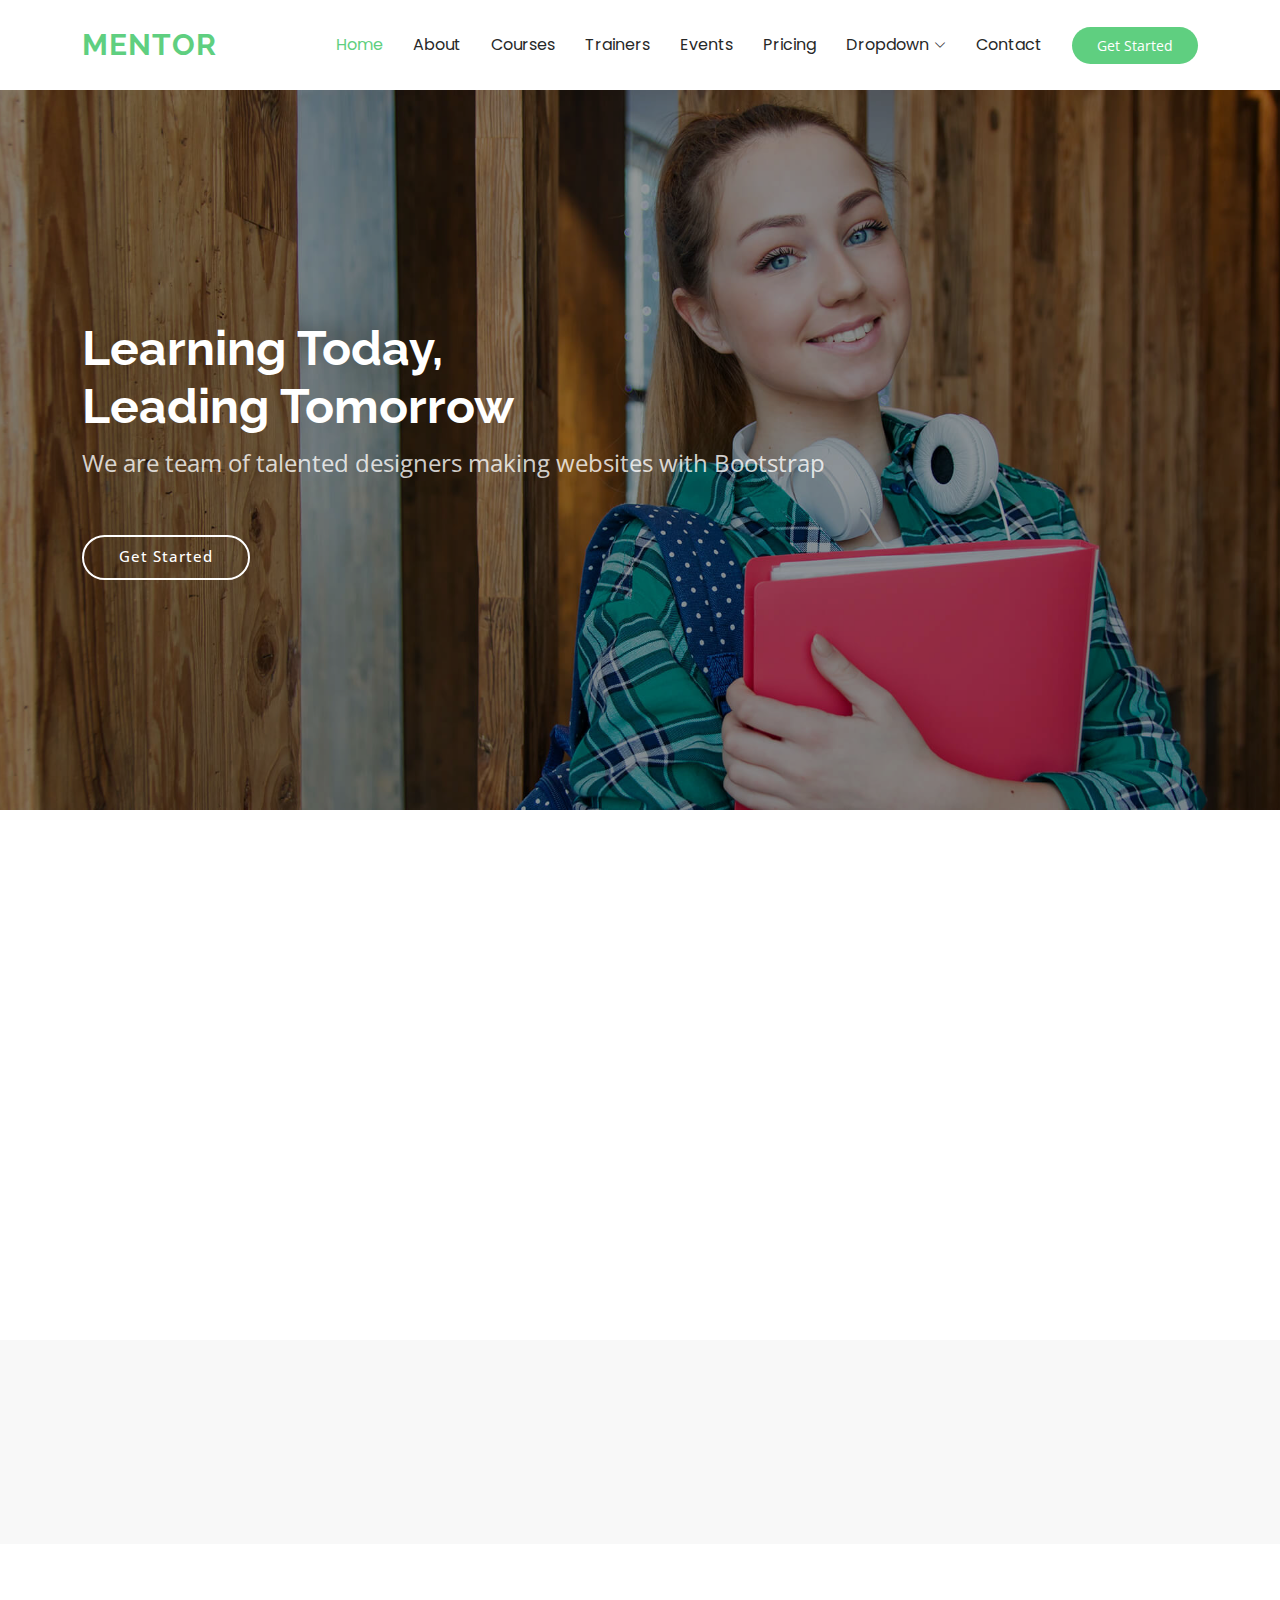
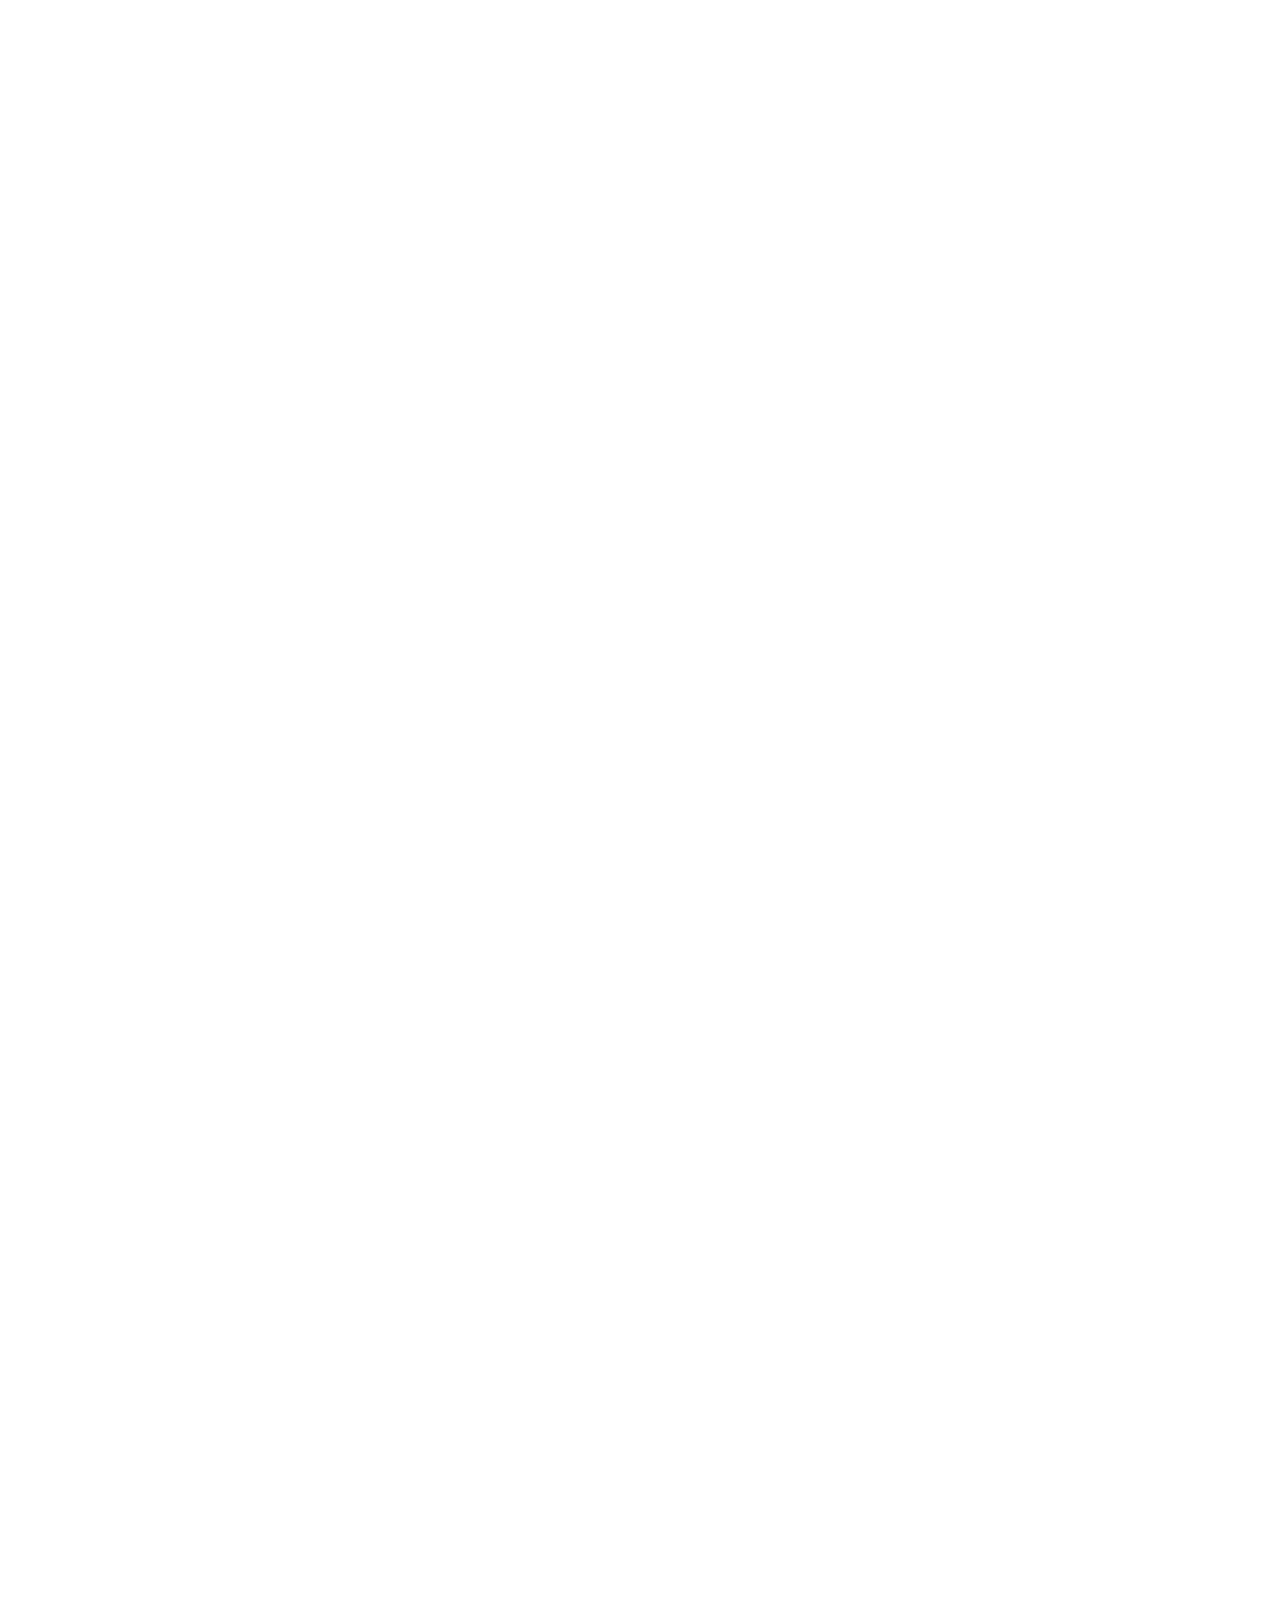
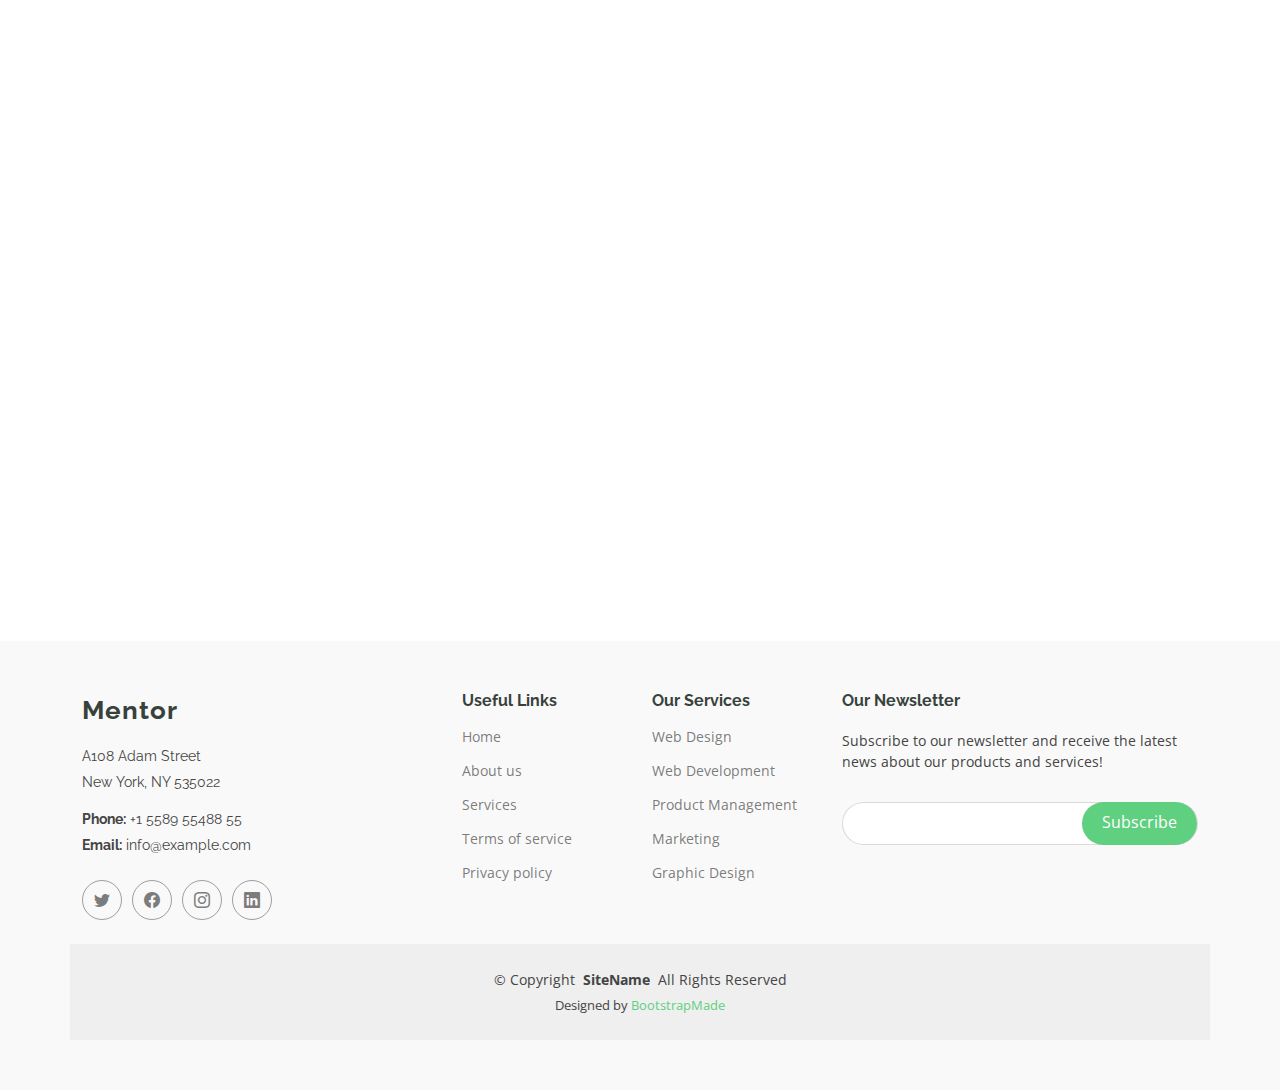
<file: index.html>
<!DOCTYPE html>
<html lang="en">

<head>
  <meta charset="utf-8">
  <meta content="width=device-width, initial-scale=1.0" name="viewport">
  <title>Index - Mentor Bootstrap Template</title>
  <meta content="" name="description">
  <meta content="" name="keywords">

  <!-- Favicons -->
  <link href="assets/img/favicon.png" rel="icon">
  <link href="assets/img/apple-touch-icon.png" rel="apple-touch-icon">

  <!-- Fonts -->
  <link href="https://fonts.googleapis.com" rel="preconnect">
  <link href="https://fonts.gstatic.com" rel="preconnect" crossorigin>
  <link href="https://fonts.googleapis.com/css2?family=Open+Sans:ital,wght@0,300;0,400;0,500;0,600;0,700;0,800;1,300;1,400;1,500;1,600;1,700;1,800&family=Poppins:ital,wght@0,100;0,200;0,300;0,400;0,500;0,600;0,700;0,800;0,900;1,100;1,200;1,300;1,400;1,500;1,600;1,700;1,800;1,900&family=Raleway:ital,wght@0,100;0,200;0,300;0,400;0,500;0,600;0,700;0,800;0,900;1,100;1,200;1,300;1,400;1,500;1,600;1,700;1,800;1,900&display=swap" rel="stylesheet">

  <!-- Vendor CSS Files -->
  <link href="assets/vendor/bootstrap/css/bootstrap.min.css" rel="stylesheet">
  <link href="assets/vendor/bootstrap-icons/bootstrap-icons.css" rel="stylesheet">
  <link href="assets/vendor/aos/aos.css" rel="stylesheet">
  <link href="assets/vendor/glightbox/css/glightbox.min.css" rel="stylesheet">
  <link href="assets/vendor/swiper/swiper-bundle.min.css" rel="stylesheet">

  <!-- Main CSS File -->
  <link href="assets/css/main.css" rel="stylesheet">

  <!-- =======================================================
  * Template Name: Mentor
  * Template URL: https://bootstrapmade.com/mentor-free-education-bootstrap-theme/
  * Updated: Apr 25 2024 with Bootstrap v5.3.3
  * Author: BootstrapMade.com
  * License: https://bootstrapmade.com/license/
  ======================================================== -->
</head>

<body class="index-page">

  <header id="header" class="header d-flex align-items-center sticky-top">
    <div class="container-fluid container-xl position-relative d-flex align-items-center">

      <a href="index.html" class="logo d-flex align-items-center me-auto">
        <!-- Uncomment the line below if you also wish to use an image logo -->
        <!-- <img src="assets/img/logo.png" alt=""> -->
        <h1 class="">Mentor</h1>
      </a>

      <nav id="navmenu" class="navmenu">
        <ul>
          <li><a href="index.html" class="active">Home</a></li>
          <li><a href="about.html">About</a></li>
          <li><a href="courses.html">Courses</a></li>
          <li><a href="trainers.html">Trainers</a></li>
          <li><a href="events.html">Events</a></li>
          <li><a href="pricing.html">Pricing</a></li>
          <li class="dropdown"><a href="#"><span>Dropdown</span> <i class="bi bi-chevron-down toggle-dropdown"></i></a>
            <ul>
              <li><a href="#">Dropdown 1</a></li>
              <li class="dropdown"><a href="#"><span>Deep Dropdown</span> <i class="bi bi-chevron-down toggle-dropdown"></i></a>
                <ul>
                  <li><a href="#">Deep Dropdown 1</a></li>
                  <li><a href="#">Deep Dropdown 2</a></li>
                  <li><a href="#">Deep Dropdown 3</a></li>
                  <li><a href="#">Deep Dropdown 4</a></li>
                  <li><a href="#">Deep Dropdown 5</a></li>
                </ul>
              </li>
              <li><a href="#">Dropdown 2</a></li>
              <li><a href="#">Dropdown 3</a></li>
              <li><a href="#">Dropdown 4</a></li>
            </ul>
          </li>
          <li><a href="contact.html">Contact</a></li>
        </ul>
        <i class="mobile-nav-toggle d-xl-none bi bi-list"></i>
      </nav>

      <a class="btn-getstarted" href="courses.html">Get Started</a>

    </div>
  </header>

  <main class="main">

    <!-- Hero Section -->
    <section id="hero" class="hero section">

      <img src="assets/img/hero-bg.jpg" alt="" data-aos="fade-in">

      <div class="container">
        <h2 data-aos="fade-up" data-aos-delay="100" class="">Learning Today,<br>Leading Tomorrow</h2>
        <p data-aos="fade-up" data-aos-delay="200">We are team of talented designers making websites with Bootstrap</p>
        <div class="d-flex mt-4" data-aos="fade-up" data-aos-delay="300">
          <a href="courses.html" class="btn-get-started">Get Started</a>
        </div>
      </div>

    </section><!-- /Hero Section -->

    <!-- About Section -->
    <section id="about" class="about section">

      <div class="container">

        <div class="row gy-4">

          <div class="col-lg-6 order-1 order-lg-2" data-aos="fade-up" data-aos-delay="100">
            <img src="assets/img/about.jpg" class="img-fluid" alt="">
          </div>

          <div class="col-lg-6 order-2 order-lg-1 content" data-aos="fade-up" data-aos-delay="200">
            <h3>Voluptatem dignissimos provident quasi corporis</h3>
            <p class="fst-italic">
              Lorem ipsum dolor sit amet, consectetur adipiscing elit, sed do eiusmod tempor incididunt ut labore et dolore
              magna aliqua.
            </p>
            <ul>
              <li><i class="bi bi-check-circle"></i> <span>Ullamco laboris nisi ut aliquip ex ea commodo consequat.</span></li>
              <li><i class="bi bi-check-circle"></i> <span>Duis aute irure dolor in reprehenderit in voluptate velit.</span></li>
              <li><i class="bi bi-check-circle"></i> <span>Ullamco laboris nisi ut aliquip ex ea commodo consequat. Duis aute irure dolor in reprehenderit in voluptate trideta storacalaperda mastiro dolore eu fugiat nulla pariatur.</span></li>
            </ul>
            <a href="#" class="read-more"><span>Read More</span><i class="bi bi-arrow-right"></i></a>
          </div>

        </div>

      </div>

    </section><!-- /About Section -->

    <!-- Counts Section -->
    <section id="counts" class="section counts">

      <div class="container" data-aos="fade-up" data-aos-delay="100">

        <div class="row gy-4">

          <div class="col-lg-3 col-md-6">
            <div class="stats-item text-center w-100 h-100">
              <span data-purecounter-start="0" data-purecounter-end="1232" data-purecounter-duration="1" class="purecounter"></span>
              <p class="">Students</p>
            </div>
          </div><!-- End Stats Item -->

          <div class="col-lg-3 col-md-6">
            <div class="stats-item text-center w-100 h-100">
              <span data-purecounter-start="0" data-purecounter-end="64" data-purecounter-duration="1" class="purecounter"></span>
              <p class="">Courses</p>
            </div>
          </div><!-- End Stats Item -->

          <div class="col-lg-3 col-md-6">
            <div class="stats-item text-center w-100 h-100">
              <span data-purecounter-start="0" data-purecounter-end="42" data-purecounter-duration="1" class="purecounter"></span>
              <p class="">Events</p>
            </div>
          </div><!-- End Stats Item -->

          <div class="col-lg-3 col-md-6">
            <div class="stats-item text-center w-100 h-100">
              <span data-purecounter-start="0" data-purecounter-end="24" data-purecounter-duration="1" class="purecounter"></span>
              <p class="">Trainers</p>
            </div>
          </div><!-- End Stats Item -->

        </div>

      </div>

    </section><!-- /Counts Section -->

    <!-- Why Us Section -->
    <section id="why-us" class="section why-us">

      <div class="container">

        <div class="row gy-4">

          <div class="col-lg-4" data-aos="fade-up" data-aos-delay="100">
            <div class="why-box">
              <h3>Why Choose Our Products?</h3>
              <p>
                Lorem ipsum dolor sit amet, consectetur adipiscing elit, sed do eiusmod tempor incididunt ut labore et dolore magna aliqua. Duis aute irure dolor in reprehenderit
                Asperiores dolores sed et. Tenetur quia eos. Autem tempore quibusdam vel necessitatibus optio ad corporis.
              </p>
              <div class="text-center">
                <a href="#" class="more-btn"><span>Learn More</span> <i class="bi bi-chevron-right"></i></a>
              </div>
            </div>
          </div><!-- End Why Box -->

          <div class="col-lg-8 d-flex align-items-stretch">
            <div class="row gy-4" data-aos="fade-up" data-aos-delay="200">

              <div class="col-xl-4">
                <div class="icon-box d-flex flex-column justify-content-center align-items-center">
                  <i class="bi bi-clipboard-data"></i>
                  <h4>Corporis voluptates officia eiusmod</h4>
                  <p>Consequuntur sunt aut quasi enim aliquam quae harum pariatur laboris nisi ut aliquip</p>
                </div>
              </div><!-- End Icon Box -->

              <div class="col-xl-4" data-aos="fade-up" data-aos-delay="300">
                <div class="icon-box d-flex flex-column justify-content-center align-items-center">
                  <i class="bi bi-gem"></i>
                  <h4>Ullamco laboris ladore pan</h4>
                  <p>Excepteur sint occaecat cupidatat non proident, sunt in culpa qui officia deserunt</p>
                </div>
              </div><!-- End Icon Box -->

              <div class="col-xl-4" data-aos="fade-up" data-aos-delay="400">
                <div class="icon-box d-flex flex-column justify-content-center align-items-center">
                  <i class="bi bi-inboxes"></i>
                  <h4>Labore consequatur incidid dolore</h4>
                  <p>Aut suscipit aut cum nemo deleniti aut omnis. Doloribus ut maiores omnis facere</p>
                </div>
              </div><!-- End Icon Box -->

            </div>
          </div>

        </div>

      </div>

    </section><!-- /Why Us Section -->

    <!-- Features Section -->
    <section id="features" class="features section">

      <div class="container">

        <div class="row gy-4">

          <div class="col-lg-3 col-md-4" data-aos="fade-up" data-aos-delay="100">
            <div class="features-item">
              <i class="bi bi-eye" style="color: #ffbb2c;"></i>
              <h3><a href="" class="stretched-link">Lorem Ipsum</a></h3>
            </div>
          </div><!-- End Feature Item -->

          <div class="col-lg-3 col-md-4" data-aos="fade-up" data-aos-delay="200">
            <div class="features-item">
              <i class="bi bi-infinity" style="color: #5578ff;"></i>
              <h3><a href="" class="stretched-link">Dolor Sitema</a></h3>
            </div>
          </div><!-- End Feature Item -->

          <div class="col-lg-3 col-md-4" data-aos="fade-up" data-aos-delay="300">
            <div class="features-item">
              <i class="bi bi-mortarboard" style="color: #e80368;"></i>
              <h3><a href="" class="stretched-link">Sed perspiciatis</a></h3>
            </div>
          </div><!-- End Feature Item -->

          <div class="col-lg-3 col-md-4" data-aos="fade-up" data-aos-delay="400">
            <div class="features-item">
              <i class="bi bi-nut" style="color: #e361ff;"></i>
              <h3><a href="" class="stretched-link">Magni Dolores</a></h3>
            </div>
          </div><!-- End Feature Item -->

          <div class="col-lg-3 col-md-4" data-aos="fade-up" data-aos-delay="500">
            <div class="features-item">
              <i class="bi bi-shuffle" style="color: #47aeff;"></i>
              <h3><a href="" class="stretched-link">Nemo Enim</a></h3>
            </div>
          </div><!-- End Feature Item -->

          <div class="col-lg-3 col-md-4" data-aos="fade-up" data-aos-delay="600">
            <div class="features-item">
              <i class="bi bi-star" style="color: #ffa76e;"></i>
              <h3><a href="" class="stretched-link">Eiusmod Tempor</a></h3>
            </div>
          </div><!-- End Feature Item -->

          <div class="col-lg-3 col-md-4" data-aos="fade-up" data-aos-delay="700">
            <div class="features-item">
              <i class="bi bi-x-diamond" style="color: #11dbcf;"></i>
              <h3><a href="" class="stretched-link">Midela Teren</a></h3>
            </div>
          </div><!-- End Feature Item -->

          <div class="col-lg-3 col-md-4" data-aos="fade-up" data-aos-delay="800">
            <div class="features-item">
              <i class="bi bi-camera-video" style="color: #4233ff;"></i>
              <h3><a href="" class="stretched-link">Pira Neve</a></h3>
            </div>
          </div><!-- End Feature Item -->

          <div class="col-lg-3 col-md-4" data-aos="fade-up" data-aos-delay="900">
            <div class="features-item">
              <i class="bi bi-command" style="color: #b2904f;"></i>
              <h3><a href="" class="stretched-link">Dirada Pack</a></h3>
            </div>
          </div><!-- End Feature Item -->

          <div class="col-lg-3 col-md-4" data-aos="fade-up" data-aos-delay="1000">
            <div class="features-item">
              <i class="bi bi-dribbble" style="color: #b20969;"></i>
              <h3><a href="" class="stretched-link">Moton Ideal</a></h3>
            </div>
          </div><!-- End Feature Item -->

          <div class="col-lg-3 col-md-4" data-aos="fade-up" data-aos-delay="1100">
            <div class="features-item">
              <i class="bi bi-activity" style="color: #ff5828;"></i>
              <h3><a href="" class="stretched-link">Verdo Park</a></h3>
            </div>
          </div><!-- End Feature Item -->

          <div class="col-lg-3 col-md-4" data-aos="fade-up" data-aos-delay="1200">
            <div class="features-item">
              <i class="bi bi-brightness-high" style="color: #29cc61;"></i>
              <h3><a href="" class="stretched-link">Flavor Nivelanda</a></h3>
            </div>
          </div><!-- End Feature Item -->

        </div>

      </div>

    </section><!-- /Features Section -->

    <!-- Courses Section -->
    <section id="courses" class="courses section">

      <!-- Section Title -->
      <div class="container section-title" data-aos="fade-up">
        <h2>Courses</h2>
        <p class="">Popular Courses</p>
      </div><!-- End Section Title -->

      <div class="container">

        <div class="row">

          <div class="col-lg-4 col-md-6 d-flex align-items-stretch" data-aos="zoom-in" data-aos-delay="100">
            <div class="course-item">
              <img src="assets/img/course-1.jpg" class="img-fluid" alt="...">
              <div class="course-content">
                <div class="d-flex justify-content-between align-items-center mb-3">
                  <p class="category">Web Development</p>
                  <p class="price">$169</p>
                </div>

                <h3><a href="course-details.html">Website Design</a></h3>
                <p class="description">Et architecto provident deleniti facere repellat nobis iste. Id facere quia quae dolores dolorem tempore.</p>
                <div class="trainer d-flex justify-content-between align-items-center">
                  <div class="trainer-profile d-flex align-items-center">
                    <img src="assets/img/trainers/trainer-1-2.jpg" class="img-fluid" alt="">
                    <a href="" class="trainer-link">Antonio</a>
                  </div>
                  <div class="trainer-rank d-flex align-items-center">
                    <i class="bi bi-person user-icon"></i>&nbsp;50
                    &nbsp;&nbsp;
                    <i class="bi bi-heart heart-icon"></i>&nbsp;65
                  </div>
                </div>
              </div>
            </div>
          </div> <!-- End Course Item-->

          <div class="col-lg-4 col-md-6 d-flex align-items-stretch mt-4 mt-md-0" data-aos="zoom-in" data-aos-delay="200">
            <div class="course-item">
              <img src="assets/img/course-2.jpg" class="img-fluid" alt="...">
              <div class="course-content">
                <div class="d-flex justify-content-between align-items-center mb-3">
                  <p class="category">Marketing</p>
                  <p class="price">$250</p>
                </div>

                <h3><a href="course-details.html">Search Engine Optimization</a></h3>
                <p class="description">Et architecto provident deleniti facere repellat nobis iste. Id facere quia quae dolores dolorem tempore.</p>
                <div class="trainer d-flex justify-content-between align-items-center">
                  <div class="trainer-profile d-flex align-items-center">
                    <img src="assets/img/trainers/trainer-2-2.jpg" class="img-fluid" alt="">
                    <a href="" class="trainer-link">Lana</a>
                  </div>
                  <div class="trainer-rank d-flex align-items-center">
                    <i class="bi bi-person user-icon"></i>&nbsp;35
                    &nbsp;&nbsp;
                    <i class="bi bi-heart heart-icon"></i>&nbsp;42
                  </div>
                </div>
              </div>
            </div>
          </div> <!-- End Course Item-->

          <div class="col-lg-4 col-md-6 d-flex align-items-stretch mt-4 mt-lg-0" data-aos="zoom-in" data-aos-delay="300">
            <div class="course-item">
              <img src="assets/img/course-3.jpg" class="img-fluid" alt="...">
              <div class="course-content">
                <div class="d-flex justify-content-between align-items-center mb-3">
                  <p class="category">Content</p>
                  <p class="price">$180</p>
                </div>

                <h3><a href="course-details.html">Copywriting</a></h3>
                <p class="description">Et architecto provident deleniti facere repellat nobis iste. Id facere quia quae dolores dolorem tempore.</p>
                <div class="trainer d-flex justify-content-between align-items-center">
                  <div class="trainer-profile d-flex align-items-center">
                    <img src="assets/img/trainers/trainer-3-2.jpg" class="img-fluid" alt="">
                    <a href="" class="trainer-link">Brandon</a>
                  </div>
                  <div class="trainer-rank d-flex align-items-center">
                    <i class="bi bi-person user-icon"></i>&nbsp;20
                    &nbsp;&nbsp;
                    <i class="bi bi-heart heart-icon"></i>&nbsp;85
                  </div>
                </div>
              </div>
            </div>
          </div> <!-- End Course Item-->

        </div>

      </div>

    </section><!-- /Courses Section -->

    <!-- Trainers Index Section -->
    <section id="trainers-index" class="section trainers-index">

      <div class="container">

        <div class="row">

          <div class="col-lg-4 col-md-6 d-flex" data-aos="fade-up" data-aos-delay="100">
            <div class="member">
              <img src="assets/img/trainers/trainer-1.jpg" class="img-fluid" alt="">
              <div class="member-content">
                <h4>Walter White</h4>
                <span>Web Development</span>
                <p>
                  Magni qui quod omnis unde et eos fuga et exercitationem. Odio veritatis perspiciatis quaerat qui aut aut aut
                </p>
                <div class="social">
                  <a href=""><i class="bi bi-twitter"></i></a>
                  <a href=""><i class="bi bi-facebook"></i></a>
                  <a href=""><i class="bi bi-instagram"></i></a>
                  <a href=""><i class="bi bi-linkedin"></i></a>
                </div>
              </div>
            </div>
          </div><!-- End Team Member -->

          <div class="col-lg-4 col-md-6 d-flex" data-aos="fade-up" data-aos-delay="200">
            <div class="member">
              <img src="assets/img/trainers/trainer-2.jpg" class="img-fluid" alt="">
              <div class="member-content">
                <h4>Sarah Jhinson</h4>
                <span>Marketing</span>
                <p>
                  Repellat fugiat adipisci nemo illum nesciunt voluptas repellendus. In architecto rerum rerum temporibus
                </p>
                <div class="social">
                  <a href=""><i class="bi bi-twitter"></i></a>
                  <a href=""><i class="bi bi-facebook"></i></a>
                  <a href=""><i class="bi bi-instagram"></i></a>
                  <a href=""><i class="bi bi-linkedin"></i></a>
                </div>
              </div>
            </div>
          </div><!-- End Team Member -->

          <div class="col-lg-4 col-md-6 d-flex" data-aos="fade-up" data-aos-delay="300">
            <div class="member">
              <img src="assets/img/trainers/trainer-3.jpg" class="img-fluid" alt="">
              <div class="member-content">
                <h4>William Anderson</h4>
                <span>Content</span>
                <p>
                  Voluptas necessitatibus occaecati quia. Earum totam consequuntur qui porro et laborum toro des clara
                </p>
                <div class="social">
                  <a href=""><i class="bi bi-twitter"></i></a>
                  <a href=""><i class="bi bi-facebook"></i></a>
                  <a href=""><i class="bi bi-instagram"></i></a>
                  <a href=""><i class="bi bi-linkedin"></i></a>
                </div>
              </div>
            </div>
          </div><!-- End Team Member -->

        </div>

      </div>

    </section><!-- /Trainers Index Section -->

  </main>

  <footer id="footer" class="footer position-relative">

    <div class="container footer-top">
      <div class="row gy-4">
        <div class="col-lg-4 col-md-6 footer-about">
          <a href="index.html" class="logo d-flex align-items-center">
            <span class="">Mentor</span>
          </a>
          <div class="footer-contact pt-3">
            <p>A108 Adam Street</p>
            <p>New York, NY 535022</p>
            <p class="mt-3"><strong>Phone:</strong> <span>+1 5589 55488 55</span></p>
            <p><strong>Email:</strong> <span>info@example.com</span></p>
          </div>
          <div class="social-links d-flex mt-4">
            <a href=""><i class="bi bi-twitter"></i></a>
            <a href=""><i class="bi bi-facebook"></i></a>
            <a href=""><i class="bi bi-instagram"></i></a>
            <a href=""><i class="bi bi-linkedin"></i></a>
          </div>
        </div>

        <div class="col-lg-2 col-md-3 footer-links">
          <h4>Useful Links</h4>
          <ul>
            <li><a href="#">Home</a></li>
            <li><a href="#">About us</a></li>
            <li><a href="#">Services</a></li>
            <li><a href="#">Terms of service</a></li>
            <li><a href="#">Privacy policy</a></li>
          </ul>
        </div>

        <div class="col-lg-2 col-md-3 footer-links">
          <h4>Our Services</h4>
          <ul>
            <li><a href="#">Web Design</a></li>
            <li><a href="#">Web Development</a></li>
            <li><a href="#">Product Management</a></li>
            <li><a href="#">Marketing</a></li>
            <li><a href="#">Graphic Design</a></li>
          </ul>
        </div>

        <div class="col-lg-4 col-md-12 footer-newsletter">
          <h4>Our Newsletter</h4>
          <p>Subscribe to our newsletter and receive the latest news about our products and services!</p>
          <form action="forms/newsletter.php" method="post" class="php-email-form">
            <div class="newsletter-form"><input type="email" name="email"><input type="submit" value="Subscribe"></div>
            <div class="loading">Loading</div>
            <div class="error-message"></div>
            <div class="sent-message">Your subscription request has been sent. Thank you!</div>
          </form>
        </div>

      </div>
    </div>

    <div class="container copyright text-center mt-4">
      <p>© <span>Copyright</span> <strong class="px-1">SiteName</strong> <span>All Rights Reserved</span></p>
      <div class="credits">
        <!-- All the links in the footer should remain intact. -->
        <!-- You can delete the links only if you've purchased the pro version. -->
        <!-- Licensing information: https://bootstrapmade.com/license/ -->
        <!-- Purchase the pro version with working PHP/AJAX contact form: [buy-url] -->
        Designed by <a href="https://bootstrapmade.com/">BootstrapMade</a>
      </div>
    </div>

  </footer>

  <!-- Scroll Top -->
  <a href="#" id="scroll-top" class="scroll-top d-flex align-items-center justify-content-center"><i class="bi bi-arrow-up-short"></i></a>

  <!-- Preloader -->
  <div id="preloader"></div>

  <!-- Vendor JS Files -->
  <script src="assets/vendor/bootstrap/js/bootstrap.bundle.min.js"></script>
  <script src="assets/vendor/php-email-form/validate.js"></script>
  <script src="assets/vendor/aos/aos.js"></script>
  <script src="assets/vendor/glightbox/js/glightbox.min.js"></script>
  <script src="assets/vendor/purecounter/purecounter_vanilla.js"></script>
  <script src="assets/vendor/swiper/swiper-bundle.min.js"></script>

  <!-- Main JS File -->
  <script src="assets/js/main.js"></script>

</body>

</html>
</file>
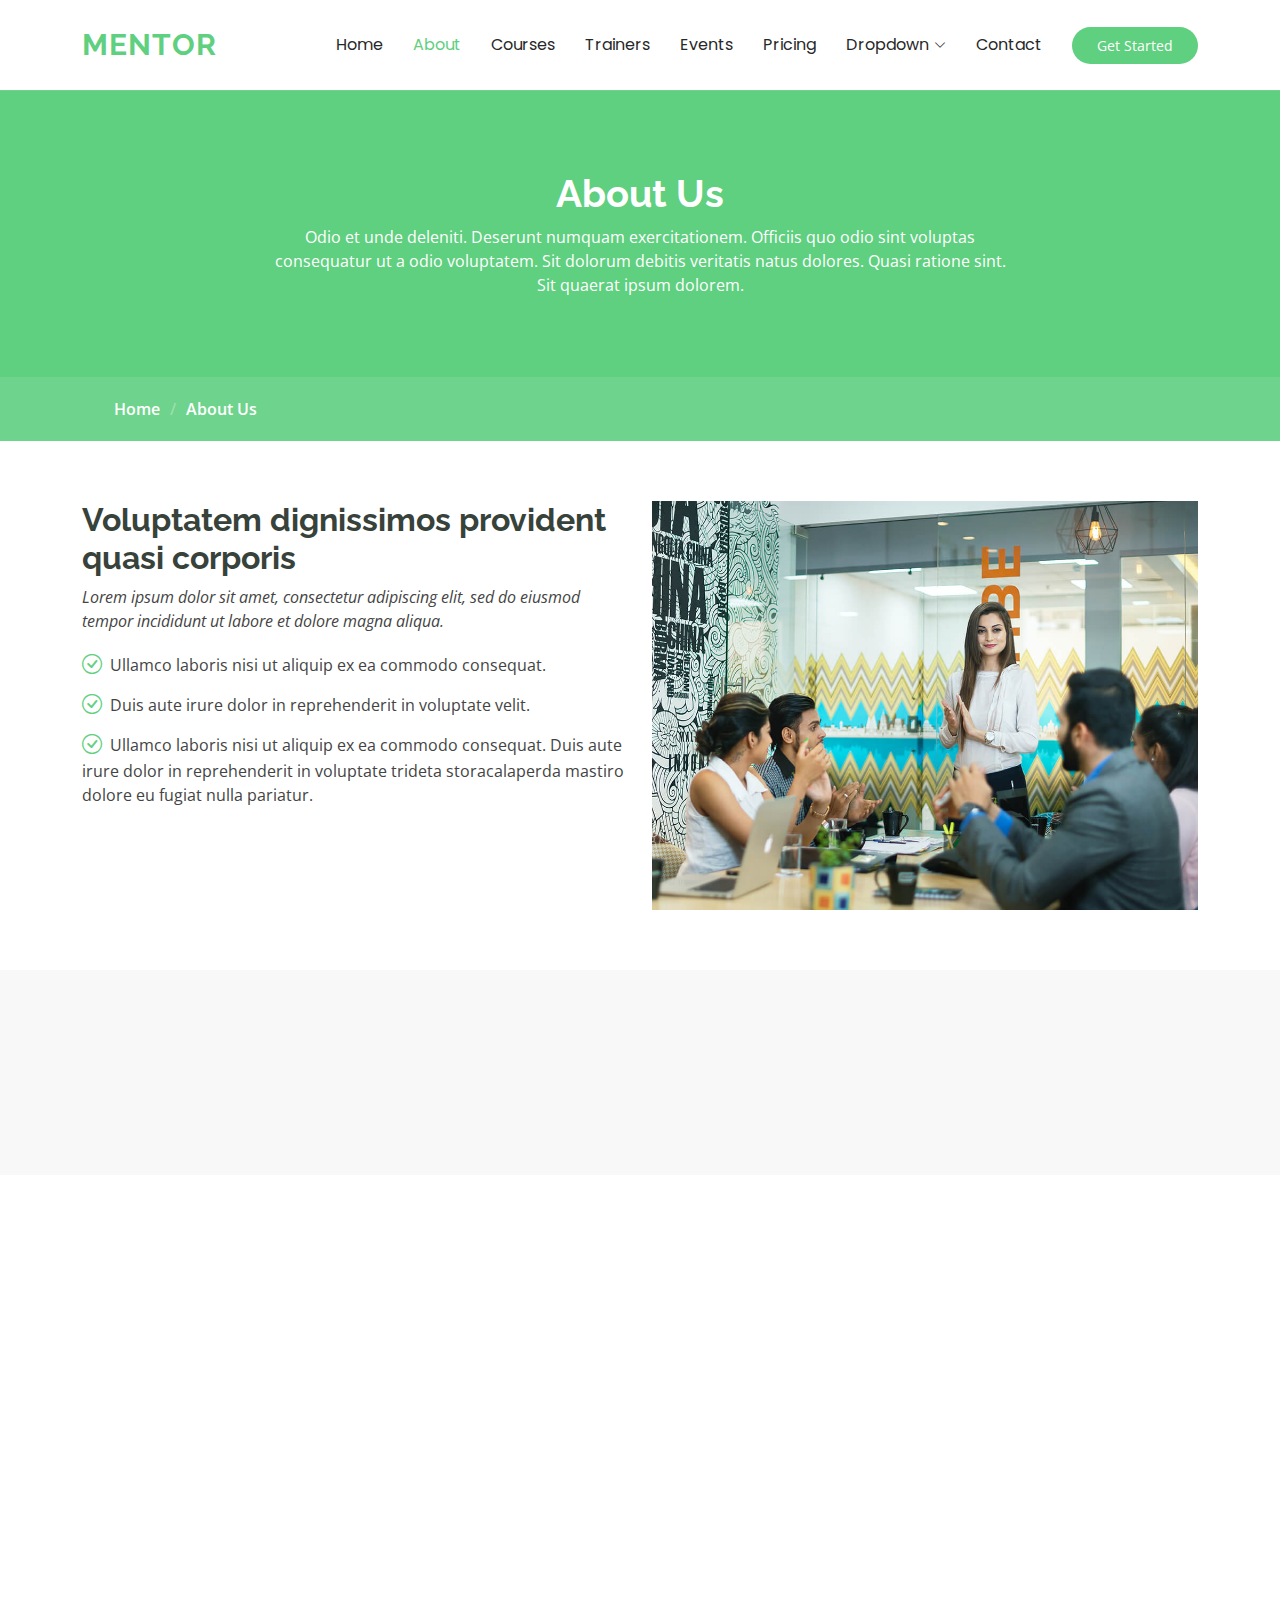
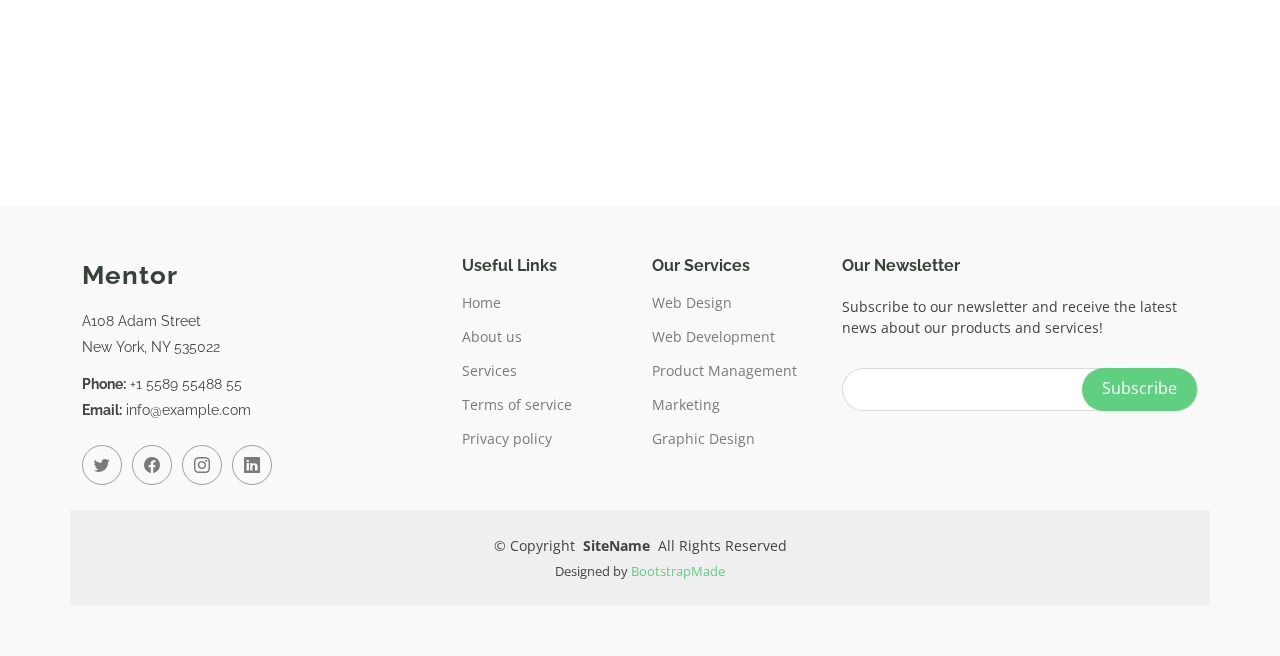
<file: about.html>
<!DOCTYPE html>
<html lang="en">

<head>
  <meta charset="utf-8">
  <meta content="width=device-width, initial-scale=1.0" name="viewport">
  <title>About - Mentor Bootstrap Template</title>
  <meta content="" name="description">
  <meta content="" name="keywords">

  <!-- Favicons -->
  <link href="assets/img/favicon.png" rel="icon">
  <link href="assets/img/apple-touch-icon.png" rel="apple-touch-icon">

  <!-- Fonts -->
  <link href="https://fonts.googleapis.com" rel="preconnect">
  <link href="https://fonts.gstatic.com" rel="preconnect" crossorigin>
  <link href="https://fonts.googleapis.com/css2?family=Open+Sans:ital,wght@0,300;0,400;0,500;0,600;0,700;0,800;1,300;1,400;1,500;1,600;1,700;1,800&family=Poppins:ital,wght@0,100;0,200;0,300;0,400;0,500;0,600;0,700;0,800;0,900;1,100;1,200;1,300;1,400;1,500;1,600;1,700;1,800;1,900&family=Raleway:ital,wght@0,100;0,200;0,300;0,400;0,500;0,600;0,700;0,800;0,900;1,100;1,200;1,300;1,400;1,500;1,600;1,700;1,800;1,900&display=swap" rel="stylesheet">

  <!-- Vendor CSS Files -->
  <link href="assets/vendor/bootstrap/css/bootstrap.min.css" rel="stylesheet">
  <link href="assets/vendor/bootstrap-icons/bootstrap-icons.css" rel="stylesheet">
  <link href="assets/vendor/aos/aos.css" rel="stylesheet">
  <link href="assets/vendor/glightbox/css/glightbox.min.css" rel="stylesheet">
  <link href="assets/vendor/swiper/swiper-bundle.min.css" rel="stylesheet">

  <!-- Main CSS File -->
  <link href="assets/css/main.css" rel="stylesheet">

  <!-- =======================================================
  * Template Name: Mentor
  * Template URL: https://bootstrapmade.com/mentor-free-education-bootstrap-theme/
  * Updated: Apr 25 2024 with Bootstrap v5.3.3
  * Author: BootstrapMade.com
  * License: https://bootstrapmade.com/license/
  ======================================================== -->
</head>

<body class="about-page">

  <header id="header" class="header d-flex align-items-center sticky-top">
    <div class="container-fluid container-xl position-relative d-flex align-items-center">

      <a href="index.html" class="logo d-flex align-items-center me-auto">
        <!-- Uncomment the line below if you also wish to use an image logo -->
        <!-- <img src="assets/img/logo.png" alt=""> -->
        <h1 class="">Mentor</h1>
      </a>

      <nav id="navmenu" class="navmenu">
        <ul>
          <li><a href="index.html" class="">Home</a></li>
          <li><a href="about.html" class="active">About</a></li>
          <li><a href="courses.html">Courses</a></li>
          <li><a href="trainers.html">Trainers</a></li>
          <li><a href="events.html">Events</a></li>
          <li><a href="pricing.html">Pricing</a></li>
          <li class="dropdown"><a href="#"><span>Dropdown</span> <i class="bi bi-chevron-down toggle-dropdown"></i></a>
            <ul>
              <li><a href="#">Dropdown 1</a></li>
              <li class="dropdown"><a href="#"><span>Deep Dropdown</span> <i class="bi bi-chevron-down toggle-dropdown"></i></a>
                <ul>
                  <li><a href="#">Deep Dropdown 1</a></li>
                  <li><a href="#">Deep Dropdown 2</a></li>
                  <li><a href="#">Deep Dropdown 3</a></li>
                  <li><a href="#">Deep Dropdown 4</a></li>
                  <li><a href="#">Deep Dropdown 5</a></li>
                </ul>
              </li>
              <li><a href="#">Dropdown 2</a></li>
              <li><a href="#">Dropdown 3</a></li>
              <li><a href="#">Dropdown 4</a></li>
            </ul>
          </li>
          <li><a href="contact.html">Contact</a></li>
        </ul>
        <i class="mobile-nav-toggle d-xl-none bi bi-list"></i>
      </nav>

      <a class="btn-getstarted" href="courses.html">Get Started</a>

    </div>
  </header>

  <main class="main">

    <!-- Page Title -->
    <div class="page-title" data-aos="fade">
      <div class="heading">
        <div class="container">
          <div class="row d-flex justify-content-center text-center">
            <div class="col-lg-8">
              <h1 class="">About Us<br></h1>
              <p class="mb-0">Odio et unde deleniti. Deserunt numquam exercitationem. Officiis quo odio sint voluptas consequatur ut a odio voluptatem. Sit dolorum debitis veritatis natus dolores. Quasi ratione sint. Sit quaerat ipsum dolorem.</p>
            </div>
          </div>
        </div>
      </div>
      <nav class="breadcrumbs">
        <div class="container">
          <ol>
            <li><a href="index.html">Home</a></li>
            <li class="current">About Us<br></li>
          </ol>
        </div>
      </nav>
    </div><!-- End Page Title -->

    <!-- About Us Section -->
    <section id="about-us" class="section about-us">

      <div class="container">

        <div class="row gy-4">

          <div class="col-lg-6 order-1 order-lg-2" data-aos="fade-up" data-aos-delay="100">
            <img src="assets/img/about-2.jpg" class="img-fluid" alt="">
          </div>

          <div class="col-lg-6 order-2 order-lg-1 content" data-aos="fade-up" data-aos-delay="200">
            <h3>Voluptatem dignissimos provident quasi corporis</h3>
            <p class="fst-italic">
              Lorem ipsum dolor sit amet, consectetur adipiscing elit, sed do eiusmod tempor incididunt ut labore et dolore
              magna aliqua.
            </p>
            <ul>
              <li><i class="bi bi-check-circle"></i> <span>Ullamco laboris nisi ut aliquip ex ea commodo consequat.</span></li>
              <li><i class="bi bi-check-circle"></i> <span>Duis aute irure dolor in reprehenderit in voluptate velit.</span></li>
              <li><i class="bi bi-check-circle"></i> <span>Ullamco laboris nisi ut aliquip ex ea commodo consequat. Duis aute irure dolor in reprehenderit in voluptate trideta storacalaperda mastiro dolore eu fugiat nulla pariatur.</span></li>
            </ul>
          </div>

        </div>

      </div>

    </section><!-- /About Us Section -->

    <!-- Counts Section -->
    <section id="counts" class="section counts">

      <div class="container" data-aos="fade-up" data-aos-delay="100">

        <div class="row gy-4">

          <div class="col-lg-3 col-md-6">
            <div class="stats-item text-center w-100 h-100">
              <span data-purecounter-start="0" data-purecounter-end="1232" data-purecounter-duration="1" class="purecounter"></span>
              <p class="">Students</p>
            </div>
          </div><!-- End Stats Item -->

          <div class="col-lg-3 col-md-6">
            <div class="stats-item text-center w-100 h-100">
              <span data-purecounter-start="0" data-purecounter-end="64" data-purecounter-duration="1" class="purecounter"></span>
              <p class="">Courses</p>
            </div>
          </div><!-- End Stats Item -->

          <div class="col-lg-3 col-md-6">
            <div class="stats-item text-center w-100 h-100">
              <span data-purecounter-start="0" data-purecounter-end="42" data-purecounter-duration="1" class="purecounter"></span>
              <p class="">Events</p>
            </div>
          </div><!-- End Stats Item -->

          <div class="col-lg-3 col-md-6">
            <div class="stats-item text-center w-100 h-100">
              <span data-purecounter-start="0" data-purecounter-end="24" data-purecounter-duration="1" class="purecounter"></span>
              <p class="">Trainers</p>
            </div>
          </div><!-- End Stats Item -->

        </div>

      </div>

    </section><!-- /Counts Section -->

    <!-- Testimonials Section -->
    <section id="testimonials" class="testimonials section">

      <!-- Section Title -->
      <div class="container section-title" data-aos="fade-up">
        <h2>Testimonials</h2>
        <p class="">What are they saying</p>
      </div><!-- End Section Title -->

      <div class="container" data-aos="fade-up" data-aos-delay="100">

        <div class="swiper">
          <script type="application/json" class="swiper-config">
            {
              "loop": true,
              "speed": 600,
              "autoplay": {
                "delay": 5000
              },
              "slidesPerView": "auto",
              "pagination": {
                "el": ".swiper-pagination",
                "type": "bullets",
                "clickable": true
              },
              "breakpoints": {
                "320": {
                  "slidesPerView": 1,
                  "spaceBetween": 40
                },
                "1200": {
                  "slidesPerView": 2,
                  "spaceBetween": 20
                }
              }
            }
          </script>
          <div class="swiper-wrapper">

            <div class="swiper-slide">
              <div class="testimonial-wrap">
                <div class="testimonial-item">
                  <img src="assets/img/testimonials/testimonials-1.jpg" class="testimonial-img" alt="">
                  <h3>Saul Goodman</h3>
                  <h4>Ceo &amp; Founder</h4>
                  <div class="stars">
                    <i class="bi bi-star-fill"></i><i class="bi bi-star-fill"></i><i class="bi bi-star-fill"></i><i class="bi bi-star-fill"></i><i class="bi bi-star-fill"></i>
                  </div>
                  <p>
                    <i class="bi bi-quote quote-icon-left"></i>
                    <span>Proin iaculis purus consequat sem cure digni ssim donec porttitora entum suscipit rhoncus. Accusantium quam, ultricies eget id, aliquam eget nibh et. Maecen aliquam, risus at semper.</span>
                    <i class="bi bi-quote quote-icon-right"></i>
                  </p>
                </div>
              </div>
            </div><!-- End testimonial item -->

            <div class="swiper-slide">
              <div class="testimonial-wrap">
                <div class="testimonial-item">
                  <img src="assets/img/testimonials/testimonials-2.jpg" class="testimonial-img" alt="">
                  <h3>Sara Wilsson</h3>
                  <h4>Designer</h4>
                  <div class="stars">
                    <i class="bi bi-star-fill"></i><i class="bi bi-star-fill"></i><i class="bi bi-star-fill"></i><i class="bi bi-star-fill"></i><i class="bi bi-star-fill"></i>
                  </div>
                  <p>
                    <i class="bi bi-quote quote-icon-left"></i>
                    <span>Export tempor illum tamen malis malis eram quae irure esse labore quem cillum quid cillum eram malis quorum velit fore eram velit sunt aliqua noster fugiat irure amet legam anim culpa.</span>
                    <i class="bi bi-quote quote-icon-right"></i>
                  </p>
                </div>
              </div>
            </div><!-- End testimonial item -->

            <div class="swiper-slide">
              <div class="testimonial-wrap">
                <div class="testimonial-item">
                  <img src="assets/img/testimonials/testimonials-3.jpg" class="testimonial-img" alt="">
                  <h3>Jena Karlis</h3>
                  <h4>Store Owner</h4>
                  <div class="stars">
                    <i class="bi bi-star-fill"></i><i class="bi bi-star-fill"></i><i class="bi bi-star-fill"></i><i class="bi bi-star-fill"></i><i class="bi bi-star-fill"></i>
                  </div>
                  <p>
                    <i class="bi bi-quote quote-icon-left"></i>
                    <span>Enim nisi quem export duis labore cillum quae magna enim sint quorum nulla quem veniam duis minim tempor labore quem eram duis noster aute amet eram fore quis sint minim.</span>
                    <i class="bi bi-quote quote-icon-right"></i>
                  </p>
                </div>
              </div>
            </div><!-- End testimonial item -->

            <div class="swiper-slide">
              <div class="testimonial-wrap">
                <div class="testimonial-item">
                  <img src="assets/img/testimonials/testimonials-4.jpg" class="testimonial-img" alt="">
                  <h3>Matt Brandon</h3>
                  <h4>Freelancer</h4>
                  <div class="stars">
                    <i class="bi bi-star-fill"></i><i class="bi bi-star-fill"></i><i class="bi bi-star-fill"></i><i class="bi bi-star-fill"></i><i class="bi bi-star-fill"></i>
                  </div>
                  <p>
                    <i class="bi bi-quote quote-icon-left"></i>
                    <span>Fugiat enim eram quae cillum dolore dolor amet nulla culpa multos export minim fugiat minim velit minim dolor enim duis veniam ipsum anim magna sunt elit fore quem dolore labore illum veniam.</span>
                    <i class="bi bi-quote quote-icon-right"></i>
                  </p>
                </div>
              </div>
            </div><!-- End testimonial item -->

            <div class="swiper-slide">
              <div class="testimonial-wrap">
                <div class="testimonial-item">
                  <img src="assets/img/testimonials/testimonials-5.jpg" class="testimonial-img" alt="">
                  <h3>John Larson</h3>
                  <h4>Entrepreneur</h4>
                  <div class="stars">
                    <i class="bi bi-star-fill"></i><i class="bi bi-star-fill"></i><i class="bi bi-star-fill"></i><i class="bi bi-star-fill"></i><i class="bi bi-star-fill"></i>
                  </div>
                  <p>
                    <i class="bi bi-quote quote-icon-left"></i>
                    <span>Quis quorum aliqua sint quem legam fore sunt eram irure aliqua veniam tempor noster veniam enim culpa labore duis sunt culpa nulla illum cillum fugiat legam esse veniam culpa fore nisi cillum quid.</span>
                    <i class="bi bi-quote quote-icon-right"></i>
                  </p>
                </div>
              </div>
            </div><!-- End testimonial item -->

          </div>
          <div class="swiper-pagination"></div>
        </div>

      </div>

    </section><!-- /Testimonials Section -->

  </main>

  <footer id="footer" class="footer position-relative">

    <div class="container footer-top">
      <div class="row gy-4">
        <div class="col-lg-4 col-md-6 footer-about">
          <a href="index.html" class="logo d-flex align-items-center">
            <span class="">Mentor</span>
          </a>
          <div class="footer-contact pt-3">
            <p>A108 Adam Street</p>
            <p>New York, NY 535022</p>
            <p class="mt-3"><strong>Phone:</strong> <span>+1 5589 55488 55</span></p>
            <p><strong>Email:</strong> <span>info@example.com</span></p>
          </div>
          <div class="social-links d-flex mt-4">
            <a href=""><i class="bi bi-twitter"></i></a>
            <a href=""><i class="bi bi-facebook"></i></a>
            <a href=""><i class="bi bi-instagram"></i></a>
            <a href=""><i class="bi bi-linkedin"></i></a>
          </div>
        </div>

        <div class="col-lg-2 col-md-3 footer-links">
          <h4>Useful Links</h4>
          <ul>
            <li><a href="#">Home</a></li>
            <li><a href="#">About us</a></li>
            <li><a href="#">Services</a></li>
            <li><a href="#">Terms of service</a></li>
            <li><a href="#">Privacy policy</a></li>
          </ul>
        </div>

        <div class="col-lg-2 col-md-3 footer-links">
          <h4>Our Services</h4>
          <ul>
            <li><a href="#">Web Design</a></li>
            <li><a href="#">Web Development</a></li>
            <li><a href="#">Product Management</a></li>
            <li><a href="#">Marketing</a></li>
            <li><a href="#">Graphic Design</a></li>
          </ul>
        </div>

        <div class="col-lg-4 col-md-12 footer-newsletter">
          <h4>Our Newsletter</h4>
          <p>Subscribe to our newsletter and receive the latest news about our products and services!</p>
          <form action="forms/newsletter.php" method="post" class="php-email-form">
            <div class="newsletter-form"><input type="email" name="email"><input type="submit" value="Subscribe"></div>
            <div class="loading">Loading</div>
            <div class="error-message"></div>
            <div class="sent-message">Your subscription request has been sent. Thank you!</div>
          </form>
        </div>

      </div>
    </div>

    <div class="container copyright text-center mt-4">
      <p>© <span>Copyright</span> <strong class="px-1">SiteName</strong> <span>All Rights Reserved</span></p>
      <div class="credits">
        <!-- All the links in the footer should remain intact. -->
        <!-- You can delete the links only if you've purchased the pro version. -->
        <!-- Licensing information: https://bootstrapmade.com/license/ -->
        <!-- Purchase the pro version with working PHP/AJAX contact form: [buy-url] -->
        Designed by <a href="https://bootstrapmade.com/">BootstrapMade</a>
      </div>
    </div>

  </footer>

  <!-- Scroll Top -->
  <a href="#" id="scroll-top" class="scroll-top d-flex align-items-center justify-content-center"><i class="bi bi-arrow-up-short"></i></a>

  <!-- Preloader -->
  <div id="preloader"></div>

  <!-- Vendor JS Files -->
  <script src="assets/vendor/bootstrap/js/bootstrap.bundle.min.js"></script>
  <script src="assets/vendor/php-email-form/validate.js"></script>
  <script src="assets/vendor/aos/aos.js"></script>
  <script src="assets/vendor/glightbox/js/glightbox.min.js"></script>
  <script src="assets/vendor/purecounter/purecounter_vanilla.js"></script>
  <script src="assets/vendor/swiper/swiper-bundle.min.js"></script>

  <!-- Main JS File -->
  <script src="assets/js/main.js"></script>

</body>

</html>
</file>
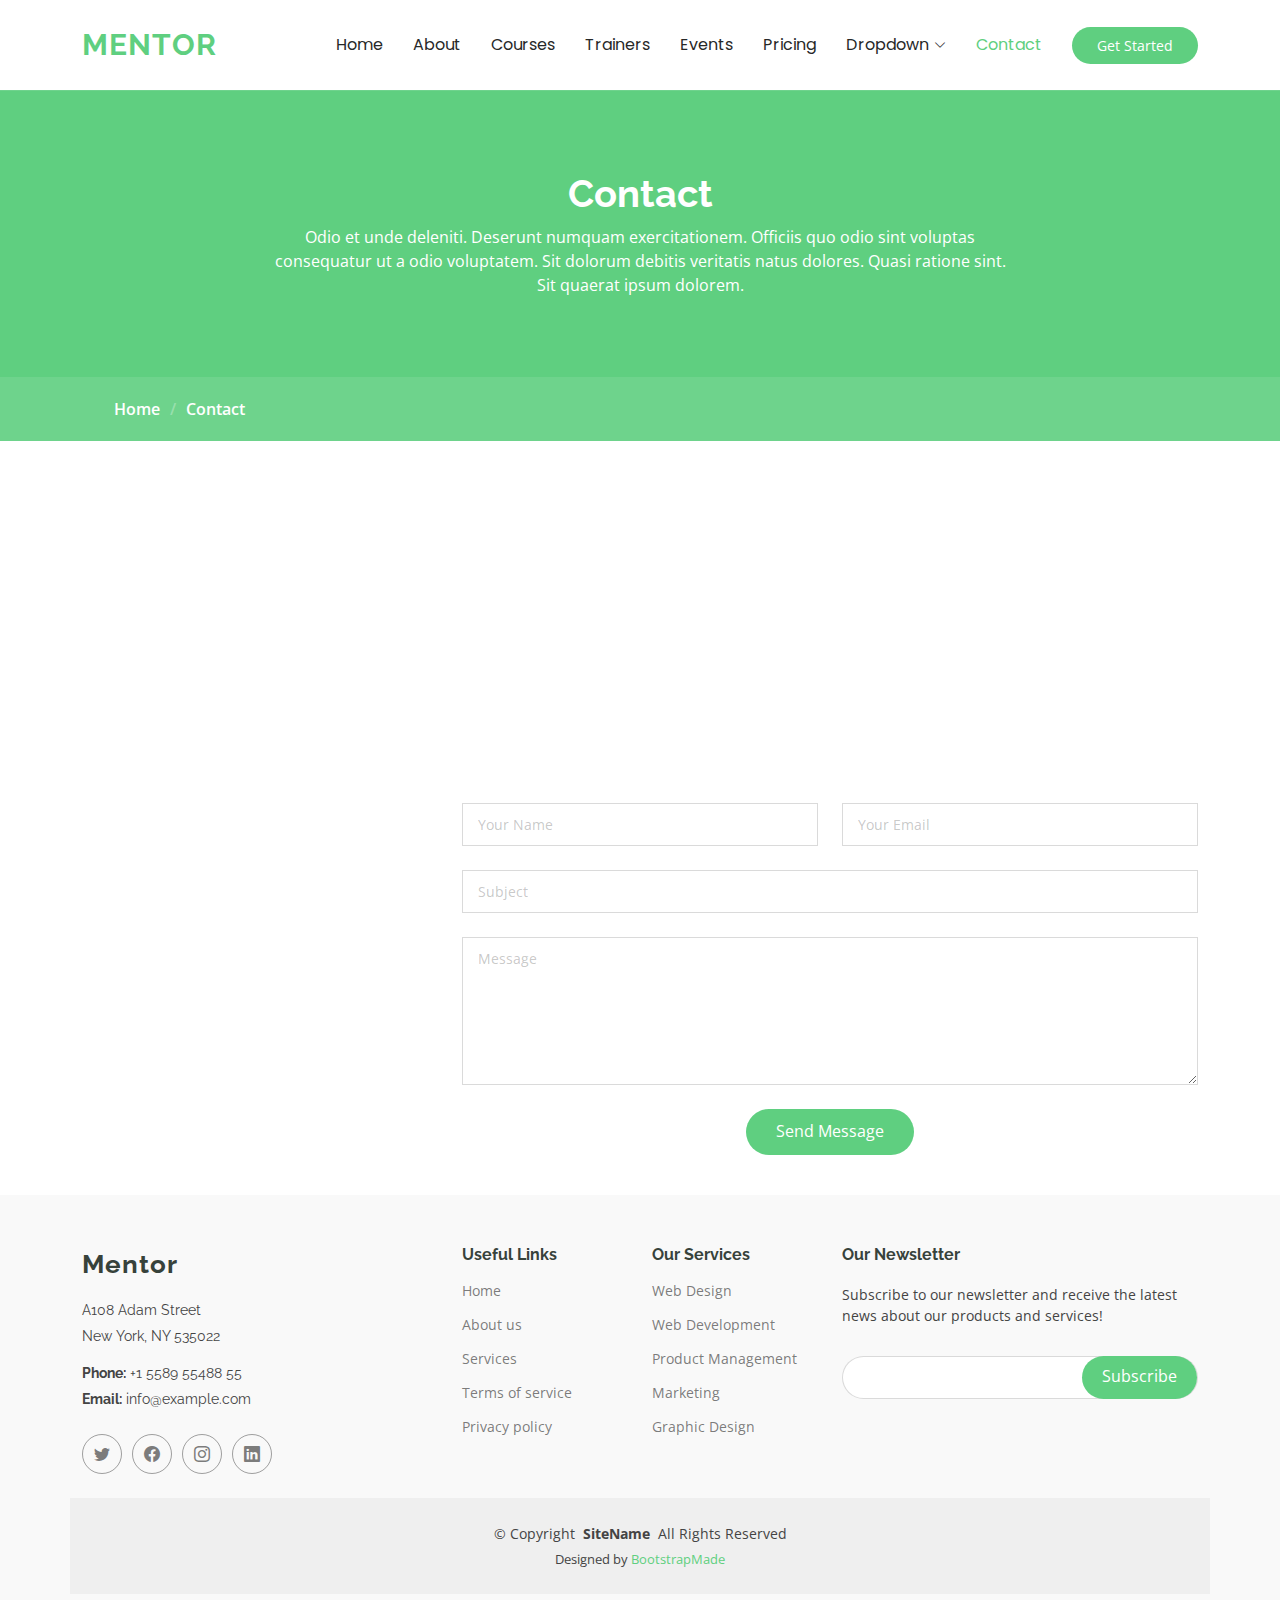
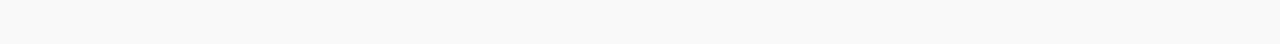
<file: contact.html>
<!DOCTYPE html>
<html lang="en">

<head>
  <meta charset="utf-8">
  <meta content="width=device-width, initial-scale=1.0" name="viewport">
  <title>Contact - Mentor Bootstrap Template</title>
  <meta content="" name="description">
  <meta content="" name="keywords">

  <!-- Favicons -->
  <link href="assets/img/favicon.png" rel="icon">
  <link href="assets/img/apple-touch-icon.png" rel="apple-touch-icon">

  <!-- Fonts -->
  <link href="https://fonts.googleapis.com" rel="preconnect">
  <link href="https://fonts.gstatic.com" rel="preconnect" crossorigin>
  <link href="https://fonts.googleapis.com/css2?family=Open+Sans:ital,wght@0,300;0,400;0,500;0,600;0,700;0,800;1,300;1,400;1,500;1,600;1,700;1,800&family=Poppins:ital,wght@0,100;0,200;0,300;0,400;0,500;0,600;0,700;0,800;0,900;1,100;1,200;1,300;1,400;1,500;1,600;1,700;1,800;1,900&family=Raleway:ital,wght@0,100;0,200;0,300;0,400;0,500;0,600;0,700;0,800;0,900;1,100;1,200;1,300;1,400;1,500;1,600;1,700;1,800;1,900&display=swap" rel="stylesheet">

  <!-- Vendor CSS Files -->
  <link href="assets/vendor/bootstrap/css/bootstrap.min.css" rel="stylesheet">
  <link href="assets/vendor/bootstrap-icons/bootstrap-icons.css" rel="stylesheet">
  <link href="assets/vendor/aos/aos.css" rel="stylesheet">
  <link href="assets/vendor/glightbox/css/glightbox.min.css" rel="stylesheet">
  <link href="assets/vendor/swiper/swiper-bundle.min.css" rel="stylesheet">

  <!-- Main CSS File -->
  <link href="assets/css/main.css" rel="stylesheet">

  <!-- =======================================================
  * Template Name: Mentor
  * Template URL: https://bootstrapmade.com/mentor-free-education-bootstrap-theme/
  * Updated: Apr 25 2024 with Bootstrap v5.3.3
  * Author: BootstrapMade.com
  * License: https://bootstrapmade.com/license/
  ======================================================== -->
</head>

<body class="contact-page">

  <header id="header" class="header d-flex align-items-center sticky-top">
    <div class="container-fluid container-xl position-relative d-flex align-items-center">

      <a href="index.html" class="logo d-flex align-items-center me-auto">
        <!-- Uncomment the line below if you also wish to use an image logo -->
        <!-- <img src="assets/img/logo.png" alt=""> -->
        <h1 class="">Mentor</h1>
      </a>

      <nav id="navmenu" class="navmenu">
        <ul>
          <li><a href="index.html" class="">Home</a></li>
          <li><a href="about.html">About</a></li>
          <li><a href="courses.html">Courses</a></li>
          <li><a href="trainers.html">Trainers</a></li>
          <li><a href="events.html">Events</a></li>
          <li><a href="pricing.html">Pricing</a></li>
          <li class="dropdown"><a href="#"><span>Dropdown</span> <i class="bi bi-chevron-down toggle-dropdown"></i></a>
            <ul>
              <li><a href="#">Dropdown 1</a></li>
              <li class="dropdown"><a href="#"><span>Deep Dropdown</span> <i class="bi bi-chevron-down toggle-dropdown"></i></a>
                <ul>
                  <li><a href="#">Deep Dropdown 1</a></li>
                  <li><a href="#">Deep Dropdown 2</a></li>
                  <li><a href="#">Deep Dropdown 3</a></li>
                  <li><a href="#">Deep Dropdown 4</a></li>
                  <li><a href="#">Deep Dropdown 5</a></li>
                </ul>
              </li>
              <li><a href="#">Dropdown 2</a></li>
              <li><a href="#">Dropdown 3</a></li>
              <li><a href="#">Dropdown 4</a></li>
            </ul>
          </li>
          <li><a href="contact.html" class="active">Contact</a></li>
        </ul>
        <i class="mobile-nav-toggle d-xl-none bi bi-list"></i>
      </nav>

      <a class="btn-getstarted" href="courses.html">Get Started</a>

    </div>
  </header>

  <main class="main">

    <!-- Page Title -->
    <div class="page-title" data-aos="fade">
      <div class="heading">
        <div class="container">
          <div class="row d-flex justify-content-center text-center">
            <div class="col-lg-8">
              <h1>Contact</h1>
              <p class="mb-0">Odio et unde deleniti. Deserunt numquam exercitationem. Officiis quo odio sint voluptas consequatur ut a odio voluptatem. Sit dolorum debitis veritatis natus dolores. Quasi ratione sint. Sit quaerat ipsum dolorem.</p>
            </div>
          </div>
        </div>
      </div>
      <nav class="breadcrumbs">
        <div class="container">
          <ol>
            <li><a href="index.html">Home</a></li>
            <li class="current">Contact</li>
          </ol>
        </div>
      </nav>
    </div><!-- End Page Title -->

    <!-- Contact Section -->
    <section id="contact" class="contact section">

      <div class="mb-5" data-aos="fade-up" data-aos-delay="200">
        <iframe style="border:0; width: 100%; height: 300px;" src="https://www.google.com/maps/embed?pb=!1m14!1m8!1m3!1d48389.78314118045!2d-74.006138!3d40.710059!3m2!1i1024!2i768!4f13.1!3m3!1m2!1s0x89c25a22a3bda30d%3A0xb89d1fe6bc499443!2sDowntown%20Conference%20Center!5e0!3m2!1sen!2sus!4v1676961268712!5m2!1sen!2sus" frameborder="0" allowfullscreen="" loading="lazy" referrerpolicy="no-referrer-when-downgrade"></iframe>
      </div><!-- End Google Maps -->

      <div class="container" data-aos="fade-up" data-aos-delay="100">

        <div class="row gy-4">

          <div class="col-lg-4">
            <div class="info-item d-flex" data-aos="fade-up" data-aos-delay="300">
              <i class="bi bi-geo-alt flex-shrink-0"></i>
              <div>
                <h3>Address</h3>
                <p>A108 Adam Street, New York, NY 535022</p>
              </div>
            </div><!-- End Info Item -->

            <div class="info-item d-flex" data-aos="fade-up" data-aos-delay="400">
              <i class="bi bi-telephone flex-shrink-0"></i>
              <div>
                <h3>Call Us</h3>
                <p>+1 5589 55488 55</p>
              </div>
            </div><!-- End Info Item -->

            <div class="info-item d-flex" data-aos="fade-up" data-aos-delay="500">
              <i class="bi bi-envelope flex-shrink-0"></i>
              <div>
                <h3>Email Us</h3>
                <p>info@example.com</p>
              </div>
            </div><!-- End Info Item -->

          </div>

          <div class="col-lg-8">
            <form action="forms/contact.php" method="post" class="php-email-form" data-aos="fade-up" data-aos-delay="200">
              <div class="row gy-4">

                <div class="col-md-6">
                  <input type="text" name="name" class="form-control" placeholder="Your Name" required="">
                </div>

                <div class="col-md-6 ">
                  <input type="email" class="form-control" name="email" placeholder="Your Email" required="">
                </div>

                <div class="col-md-12">
                  <input type="text" class="form-control" name="subject" placeholder="Subject" required="">
                </div>

                <div class="col-md-12">
                  <textarea class="form-control" name="message" rows="6" placeholder="Message" required=""></textarea>
                </div>

                <div class="col-md-12 text-center">
                  <div class="loading">Loading</div>
                  <div class="error-message"></div>
                  <div class="sent-message">Your message has been sent. Thank you!</div>

                  <button type="submit">Send Message</button>
                </div>

              </div>
            </form>
          </div><!-- End Contact Form -->

        </div>

      </div>

    </section><!-- /Contact Section -->

  </main>

  <footer id="footer" class="footer position-relative">

    <div class="container footer-top">
      <div class="row gy-4">
        <div class="col-lg-4 col-md-6 footer-about">
          <a href="index.html" class="logo d-flex align-items-center">
            <span class="">Mentor</span>
          </a>
          <div class="footer-contact pt-3">
            <p>A108 Adam Street</p>
            <p>New York, NY 535022</p>
            <p class="mt-3"><strong>Phone:</strong> <span>+1 5589 55488 55</span></p>
            <p><strong>Email:</strong> <span>info@example.com</span></p>
          </div>
          <div class="social-links d-flex mt-4">
            <a href=""><i class="bi bi-twitter"></i></a>
            <a href=""><i class="bi bi-facebook"></i></a>
            <a href=""><i class="bi bi-instagram"></i></a>
            <a href=""><i class="bi bi-linkedin"></i></a>
          </div>
        </div>

        <div class="col-lg-2 col-md-3 footer-links">
          <h4>Useful Links</h4>
          <ul>
            <li><a href="#">Home</a></li>
            <li><a href="#">About us</a></li>
            <li><a href="#">Services</a></li>
            <li><a href="#">Terms of service</a></li>
            <li><a href="#">Privacy policy</a></li>
          </ul>
        </div>

        <div class="col-lg-2 col-md-3 footer-links">
          <h4>Our Services</h4>
          <ul>
            <li><a href="#">Web Design</a></li>
            <li><a href="#">Web Development</a></li>
            <li><a href="#">Product Management</a></li>
            <li><a href="#">Marketing</a></li>
            <li><a href="#">Graphic Design</a></li>
          </ul>
        </div>

        <div class="col-lg-4 col-md-12 footer-newsletter">
          <h4>Our Newsletter</h4>
          <p>Subscribe to our newsletter and receive the latest news about our products and services!</p>
          <form action="forms/newsletter.php" method="post" class="php-email-form">
            <div class="newsletter-form"><input type="email" name="email"><input type="submit" value="Subscribe"></div>
            <div class="loading">Loading</div>
            <div class="error-message"></div>
            <div class="sent-message">Your subscription request has been sent. Thank you!</div>
          </form>
        </div>

      </div>
    </div>

    <div class="container copyright text-center mt-4">
      <p>© <span>Copyright</span> <strong class="px-1">SiteName</strong> <span>All Rights Reserved</span></p>
      <div class="credits">
        <!-- All the links in the footer should remain intact. -->
        <!-- You can delete the links only if you've purchased the pro version. -->
        <!-- Licensing information: https://bootstrapmade.com/license/ -->
        <!-- Purchase the pro version with working PHP/AJAX contact form: [buy-url] -->
        Designed by <a href="https://bootstrapmade.com/">BootstrapMade</a>
      </div>
    </div>

  </footer>

  <!-- Scroll Top -->
  <a href="#" id="scroll-top" class="scroll-top d-flex align-items-center justify-content-center"><i class="bi bi-arrow-up-short"></i></a>

  <!-- Preloader -->
  <div id="preloader"></div>

  <!-- Vendor JS Files -->
  <script src="assets/vendor/bootstrap/js/bootstrap.bundle.min.js"></script>
  <script src="assets/vendor/php-email-form/validate.js"></script>
  <script src="assets/vendor/aos/aos.js"></script>
  <script src="assets/vendor/glightbox/js/glightbox.min.js"></script>
  <script src="assets/vendor/purecounter/purecounter_vanilla.js"></script>
  <script src="assets/vendor/swiper/swiper-bundle.min.js"></script>

  <!-- Main JS File -->
  <script src="assets/js/main.js"></script>

</body>

</html>
</file>
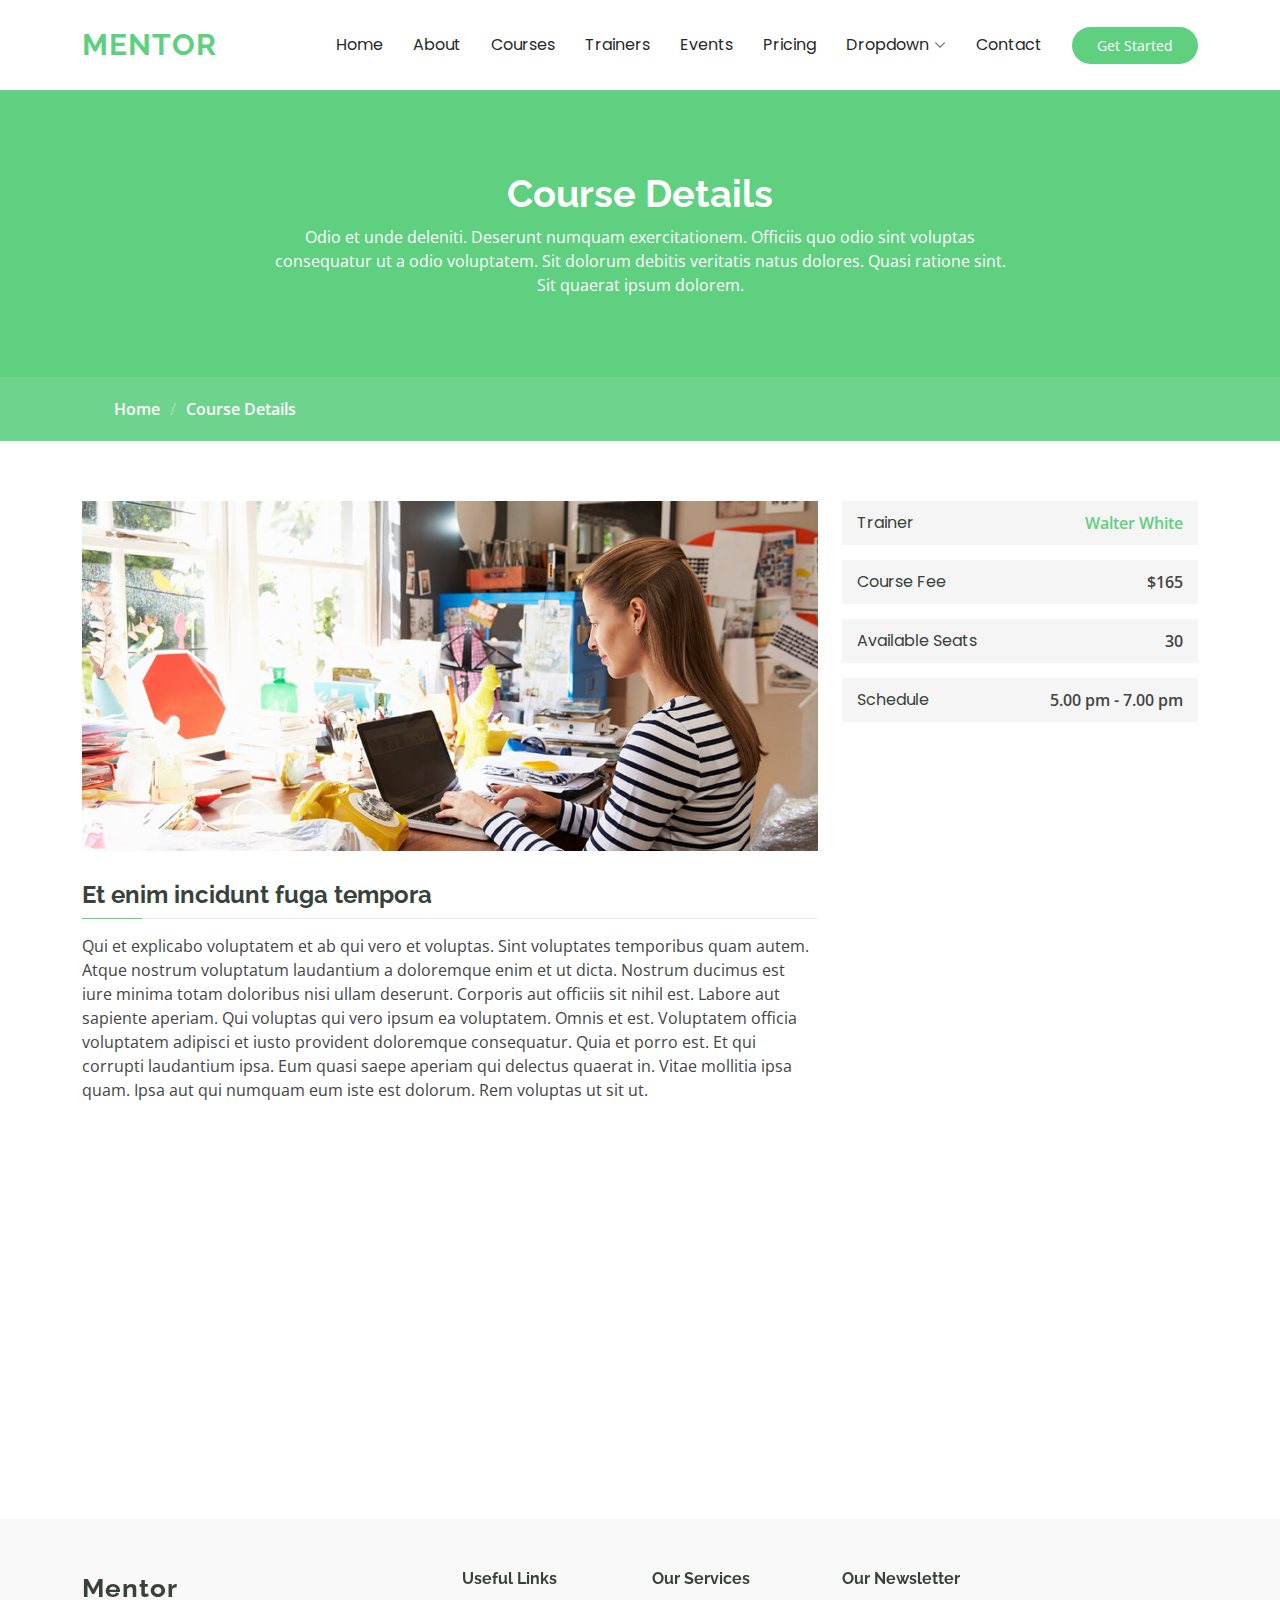
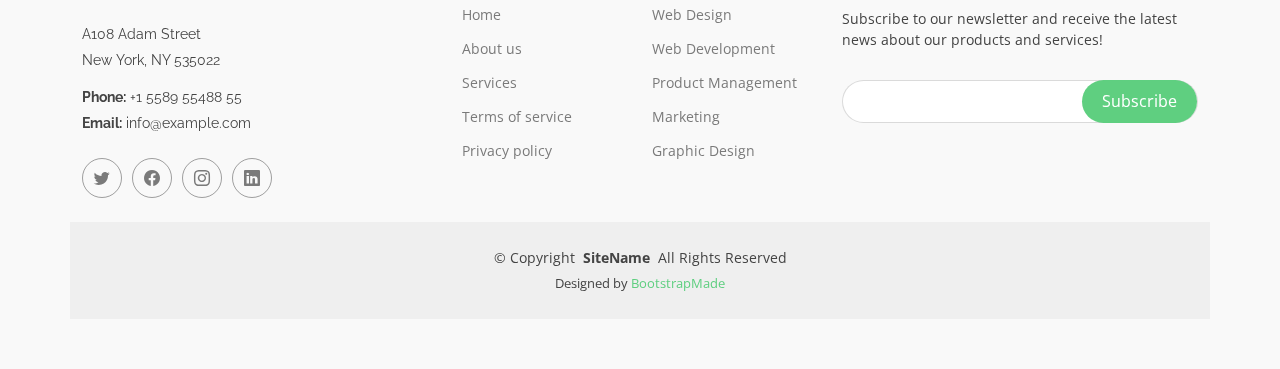
<file: course-details.html>
<!DOCTYPE html>
<html lang="en">

<head>
  <meta charset="utf-8">
  <meta content="width=device-width, initial-scale=1.0" name="viewport">
  <title>Course Details - Mentor Bootstrap Template</title>
  <meta content="" name="description">
  <meta content="" name="keywords">

  <!-- Favicons -->
  <link href="assets/img/favicon.png" rel="icon">
  <link href="assets/img/apple-touch-icon.png" rel="apple-touch-icon">

  <!-- Fonts -->
  <link href="https://fonts.googleapis.com" rel="preconnect">
  <link href="https://fonts.gstatic.com" rel="preconnect" crossorigin>
  <link href="https://fonts.googleapis.com/css2?family=Open+Sans:ital,wght@0,300;0,400;0,500;0,600;0,700;0,800;1,300;1,400;1,500;1,600;1,700;1,800&family=Poppins:ital,wght@0,100;0,200;0,300;0,400;0,500;0,600;0,700;0,800;0,900;1,100;1,200;1,300;1,400;1,500;1,600;1,700;1,800;1,900&family=Raleway:ital,wght@0,100;0,200;0,300;0,400;0,500;0,600;0,700;0,800;0,900;1,100;1,200;1,300;1,400;1,500;1,600;1,700;1,800;1,900&display=swap" rel="stylesheet">

  <!-- Vendor CSS Files -->
  <link href="assets/vendor/bootstrap/css/bootstrap.min.css" rel="stylesheet">
  <link href="assets/vendor/bootstrap-icons/bootstrap-icons.css" rel="stylesheet">
  <link href="assets/vendor/aos/aos.css" rel="stylesheet">
  <link href="assets/vendor/glightbox/css/glightbox.min.css" rel="stylesheet">
  <link href="assets/vendor/swiper/swiper-bundle.min.css" rel="stylesheet">

  <!-- Main CSS File -->
  <link href="assets/css/main.css" rel="stylesheet">

  <!-- =======================================================
  * Template Name: Mentor
  * Template URL: https://bootstrapmade.com/mentor-free-education-bootstrap-theme/
  * Updated: Apr 25 2024 with Bootstrap v5.3.3
  * Author: BootstrapMade.com
  * License: https://bootstrapmade.com/license/
  ======================================================== -->
</head>

<body class="course-details-page">

  <header id="header" class="header d-flex align-items-center sticky-top">
    <div class="container-fluid container-xl position-relative d-flex align-items-center">

      <a href="index.html" class="logo d-flex align-items-center me-auto">
        <!-- Uncomment the line below if you also wish to use an image logo -->
        <!-- <img src="assets/img/logo.png" alt=""> -->
        <h1 class="">Mentor</h1>
      </a>

      <nav id="navmenu" class="navmenu">
        <ul>
          <li><a href="index.html" class="">Home</a></li>
          <li><a href="about.html">About</a></li>
          <li><a href="courses.html">Courses</a></li>
          <li><a href="trainers.html">Trainers</a></li>
          <li><a href="events.html">Events</a></li>
          <li><a href="pricing.html">Pricing</a></li>
          <li class="dropdown"><a href="#"><span>Dropdown</span> <i class="bi bi-chevron-down toggle-dropdown"></i></a>
            <ul>
              <li><a href="#">Dropdown 1</a></li>
              <li class="dropdown"><a href="#"><span>Deep Dropdown</span> <i class="bi bi-chevron-down toggle-dropdown"></i></a>
                <ul>
                  <li><a href="#">Deep Dropdown 1</a></li>
                  <li><a href="#">Deep Dropdown 2</a></li>
                  <li><a href="#">Deep Dropdown 3</a></li>
                  <li><a href="#">Deep Dropdown 4</a></li>
                  <li><a href="#">Deep Dropdown 5</a></li>
                </ul>
              </li>
              <li><a href="#">Dropdown 2</a></li>
              <li><a href="#">Dropdown 3</a></li>
              <li><a href="#">Dropdown 4</a></li>
            </ul>
          </li>
          <li><a href="contact.html">Contact</a></li>
        </ul>
        <i class="mobile-nav-toggle d-xl-none bi bi-list"></i>
      </nav>

      <a class="btn-getstarted" href="courses.html">Get Started</a>

    </div>
  </header>

  <main class="main">

    <!-- Page Title -->
    <div class="page-title" data-aos="fade">
      <div class="heading">
        <div class="container">
          <div class="row d-flex justify-content-center text-center">
            <div class="col-lg-8">
              <h1>Course Details</h1>
              <p class="mb-0">Odio et unde deleniti. Deserunt numquam exercitationem. Officiis quo odio sint voluptas consequatur ut a odio voluptatem. Sit dolorum debitis veritatis natus dolores. Quasi ratione sint. Sit quaerat ipsum dolorem.</p>
            </div>
          </div>
        </div>
      </div>
      <nav class="breadcrumbs">
        <div class="container">
          <ol>
            <li><a href="index.html">Home</a></li>
            <li class="current">Course Details</li>
          </ol>
        </div>
      </nav>
    </div><!-- End Page Title -->

    <!-- Courses Course Details Section -->
    <section id="courses-course-details" class="courses-course-details section">

      <div class="container" data-aos="fade-up">

        <div class="row">
          <div class="col-lg-8">
            <img src="assets/img/course-details.jpg" class="img-fluid" alt="">
            <h3>Et enim incidunt fuga tempora</h3>
            <p>
              Qui et explicabo voluptatem et ab qui vero et voluptas. Sint voluptates temporibus quam autem. Atque nostrum voluptatum laudantium a doloremque enim et ut dicta. Nostrum ducimus est iure minima totam doloribus nisi ullam deserunt. Corporis aut officiis sit nihil est. Labore aut sapiente aperiam.
              Qui voluptas qui vero ipsum ea voluptatem. Omnis et est. Voluptatem officia voluptatem adipisci et iusto provident doloremque consequatur. Quia et porro est. Et qui corrupti laudantium ipsa.
              Eum quasi saepe aperiam qui delectus quaerat in. Vitae mollitia ipsa quam. Ipsa aut qui numquam eum iste est dolorum. Rem voluptas ut sit ut.
            </p>
          </div>
          <div class="col-lg-4">

            <div class="course-info d-flex justify-content-between align-items-center">
              <h5>Trainer</h5>
              <p><a href="#">Walter White</a></p>
            </div>

            <div class="course-info d-flex justify-content-between align-items-center">
              <h5>Course Fee</h5>
              <p>$165</p>
            </div>

            <div class="course-info d-flex justify-content-between align-items-center">
              <h5>Available Seats</h5>
              <p>30</p>
            </div>

            <div class="course-info d-flex justify-content-between align-items-center">
              <h5>Schedule</h5>
              <p>5.00 pm - 7.00 pm</p>
            </div>

          </div>
        </div>

      </div>

    </section><!-- /Courses Course Details Section -->

    <!-- Tabs Section -->
    <section id="tabs" class="tabs section">

      <div class="container" data-aos="fade-up" data-aos-delay="100">

        <div class="row">
          <div class="col-lg-3">
            <ul class="nav nav-tabs flex-column">
              <li class="nav-item">
                <a class="nav-link active show" data-bs-toggle="tab" href="#tab-1">Modi sit est</a>
              </li>
              <li class="nav-item">
                <a class="nav-link" data-bs-toggle="tab" href="#tab-2">Unde praesentium sed</a>
              </li>
              <li class="nav-item">
                <a class="nav-link" data-bs-toggle="tab" href="#tab-3">Pariatur explicabo vel</a>
              </li>
              <li class="nav-item">
                <a class="nav-link" data-bs-toggle="tab" href="#tab-4">Nostrum qui quasi</a>
              </li>
              <li class="nav-item">
                <a class="nav-link" data-bs-toggle="tab" href="#tab-5">Iusto ut expedita aut</a>
              </li>
            </ul>
          </div>
          <div class="col-lg-9 mt-4 mt-lg-0">
            <div class="tab-content">
              <div class="tab-pane active show" id="tab-1">
                <div class="row">
                  <div class="col-lg-8 details order-2 order-lg-1">
                    <h3>Architecto ut aperiam autem id</h3>
                    <p class="fst-italic">Qui laudantium consequatur laborum sit qui ad sapiente dila parde sonata raqer a videna mareta paulona marka</p>
                    <p>Et nobis maiores eius. Voluptatibus ut enim blanditiis atque harum sint. Laborum eos ipsum ipsa odit magni. Incidunt hic ut molestiae aut qui. Est repellat minima eveniet eius et quis magni nihil. Consequatur dolorem quaerat quos qui similique accusamus nostrum rem vero</p>
                  </div>
                  <div class="col-lg-4 text-center order-1 order-lg-2">
                    <img src="assets/img/tabs/tab-1.png" alt="" class="img-fluid">
                  </div>
                </div>
              </div>
              <div class="tab-pane" id="tab-2">
                <div class="row">
                  <div class="col-lg-8 details order-2 order-lg-1">
                    <h3>Et blanditiis nemo veritatis excepturi</h3>
                    <p class="fst-italic">Qui laudantium consequatur laborum sit qui ad sapiente dila parde sonata raqer a videna mareta paulona marka</p>
                    <p>Ea ipsum voluptatem consequatur quis est. Illum error ullam omnis quia et reiciendis sunt sunt est. Non aliquid repellendus itaque accusamus eius et velit ipsa voluptates. Optio nesciunt eaque beatae accusamus lerode pakto madirna desera vafle de nideran pal</p>
                  </div>
                  <div class="col-lg-4 text-center order-1 order-lg-2">
                    <img src="assets/img/tabs/tab-2.png" alt="" class="img-fluid">
                  </div>
                </div>
              </div>
              <div class="tab-pane" id="tab-3">
                <div class="row">
                  <div class="col-lg-8 details order-2 order-lg-1">
                    <h3>Impedit facilis occaecati odio neque aperiam sit</h3>
                    <p class="fst-italic">Eos voluptatibus quo. Odio similique illum id quidem non enim fuga. Qui natus non sunt dicta dolor et. In asperiores velit quaerat perferendis aut</p>
                    <p>Iure officiis odit rerum. Harum sequi eum illum corrupti culpa veritatis quisquam. Neque necessitatibus illo rerum eum ut. Commodi ipsam minima molestiae sed laboriosam a iste odio. Earum odit nesciunt fugiat sit ullam. Soluta et harum voluptatem optio quae</p>
                  </div>
                  <div class="col-lg-4 text-center order-1 order-lg-2">
                    <img src="assets/img/tabs/tab-3.png" alt="" class="img-fluid">
                  </div>
                </div>
              </div>
              <div class="tab-pane" id="tab-4">
                <div class="row">
                  <div class="col-lg-8 details order-2 order-lg-1">
                    <h3>Fuga dolores inventore laboriosam ut est accusamus laboriosam dolore</h3>
                    <p class="fst-italic">Totam aperiam accusamus. Repellat consequuntur iure voluptas iure porro quis delectus</p>
                    <p>Eaque consequuntur consequuntur libero expedita in voluptas. Nostrum ipsam necessitatibus aliquam fugiat debitis quis velit. Eum ex maxime error in consequatur corporis atque. Eligendi asperiores sed qui veritatis aperiam quia a laborum inventore</p>
                  </div>
                  <div class="col-lg-4 text-center order-1 order-lg-2">
                    <img src="assets/img/tabs/tab-4.png" alt="" class="img-fluid">
                  </div>
                </div>
              </div>
              <div class="tab-pane" id="tab-5">
                <div class="row">
                  <div class="col-lg-8 details order-2 order-lg-1">
                    <h3>Est eveniet ipsam sindera pad rone matrelat sando reda</h3>
                    <p class="fst-italic">Omnis blanditiis saepe eos autem qui sunt debitis porro quia.</p>
                    <p>Exercitationem nostrum omnis. Ut reiciendis repudiandae minus. Omnis recusandae ut non quam ut quod eius qui. Ipsum quia odit vero atque qui quibusdam amet. Occaecati sed est sint aut vitae molestiae voluptate vel</p>
                  </div>
                  <div class="col-lg-4 text-center order-1 order-lg-2">
                    <img src="assets/img/tabs/tab-5.png" alt="" class="img-fluid">
                  </div>
                </div>
              </div>
            </div>
          </div>
        </div>

      </div>

    </section><!-- /Tabs Section -->

  </main>

  <footer id="footer" class="footer position-relative">

    <div class="container footer-top">
      <div class="row gy-4">
        <div class="col-lg-4 col-md-6 footer-about">
          <a href="index.html" class="logo d-flex align-items-center">
            <span class="">Mentor</span>
          </a>
          <div class="footer-contact pt-3">
            <p>A108 Adam Street</p>
            <p>New York, NY 535022</p>
            <p class="mt-3"><strong>Phone:</strong> <span>+1 5589 55488 55</span></p>
            <p><strong>Email:</strong> <span>info@example.com</span></p>
          </div>
          <div class="social-links d-flex mt-4">
            <a href=""><i class="bi bi-twitter"></i></a>
            <a href=""><i class="bi bi-facebook"></i></a>
            <a href=""><i class="bi bi-instagram"></i></a>
            <a href=""><i class="bi bi-linkedin"></i></a>
          </div>
        </div>

        <div class="col-lg-2 col-md-3 footer-links">
          <h4>Useful Links</h4>
          <ul>
            <li><a href="#">Home</a></li>
            <li><a href="#">About us</a></li>
            <li><a href="#">Services</a></li>
            <li><a href="#">Terms of service</a></li>
            <li><a href="#">Privacy policy</a></li>
          </ul>
        </div>

        <div class="col-lg-2 col-md-3 footer-links">
          <h4>Our Services</h4>
          <ul>
            <li><a href="#">Web Design</a></li>
            <li><a href="#">Web Development</a></li>
            <li><a href="#">Product Management</a></li>
            <li><a href="#">Marketing</a></li>
            <li><a href="#">Graphic Design</a></li>
          </ul>
        </div>

        <div class="col-lg-4 col-md-12 footer-newsletter">
          <h4>Our Newsletter</h4>
          <p>Subscribe to our newsletter and receive the latest news about our products and services!</p>
          <form action="forms/newsletter.php" method="post" class="php-email-form">
            <div class="newsletter-form"><input type="email" name="email"><input type="submit" value="Subscribe"></div>
            <div class="loading">Loading</div>
            <div class="error-message"></div>
            <div class="sent-message">Your subscription request has been sent. Thank you!</div>
          </form>
        </div>

      </div>
    </div>

    <div class="container copyright text-center mt-4">
      <p>© <span>Copyright</span> <strong class="px-1">SiteName</strong> <span>All Rights Reserved</span></p>
      <div class="credits">
        <!-- All the links in the footer should remain intact. -->
        <!-- You can delete the links only if you've purchased the pro version. -->
        <!-- Licensing information: https://bootstrapmade.com/license/ -->
        <!-- Purchase the pro version with working PHP/AJAX contact form: [buy-url] -->
        Designed by <a href="https://bootstrapmade.com/">BootstrapMade</a>
      </div>
    </div>

  </footer>

  <!-- Scroll Top -->
  <a href="#" id="scroll-top" class="scroll-top d-flex align-items-center justify-content-center"><i class="bi bi-arrow-up-short"></i></a>

  <!-- Preloader -->
  <div id="preloader"></div>

  <!-- Vendor JS Files -->
  <script src="assets/vendor/bootstrap/js/bootstrap.bundle.min.js"></script>
  <script src="assets/vendor/php-email-form/validate.js"></script>
  <script src="assets/vendor/aos/aos.js"></script>
  <script src="assets/vendor/glightbox/js/glightbox.min.js"></script>
  <script src="assets/vendor/purecounter/purecounter_vanilla.js"></script>
  <script src="assets/vendor/swiper/swiper-bundle.min.js"></script>

  <!-- Main JS File -->
  <script src="assets/js/main.js"></script>

</body>

</html>
</file>
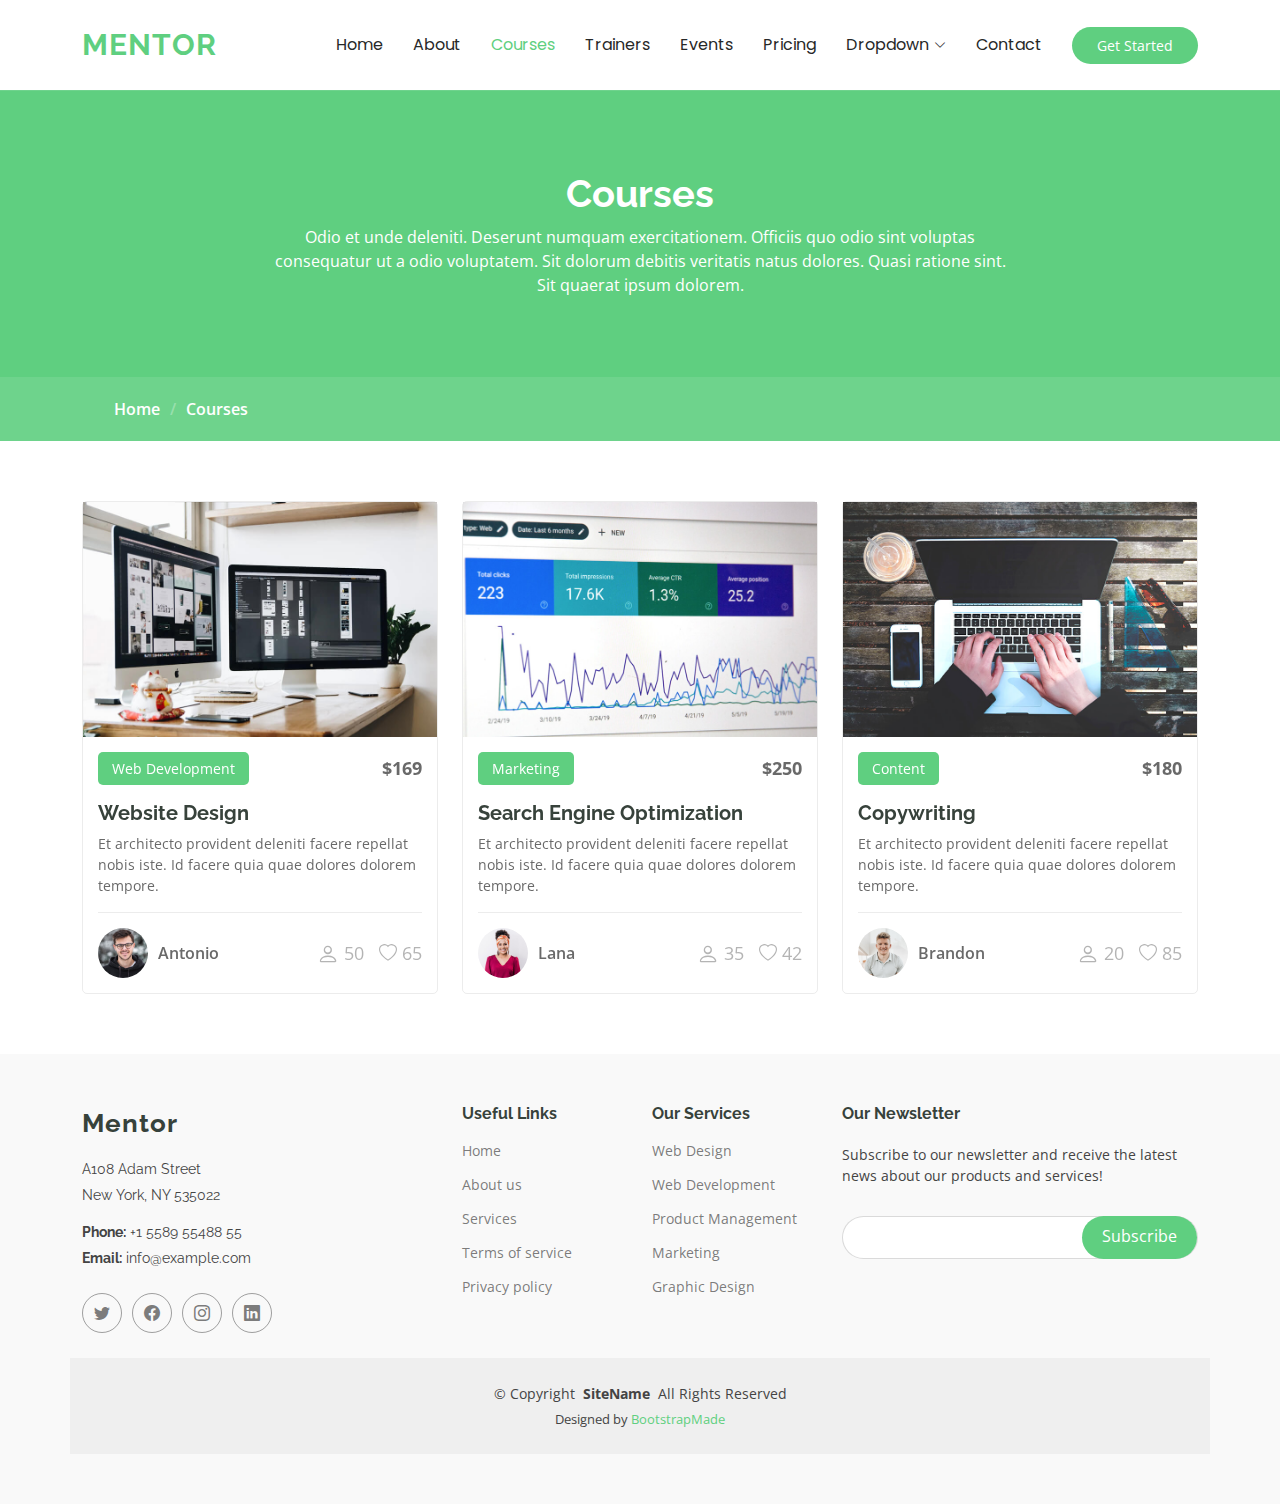
<file: courses.html>
<!DOCTYPE html>
<html lang="en">

<head>
  <meta charset="utf-8">
  <meta content="width=device-width, initial-scale=1.0" name="viewport">
  <title>Courses - Mentor Bootstrap Template</title>
  <meta content="" name="description">
  <meta content="" name="keywords">

  <!-- Favicons -->
  <link href="assets/img/favicon.png" rel="icon">
  <link href="assets/img/apple-touch-icon.png" rel="apple-touch-icon">

  <!-- Fonts -->
  <link href="https://fonts.googleapis.com" rel="preconnect">
  <link href="https://fonts.gstatic.com" rel="preconnect" crossorigin>
  <link href="https://fonts.googleapis.com/css2?family=Open+Sans:ital,wght@0,300;0,400;0,500;0,600;0,700;0,800;1,300;1,400;1,500;1,600;1,700;1,800&family=Poppins:ital,wght@0,100;0,200;0,300;0,400;0,500;0,600;0,700;0,800;0,900;1,100;1,200;1,300;1,400;1,500;1,600;1,700;1,800;1,900&family=Raleway:ital,wght@0,100;0,200;0,300;0,400;0,500;0,600;0,700;0,800;0,900;1,100;1,200;1,300;1,400;1,500;1,600;1,700;1,800;1,900&display=swap" rel="stylesheet">

  <!-- Vendor CSS Files -->
  <link href="assets/vendor/bootstrap/css/bootstrap.min.css" rel="stylesheet">
  <link href="assets/vendor/bootstrap-icons/bootstrap-icons.css" rel="stylesheet">
  <link href="assets/vendor/aos/aos.css" rel="stylesheet">
  <link href="assets/vendor/glightbox/css/glightbox.min.css" rel="stylesheet">
  <link href="assets/vendor/swiper/swiper-bundle.min.css" rel="stylesheet">

  <!-- Main CSS File -->
  <link href="assets/css/main.css" rel="stylesheet">

  <!-- =======================================================
  * Template Name: Mentor
  * Template URL: https://bootstrapmade.com/mentor-free-education-bootstrap-theme/
  * Updated: Apr 25 2024 with Bootstrap v5.3.3
  * Author: BootstrapMade.com
  * License: https://bootstrapmade.com/license/
  ======================================================== -->
</head>

<body class="courses-page">

  <header id="header" class="header d-flex align-items-center sticky-top">
    <div class="container-fluid container-xl position-relative d-flex align-items-center">

      <a href="index.html" class="logo d-flex align-items-center me-auto">
        <!-- Uncomment the line below if you also wish to use an image logo -->
        <!-- <img src="assets/img/logo.png" alt=""> -->
        <h1 class="">Mentor</h1>
      </a>

      <nav id="navmenu" class="navmenu">
        <ul>
          <li><a href="index.html" class="">Home</a></li>
          <li><a href="about.html">About</a></li>
          <li><a href="courses.html" class="active">Courses</a></li>
          <li><a href="trainers.html">Trainers</a></li>
          <li><a href="events.html">Events</a></li>
          <li><a href="pricing.html">Pricing</a></li>
          <li class="dropdown"><a href="#"><span>Dropdown</span> <i class="bi bi-chevron-down toggle-dropdown"></i></a>
            <ul>
              <li><a href="#">Dropdown 1</a></li>
              <li class="dropdown"><a href="#"><span>Deep Dropdown</span> <i class="bi bi-chevron-down toggle-dropdown"></i></a>
                <ul>
                  <li><a href="#">Deep Dropdown 1</a></li>
                  <li><a href="#">Deep Dropdown 2</a></li>
                  <li><a href="#">Deep Dropdown 3</a></li>
                  <li><a href="#">Deep Dropdown 4</a></li>
                  <li><a href="#">Deep Dropdown 5</a></li>
                </ul>
              </li>
              <li><a href="#">Dropdown 2</a></li>
              <li><a href="#">Dropdown 3</a></li>
              <li><a href="#">Dropdown 4</a></li>
            </ul>
          </li>
          <li><a href="contact.html">Contact</a></li>
        </ul>
        <i class="mobile-nav-toggle d-xl-none bi bi-list"></i>
      </nav>

      <a class="btn-getstarted" href="courses.html">Get Started</a>

    </div>
  </header>

  <main class="main">

    <!-- Page Title -->
    <div class="page-title" data-aos="fade">
      <div class="heading">
        <div class="container">
          <div class="row d-flex justify-content-center text-center">
            <div class="col-lg-8">
              <h1>Courses</h1>
              <p class="mb-0">Odio et unde deleniti. Deserunt numquam exercitationem. Officiis quo odio sint voluptas consequatur ut a odio voluptatem. Sit dolorum debitis veritatis natus dolores. Quasi ratione sint. Sit quaerat ipsum dolorem.</p>
            </div>
          </div>
        </div>
      </div>
      <nav class="breadcrumbs">
        <div class="container">
          <ol>
            <li><a href="index.html">Home</a></li>
            <li class="current">Courses</li>
          </ol>
        </div>
      </nav>
    </div><!-- End Page Title -->

    <!-- Courses Section -->
    <section id="courses" class="courses section">

      <div class="container">

        <div class="row">

          <div class="col-lg-4 col-md-6 d-flex align-items-stretch" data-aos="zoom-in" data-aos-delay="100">
            <div class="course-item">
              <img src="assets/img/course-1.jpg" class="img-fluid" alt="...">
              <div class="course-content">
                <div class="d-flex justify-content-between align-items-center mb-3">
                  <p class="category">Web Development</p>
                  <p class="price">$169</p>
                </div>

                <h3><a href="course-details.html">Website Design</a></h3>
                <p class="description">Et architecto provident deleniti facere repellat nobis iste. Id facere quia quae dolores dolorem tempore.</p>
                <div class="trainer d-flex justify-content-between align-items-center">
                  <div class="trainer-profile d-flex align-items-center">
                    <img src="assets/img/trainers/trainer-1-2.jpg" class="img-fluid" alt="">
                    <a href="" class="trainer-link">Antonio</a>
                  </div>
                  <div class="trainer-rank d-flex align-items-center">
                    <i class="bi bi-person user-icon"></i>&nbsp;50
                    &nbsp;&nbsp;
                    <i class="bi bi-heart heart-icon"></i>&nbsp;65
                  </div>
                </div>
              </div>
            </div>
          </div> <!-- End Course Item-->

          <div class="col-lg-4 col-md-6 d-flex align-items-stretch mt-4 mt-md-0" data-aos="zoom-in" data-aos-delay="200">
            <div class="course-item">
              <img src="assets/img/course-2.jpg" class="img-fluid" alt="...">
              <div class="course-content">
                <div class="d-flex justify-content-between align-items-center mb-3">
                  <p class="category">Marketing</p>
                  <p class="price">$250</p>
                </div>

                <h3><a href="course-details.html">Search Engine Optimization</a></h3>
                <p class="description">Et architecto provident deleniti facere repellat nobis iste. Id facere quia quae dolores dolorem tempore.</p>
                <div class="trainer d-flex justify-content-between align-items-center">
                  <div class="trainer-profile d-flex align-items-center">
                    <img src="assets/img/trainers/trainer-2-2.jpg" class="img-fluid" alt="">
                    <a href="" class="trainer-link">Lana</a>
                  </div>
                  <div class="trainer-rank d-flex align-items-center">
                    <i class="bi bi-person user-icon"></i>&nbsp;35
                    &nbsp;&nbsp;
                    <i class="bi bi-heart heart-icon"></i>&nbsp;42
                  </div>
                </div>
              </div>
            </div>
          </div> <!-- End Course Item-->

          <div class="col-lg-4 col-md-6 d-flex align-items-stretch mt-4 mt-lg-0" data-aos="zoom-in" data-aos-delay="300">
            <div class="course-item">
              <img src="assets/img/course-3.jpg" class="img-fluid" alt="...">
              <div class="course-content">
                <div class="d-flex justify-content-between align-items-center mb-3">
                  <p class="category">Content</p>
                  <p class="price">$180</p>
                </div>

                <h3><a href="course-details.html">Copywriting</a></h3>
                <p class="description">Et architecto provident deleniti facere repellat nobis iste. Id facere quia quae dolores dolorem tempore.</p>
                <div class="trainer d-flex justify-content-between align-items-center">
                  <div class="trainer-profile d-flex align-items-center">
                    <img src="assets/img/trainers/trainer-3-2.jpg" class="img-fluid" alt="">
                    <a href="" class="trainer-link">Brandon</a>
                  </div>
                  <div class="trainer-rank d-flex align-items-center">
                    <i class="bi bi-person user-icon"></i>&nbsp;20
                    &nbsp;&nbsp;
                    <i class="bi bi-heart heart-icon"></i>&nbsp;85
                  </div>
                </div>
              </div>
            </div>
          </div> <!-- End Course Item-->

        </div>

      </div>

    </section><!-- /Courses Section -->

  </main>

  <footer id="footer" class="footer position-relative">

    <div class="container footer-top">
      <div class="row gy-4">
        <div class="col-lg-4 col-md-6 footer-about">
          <a href="index.html" class="logo d-flex align-items-center">
            <span class="">Mentor</span>
          </a>
          <div class="footer-contact pt-3">
            <p>A108 Adam Street</p>
            <p>New York, NY 535022</p>
            <p class="mt-3"><strong>Phone:</strong> <span>+1 5589 55488 55</span></p>
            <p><strong>Email:</strong> <span>info@example.com</span></p>
          </div>
          <div class="social-links d-flex mt-4">
            <a href=""><i class="bi bi-twitter"></i></a>
            <a href=""><i class="bi bi-facebook"></i></a>
            <a href=""><i class="bi bi-instagram"></i></a>
            <a href=""><i class="bi bi-linkedin"></i></a>
          </div>
        </div>

        <div class="col-lg-2 col-md-3 footer-links">
          <h4>Useful Links</h4>
          <ul>
            <li><a href="#">Home</a></li>
            <li><a href="#">About us</a></li>
            <li><a href="#">Services</a></li>
            <li><a href="#">Terms of service</a></li>
            <li><a href="#">Privacy policy</a></li>
          </ul>
        </div>

        <div class="col-lg-2 col-md-3 footer-links">
          <h4>Our Services</h4>
          <ul>
            <li><a href="#">Web Design</a></li>
            <li><a href="#">Web Development</a></li>
            <li><a href="#">Product Management</a></li>
            <li><a href="#">Marketing</a></li>
            <li><a href="#">Graphic Design</a></li>
          </ul>
        </div>

        <div class="col-lg-4 col-md-12 footer-newsletter">
          <h4>Our Newsletter</h4>
          <p>Subscribe to our newsletter and receive the latest news about our products and services!</p>
          <form action="forms/newsletter.php" method="post" class="php-email-form">
            <div class="newsletter-form"><input type="email" name="email"><input type="submit" value="Subscribe"></div>
            <div class="loading">Loading</div>
            <div class="error-message"></div>
            <div class="sent-message">Your subscription request has been sent. Thank you!</div>
          </form>
        </div>

      </div>
    </div>

    <div class="container copyright text-center mt-4">
      <p>© <span>Copyright</span> <strong class="px-1">SiteName</strong> <span>All Rights Reserved</span></p>
      <div class="credits">
        <!-- All the links in the footer should remain intact. -->
        <!-- You can delete the links only if you've purchased the pro version. -->
        <!-- Licensing information: https://bootstrapmade.com/license/ -->
        <!-- Purchase the pro version with working PHP/AJAX contact form: [buy-url] -->
        Designed by <a href="https://bootstrapmade.com/">BootstrapMade</a>
      </div>
    </div>

  </footer>

  <!-- Scroll Top -->
  <a href="#" id="scroll-top" class="scroll-top d-flex align-items-center justify-content-center"><i class="bi bi-arrow-up-short"></i></a>

  <!-- Preloader -->
  <div id="preloader"></div>

  <!-- Vendor JS Files -->
  <script src="assets/vendor/bootstrap/js/bootstrap.bundle.min.js"></script>
  <script src="assets/vendor/php-email-form/validate.js"></script>
  <script src="assets/vendor/aos/aos.js"></script>
  <script src="assets/vendor/glightbox/js/glightbox.min.js"></script>
  <script src="assets/vendor/purecounter/purecounter_vanilla.js"></script>
  <script src="assets/vendor/swiper/swiper-bundle.min.js"></script>

  <!-- Main JS File -->
  <script src="assets/js/main.js"></script>

</body>

</html>
</file>
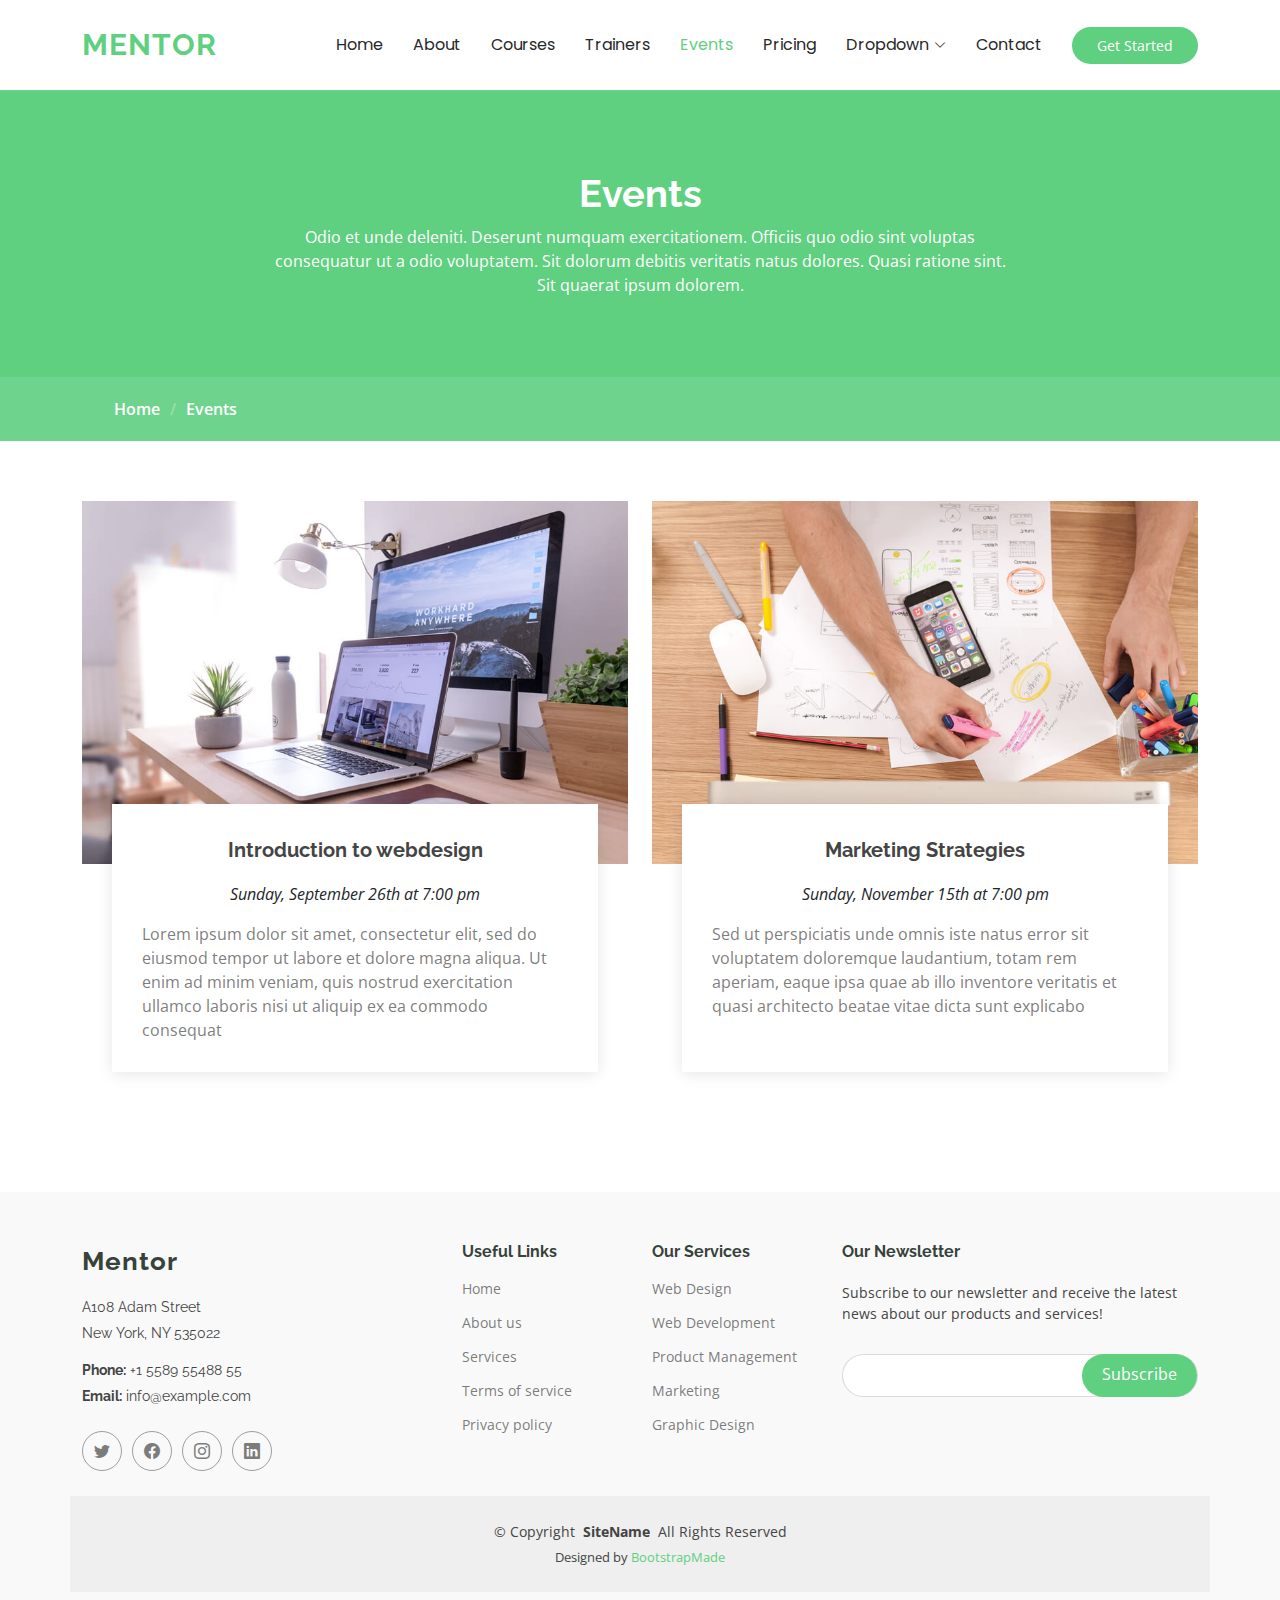
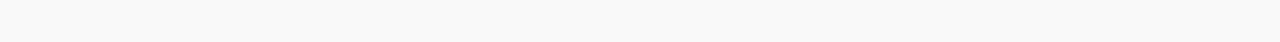
<file: events.html>
<!DOCTYPE html>
<html lang="en">

<head>
  <meta charset="utf-8">
  <meta content="width=device-width, initial-scale=1.0" name="viewport">
  <title>Events - Mentor Bootstrap Template</title>
  <meta content="" name="description">
  <meta content="" name="keywords">

  <!-- Favicons -->
  <link href="assets/img/favicon.png" rel="icon">
  <link href="assets/img/apple-touch-icon.png" rel="apple-touch-icon">

  <!-- Fonts -->
  <link href="https://fonts.googleapis.com" rel="preconnect">
  <link href="https://fonts.gstatic.com" rel="preconnect" crossorigin>
  <link href="https://fonts.googleapis.com/css2?family=Open+Sans:ital,wght@0,300;0,400;0,500;0,600;0,700;0,800;1,300;1,400;1,500;1,600;1,700;1,800&family=Poppins:ital,wght@0,100;0,200;0,300;0,400;0,500;0,600;0,700;0,800;0,900;1,100;1,200;1,300;1,400;1,500;1,600;1,700;1,800;1,900&family=Raleway:ital,wght@0,100;0,200;0,300;0,400;0,500;0,600;0,700;0,800;0,900;1,100;1,200;1,300;1,400;1,500;1,600;1,700;1,800;1,900&display=swap" rel="stylesheet">

  <!-- Vendor CSS Files -->
  <link href="assets/vendor/bootstrap/css/bootstrap.min.css" rel="stylesheet">
  <link href="assets/vendor/bootstrap-icons/bootstrap-icons.css" rel="stylesheet">
  <link href="assets/vendor/aos/aos.css" rel="stylesheet">
  <link href="assets/vendor/glightbox/css/glightbox.min.css" rel="stylesheet">
  <link href="assets/vendor/swiper/swiper-bundle.min.css" rel="stylesheet">

  <!-- Main CSS File -->
  <link href="assets/css/main.css" rel="stylesheet">

  <!-- =======================================================
  * Template Name: Mentor
  * Template URL: https://bootstrapmade.com/mentor-free-education-bootstrap-theme/
  * Updated: Apr 25 2024 with Bootstrap v5.3.3
  * Author: BootstrapMade.com
  * License: https://bootstrapmade.com/license/
  ======================================================== -->
</head>

<body class="events-page">

  <header id="header" class="header d-flex align-items-center sticky-top">
    <div class="container-fluid container-xl position-relative d-flex align-items-center">

      <a href="index.html" class="logo d-flex align-items-center me-auto">
        <!-- Uncomment the line below if you also wish to use an image logo -->
        <!-- <img src="assets/img/logo.png" alt=""> -->
        <h1 class="">Mentor</h1>
      </a>

      <nav id="navmenu" class="navmenu">
        <ul>
          <li><a href="index.html" class="">Home</a></li>
          <li><a href="about.html">About</a></li>
          <li><a href="courses.html">Courses</a></li>
          <li><a href="trainers.html">Trainers</a></li>
          <li><a href="events.html" class="active">Events</a></li>
          <li><a href="pricing.html">Pricing</a></li>
          <li class="dropdown"><a href="#"><span>Dropdown</span> <i class="bi bi-chevron-down toggle-dropdown"></i></a>
            <ul>
              <li><a href="#">Dropdown 1</a></li>
              <li class="dropdown"><a href="#"><span>Deep Dropdown</span> <i class="bi bi-chevron-down toggle-dropdown"></i></a>
                <ul>
                  <li><a href="#">Deep Dropdown 1</a></li>
                  <li><a href="#">Deep Dropdown 2</a></li>
                  <li><a href="#">Deep Dropdown 3</a></li>
                  <li><a href="#">Deep Dropdown 4</a></li>
                  <li><a href="#">Deep Dropdown 5</a></li>
                </ul>
              </li>
              <li><a href="#">Dropdown 2</a></li>
              <li><a href="#">Dropdown 3</a></li>
              <li><a href="#">Dropdown 4</a></li>
            </ul>
          </li>
          <li><a href="contact.html">Contact</a></li>
        </ul>
        <i class="mobile-nav-toggle d-xl-none bi bi-list"></i>
      </nav>

      <a class="btn-getstarted" href="courses.html">Get Started</a>

    </div>
  </header>

  <main class="main">

    <!-- Page Title -->
    <div class="page-title" data-aos="fade">
      <div class="heading">
        <div class="container">
          <div class="row d-flex justify-content-center text-center">
            <div class="col-lg-8">
              <h1>Events</h1>
              <p class="mb-0">Odio et unde deleniti. Deserunt numquam exercitationem. Officiis quo odio sint voluptas consequatur ut a odio voluptatem. Sit dolorum debitis veritatis natus dolores. Quasi ratione sint. Sit quaerat ipsum dolorem.</p>
            </div>
          </div>
        </div>
      </div>
      <nav class="breadcrumbs">
        <div class="container">
          <ol>
            <li><a href="index.html">Home</a></li>
            <li class="current">Events</li>
          </ol>
        </div>
      </nav>
    </div><!-- End Page Title -->

    <!-- Events Section -->
    <section id="events" class="events section">

      <div class="container" data-aos="fade-up">

        <div class="row">
          <div class="col-md-6 d-flex align-items-stretch">
            <div class="card">
              <div class="card-img">
                <img src="assets/img/events-item-1.jpg" alt="...">
              </div>
              <div class="card-body">
                <h5 class="card-title"><a href="">Introduction to webdesign</a></h5>
                <p class="fst-italic text-center">Sunday, September 26th at 7:00 pm</p>
                <p class="card-text">Lorem ipsum dolor sit amet, consectetur elit, sed do eiusmod tempor ut labore et dolore magna aliqua. Ut enim ad minim veniam, quis nostrud exercitation ullamco laboris nisi ut aliquip ex ea commodo consequat</p>
              </div>
            </div>
          </div>
          <div class="col-md-6 d-flex align-items-stretch">
            <div class="card">
              <div class="card-img">
                <img src="assets/img/events-item-2.jpg" alt="...">
              </div>
              <div class="card-body">
                <h5 class="card-title"><a href="">Marketing Strategies</a></h5>
                <p class="fst-italic text-center">Sunday, November 15th at 7:00 pm</p>
                <p class="card-text">Sed ut perspiciatis unde omnis iste natus error sit voluptatem doloremque laudantium, totam rem aperiam, eaque ipsa quae ab illo inventore veritatis et quasi architecto beatae vitae dicta sunt explicabo</p>
              </div>
            </div>

          </div>
        </div>

      </div>

    </section><!-- /Events Section -->

  </main>

  <footer id="footer" class="footer position-relative">

    <div class="container footer-top">
      <div class="row gy-4">
        <div class="col-lg-4 col-md-6 footer-about">
          <a href="index.html" class="logo d-flex align-items-center">
            <span class="">Mentor</span>
          </a>
          <div class="footer-contact pt-3">
            <p>A108 Adam Street</p>
            <p>New York, NY 535022</p>
            <p class="mt-3"><strong>Phone:</strong> <span>+1 5589 55488 55</span></p>
            <p><strong>Email:</strong> <span>info@example.com</span></p>
          </div>
          <div class="social-links d-flex mt-4">
            <a href=""><i class="bi bi-twitter"></i></a>
            <a href=""><i class="bi bi-facebook"></i></a>
            <a href=""><i class="bi bi-instagram"></i></a>
            <a href=""><i class="bi bi-linkedin"></i></a>
          </div>
        </div>

        <div class="col-lg-2 col-md-3 footer-links">
          <h4>Useful Links</h4>
          <ul>
            <li><a href="#">Home</a></li>
            <li><a href="#">About us</a></li>
            <li><a href="#">Services</a></li>
            <li><a href="#">Terms of service</a></li>
            <li><a href="#">Privacy policy</a></li>
          </ul>
        </div>

        <div class="col-lg-2 col-md-3 footer-links">
          <h4>Our Services</h4>
          <ul>
            <li><a href="#">Web Design</a></li>
            <li><a href="#">Web Development</a></li>
            <li><a href="#">Product Management</a></li>
            <li><a href="#">Marketing</a></li>
            <li><a href="#">Graphic Design</a></li>
          </ul>
        </div>

        <div class="col-lg-4 col-md-12 footer-newsletter">
          <h4>Our Newsletter</h4>
          <p>Subscribe to our newsletter and receive the latest news about our products and services!</p>
          <form action="forms/newsletter.php" method="post" class="php-email-form">
            <div class="newsletter-form"><input type="email" name="email"><input type="submit" value="Subscribe"></div>
            <div class="loading">Loading</div>
            <div class="error-message"></div>
            <div class="sent-message">Your subscription request has been sent. Thank you!</div>
          </form>
        </div>

      </div>
    </div>

    <div class="container copyright text-center mt-4">
      <p>© <span>Copyright</span> <strong class="px-1">SiteName</strong> <span>All Rights Reserved</span></p>
      <div class="credits">
        <!-- All the links in the footer should remain intact. -->
        <!-- You can delete the links only if you've purchased the pro version. -->
        <!-- Licensing information: https://bootstrapmade.com/license/ -->
        <!-- Purchase the pro version with working PHP/AJAX contact form: [buy-url] -->
        Designed by <a href="https://bootstrapmade.com/">BootstrapMade</a>
      </div>
    </div>

  </footer>

  <!-- Scroll Top -->
  <a href="#" id="scroll-top" class="scroll-top d-flex align-items-center justify-content-center"><i class="bi bi-arrow-up-short"></i></a>

  <!-- Preloader -->
  <div id="preloader"></div>

  <!-- Vendor JS Files -->
  <script src="assets/vendor/bootstrap/js/bootstrap.bundle.min.js"></script>
  <script src="assets/vendor/php-email-form/validate.js"></script>
  <script src="assets/vendor/aos/aos.js"></script>
  <script src="assets/vendor/glightbox/js/glightbox.min.js"></script>
  <script src="assets/vendor/purecounter/purecounter_vanilla.js"></script>
  <script src="assets/vendor/swiper/swiper-bundle.min.js"></script>

  <!-- Main JS File -->
  <script src="assets/js/main.js"></script>

</body>

</html>
</file>
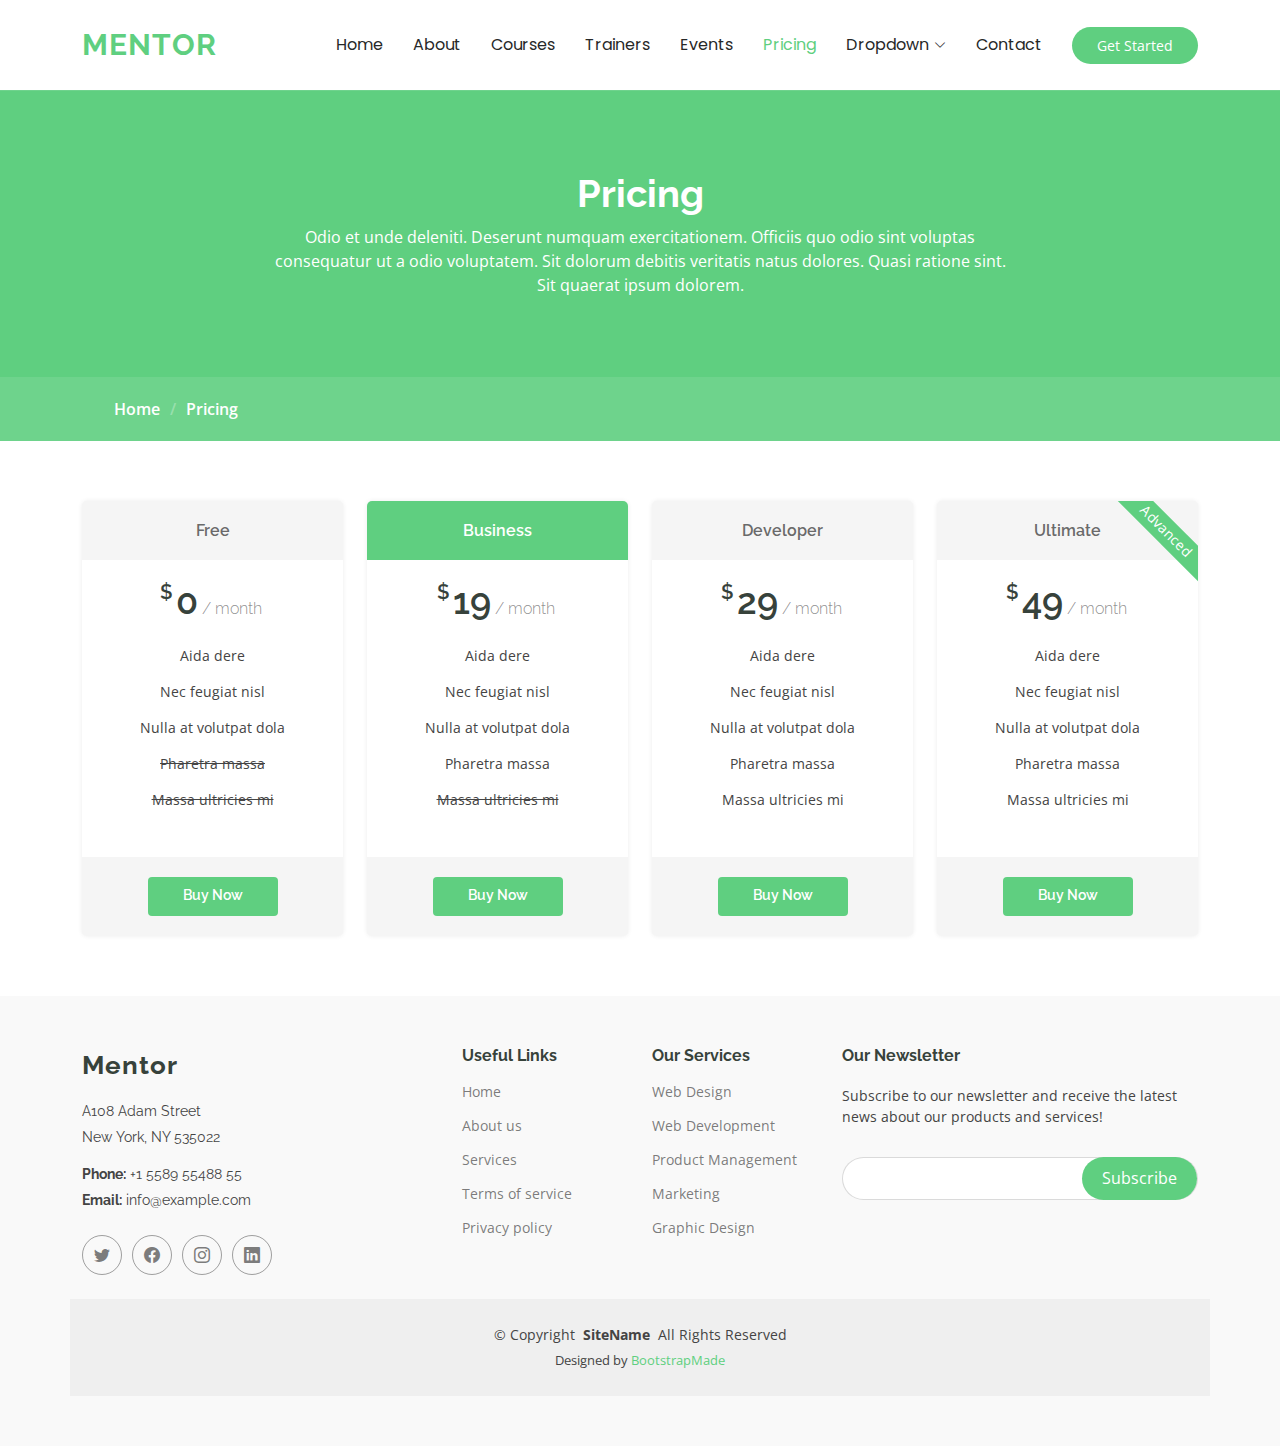
<file: pricing.html>
<!DOCTYPE html>
<html lang="en">

<head>
  <meta charset="utf-8">
  <meta content="width=device-width, initial-scale=1.0" name="viewport">
  <title>Pricing - Mentor Bootstrap Template</title>
  <meta content="" name="description">
  <meta content="" name="keywords">

  <!-- Favicons -->
  <link href="assets/img/favicon.png" rel="icon">
  <link href="assets/img/apple-touch-icon.png" rel="apple-touch-icon">

  <!-- Fonts -->
  <link href="https://fonts.googleapis.com" rel="preconnect">
  <link href="https://fonts.gstatic.com" rel="preconnect" crossorigin>
  <link href="https://fonts.googleapis.com/css2?family=Open+Sans:ital,wght@0,300;0,400;0,500;0,600;0,700;0,800;1,300;1,400;1,500;1,600;1,700;1,800&family=Poppins:ital,wght@0,100;0,200;0,300;0,400;0,500;0,600;0,700;0,800;0,900;1,100;1,200;1,300;1,400;1,500;1,600;1,700;1,800;1,900&family=Raleway:ital,wght@0,100;0,200;0,300;0,400;0,500;0,600;0,700;0,800;0,900;1,100;1,200;1,300;1,400;1,500;1,600;1,700;1,800;1,900&display=swap" rel="stylesheet">

  <!-- Vendor CSS Files -->
  <link href="assets/vendor/bootstrap/css/bootstrap.min.css" rel="stylesheet">
  <link href="assets/vendor/bootstrap-icons/bootstrap-icons.css" rel="stylesheet">
  <link href="assets/vendor/aos/aos.css" rel="stylesheet">
  <link href="assets/vendor/glightbox/css/glightbox.min.css" rel="stylesheet">
  <link href="assets/vendor/swiper/swiper-bundle.min.css" rel="stylesheet">

  <!-- Main CSS File -->
  <link href="assets/css/main.css" rel="stylesheet">

  <!-- =======================================================
  * Template Name: Mentor
  * Template URL: https://bootstrapmade.com/mentor-free-education-bootstrap-theme/
  * Updated: Apr 25 2024 with Bootstrap v5.3.3
  * Author: BootstrapMade.com
  * License: https://bootstrapmade.com/license/
  ======================================================== -->
</head>

<body class="pricing-page">

  <header id="header" class="header d-flex align-items-center sticky-top">
    <div class="container-fluid container-xl position-relative d-flex align-items-center">

      <a href="index.html" class="logo d-flex align-items-center me-auto">
        <!-- Uncomment the line below if you also wish to use an image logo -->
        <!-- <img src="assets/img/logo.png" alt=""> -->
        <h1 class="">Mentor</h1>
      </a>

      <nav id="navmenu" class="navmenu">
        <ul>
          <li><a href="index.html" class="">Home</a></li>
          <li><a href="about.html">About</a></li>
          <li><a href="courses.html">Courses</a></li>
          <li><a href="trainers.html">Trainers</a></li>
          <li><a href="events.html">Events</a></li>
          <li><a href="pricing.html" class="active">Pricing</a></li>
          <li class="dropdown"><a href="#"><span>Dropdown</span> <i class="bi bi-chevron-down toggle-dropdown"></i></a>
            <ul>
              <li><a href="#">Dropdown 1</a></li>
              <li class="dropdown"><a href="#"><span>Deep Dropdown</span> <i class="bi bi-chevron-down toggle-dropdown"></i></a>
                <ul>
                  <li><a href="#">Deep Dropdown 1</a></li>
                  <li><a href="#">Deep Dropdown 2</a></li>
                  <li><a href="#">Deep Dropdown 3</a></li>
                  <li><a href="#">Deep Dropdown 4</a></li>
                  <li><a href="#">Deep Dropdown 5</a></li>
                </ul>
              </li>
              <li><a href="#">Dropdown 2</a></li>
              <li><a href="#">Dropdown 3</a></li>
              <li><a href="#">Dropdown 4</a></li>
            </ul>
          </li>
          <li><a href="contact.html">Contact</a></li>
        </ul>
        <i class="mobile-nav-toggle d-xl-none bi bi-list"></i>
      </nav>

      <a class="btn-getstarted" href="courses.html">Get Started</a>

    </div>
  </header>

  <main class="main">

    <!-- Page Title -->
    <div class="page-title" data-aos="fade">
      <div class="heading">
        <div class="container">
          <div class="row d-flex justify-content-center text-center">
            <div class="col-lg-8">
              <h1>Pricing</h1>
              <p class="mb-0">Odio et unde deleniti. Deserunt numquam exercitationem. Officiis quo odio sint voluptas consequatur ut a odio voluptatem. Sit dolorum debitis veritatis natus dolores. Quasi ratione sint. Sit quaerat ipsum dolorem.</p>
            </div>
          </div>
        </div>
      </div>
      <nav class="breadcrumbs">
        <div class="container">
          <ol>
            <li><a href="index.html">Home</a></li>
            <li class="current">Pricing</li>
          </ol>
        </div>
      </nav>
    </div><!-- End Page Title -->

    <!-- Pricing Section -->
    <section id="pricing" class="pricing section">

      <div class="container">

        <div class="row gy-3">

          <div class="col-xl-3 col-lg-6" data-aos="fade-up" data-aos-delay="100">
            <div class="pricing-item">
              <h3>Free</h3>
              <h4><sup>$</sup>0<span> / month</span></h4>
              <ul>
                <li>Aida dere</li>
                <li>Nec feugiat nisl</li>
                <li>Nulla at volutpat dola</li>
                <li class="na">Pharetra massa</li>
                <li class="na">Massa ultricies mi</li>
              </ul>
              <div class="btn-wrap">
                <a href="#" class="btn-buy">Buy Now</a>
              </div>
            </div>
          </div><!-- End Pricing Item -->

          <div class="col-xl-3 col-lg-6" data-aos="fade-up" data-aos-delay="200">
            <div class="pricing-item featured">
              <h3>Business</h3>
              <h4><sup>$</sup>19<span> / month</span></h4>
              <ul>
                <li>Aida dere</li>
                <li>Nec feugiat nisl</li>
                <li>Nulla at volutpat dola</li>
                <li>Pharetra massa</li>
                <li class="na">Massa ultricies mi</li>
              </ul>
              <div class="btn-wrap">
                <a href="#" class="btn-buy">Buy Now</a>
              </div>
            </div>
          </div><!-- End Pricing Item -->

          <div class="col-xl-3 col-lg-6" data-aos="fade-up" data-aos-delay="400">
            <div class="pricing-item">
              <h3>Developer</h3>
              <h4><sup>$</sup>29<span> / month</span></h4>
              <ul>
                <li>Aida dere</li>
                <li>Nec feugiat nisl</li>
                <li>Nulla at volutpat dola</li>
                <li>Pharetra massa</li>
                <li>Massa ultricies mi</li>
              </ul>
              <div class="btn-wrap">
                <a href="#" class="btn-buy">Buy Now</a>
              </div>
            </div>
          </div><!-- End Pricing Item -->

          <div class="col-xl-3 col-lg-6" data-aos="fade-up" data-aos-delay="400">
            <div class="pricing-item">
              <span class="advanced">Advanced</span>
              <h3>Ultimate</h3>
              <h4><sup>$</sup>49<span> / month</span></h4>
              <ul>
                <li>Aida dere</li>
                <li>Nec feugiat nisl</li>
                <li>Nulla at volutpat dola</li>
                <li>Pharetra massa</li>
                <li>Massa ultricies mi</li>
              </ul>
              <div class="btn-wrap">
                <a href="#" class="btn-buy">Buy Now</a>
              </div>
            </div>
          </div><!-- End Pricing Item -->

        </div>

      </div>

    </section><!-- /Pricing Section -->

  </main>

  <footer id="footer" class="footer position-relative">

    <div class="container footer-top">
      <div class="row gy-4">
        <div class="col-lg-4 col-md-6 footer-about">
          <a href="index.html" class="logo d-flex align-items-center">
            <span class="">Mentor</span>
          </a>
          <div class="footer-contact pt-3">
            <p>A108 Adam Street</p>
            <p>New York, NY 535022</p>
            <p class="mt-3"><strong>Phone:</strong> <span>+1 5589 55488 55</span></p>
            <p><strong>Email:</strong> <span>info@example.com</span></p>
          </div>
          <div class="social-links d-flex mt-4">
            <a href=""><i class="bi bi-twitter"></i></a>
            <a href=""><i class="bi bi-facebook"></i></a>
            <a href=""><i class="bi bi-instagram"></i></a>
            <a href=""><i class="bi bi-linkedin"></i></a>
          </div>
        </div>

        <div class="col-lg-2 col-md-3 footer-links">
          <h4>Useful Links</h4>
          <ul>
            <li><a href="#">Home</a></li>
            <li><a href="#">About us</a></li>
            <li><a href="#">Services</a></li>
            <li><a href="#">Terms of service</a></li>
            <li><a href="#">Privacy policy</a></li>
          </ul>
        </div>

        <div class="col-lg-2 col-md-3 footer-links">
          <h4>Our Services</h4>
          <ul>
            <li><a href="#">Web Design</a></li>
            <li><a href="#">Web Development</a></li>
            <li><a href="#">Product Management</a></li>
            <li><a href="#">Marketing</a></li>
            <li><a href="#">Graphic Design</a></li>
          </ul>
        </div>

        <div class="col-lg-4 col-md-12 footer-newsletter">
          <h4>Our Newsletter</h4>
          <p>Subscribe to our newsletter and receive the latest news about our products and services!</p>
          <form action="forms/newsletter.php" method="post" class="php-email-form">
            <div class="newsletter-form"><input type="email" name="email"><input type="submit" value="Subscribe"></div>
            <div class="loading">Loading</div>
            <div class="error-message"></div>
            <div class="sent-message">Your subscription request has been sent. Thank you!</div>
          </form>
        </div>

      </div>
    </div>

    <div class="container copyright text-center mt-4">
      <p>© <span>Copyright</span> <strong class="px-1">SiteName</strong> <span>All Rights Reserved</span></p>
      <div class="credits">
        <!-- All the links in the footer should remain intact. -->
        <!-- You can delete the links only if you've purchased the pro version. -->
        <!-- Licensing information: https://bootstrapmade.com/license/ -->
        <!-- Purchase the pro version with working PHP/AJAX contact form: [buy-url] -->
        Designed by <a href="https://bootstrapmade.com/">BootstrapMade</a>
      </div>
    </div>

  </footer>

  <!-- Scroll Top -->
  <a href="#" id="scroll-top" class="scroll-top d-flex align-items-center justify-content-center"><i class="bi bi-arrow-up-short"></i></a>

  <!-- Preloader -->
  <div id="preloader"></div>

  <!-- Vendor JS Files -->
  <script src="assets/vendor/bootstrap/js/bootstrap.bundle.min.js"></script>
  <script src="assets/vendor/php-email-form/validate.js"></script>
  <script src="assets/vendor/aos/aos.js"></script>
  <script src="assets/vendor/glightbox/js/glightbox.min.js"></script>
  <script src="assets/vendor/purecounter/purecounter_vanilla.js"></script>
  <script src="assets/vendor/swiper/swiper-bundle.min.js"></script>

  <!-- Main JS File -->
  <script src="assets/js/main.js"></script>

</body>

</html>
</file>
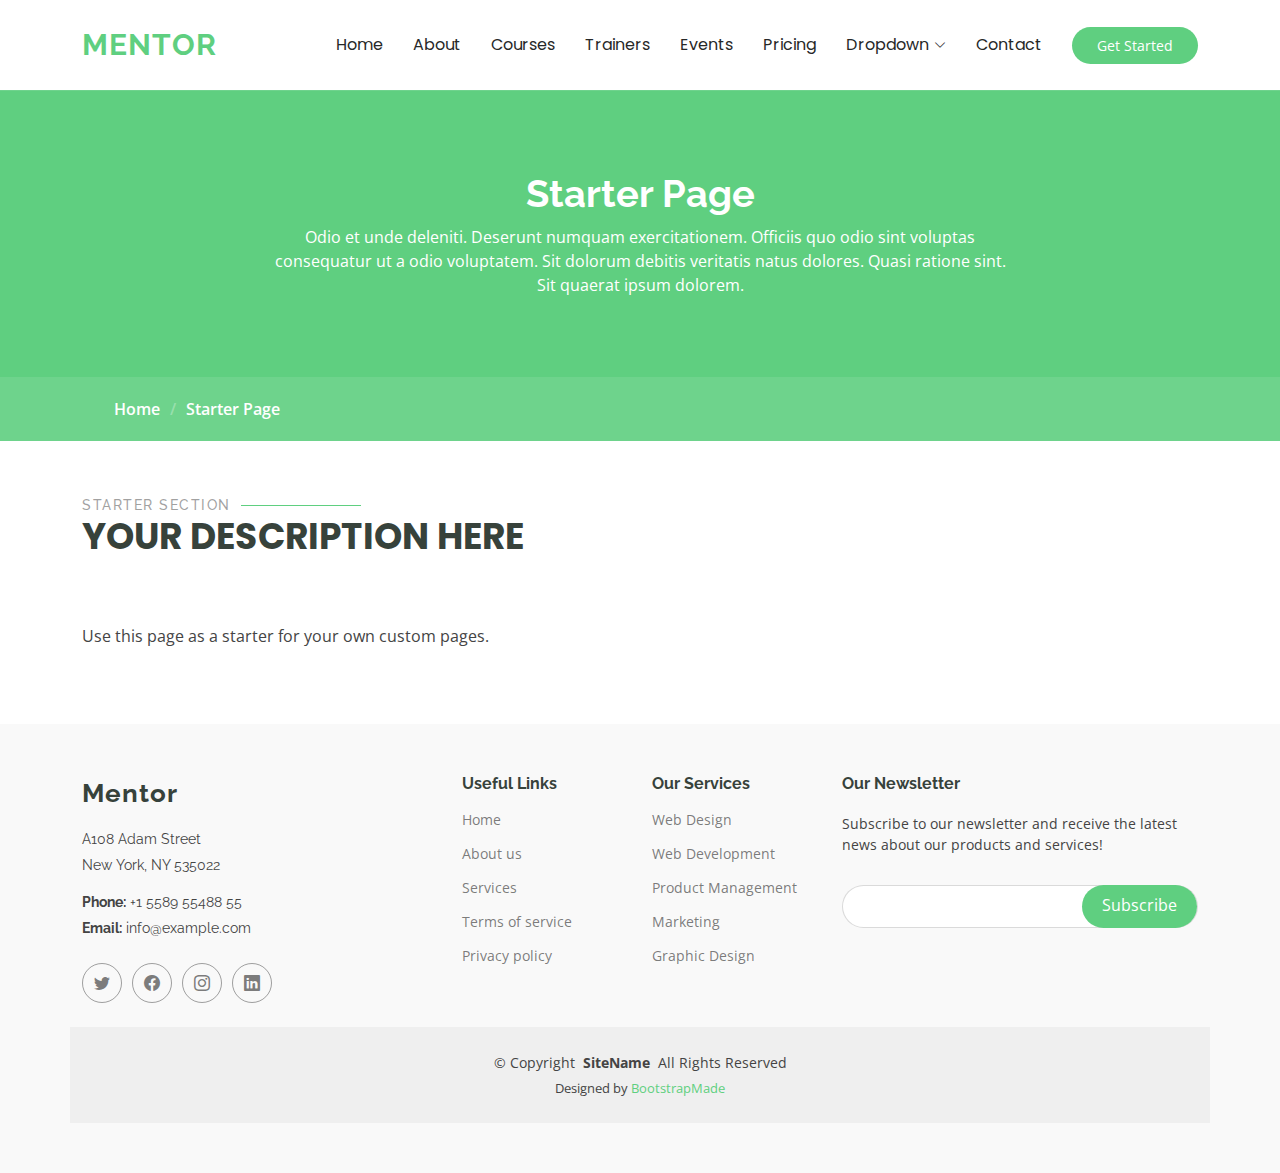
<file: starter-page.html>
<!DOCTYPE html>
<html lang="en">

<head>
  <meta charset="utf-8">
  <meta content="width=device-width, initial-scale=1.0" name="viewport">
  <title>Starter Page - Mentor Bootstrap Template</title>
  <meta content="" name="description">
  <meta content="" name="keywords">

  <!-- Favicons -->
  <link href="assets/img/favicon.png" rel="icon">
  <link href="assets/img/apple-touch-icon.png" rel="apple-touch-icon">

  <!-- Fonts -->
  <link href="https://fonts.googleapis.com" rel="preconnect">
  <link href="https://fonts.gstatic.com" rel="preconnect" crossorigin>
  <link href="https://fonts.googleapis.com/css2?family=Open+Sans:ital,wght@0,300;0,400;0,500;0,600;0,700;0,800;1,300;1,400;1,500;1,600;1,700;1,800&family=Poppins:ital,wght@0,100;0,200;0,300;0,400;0,500;0,600;0,700;0,800;0,900;1,100;1,200;1,300;1,400;1,500;1,600;1,700;1,800;1,900&family=Raleway:ital,wght@0,100;0,200;0,300;0,400;0,500;0,600;0,700;0,800;0,900;1,100;1,200;1,300;1,400;1,500;1,600;1,700;1,800;1,900&display=swap" rel="stylesheet">

  <!-- Vendor CSS Files -->
  <link href="assets/vendor/bootstrap/css/bootstrap.min.css" rel="stylesheet">
  <link href="assets/vendor/bootstrap-icons/bootstrap-icons.css" rel="stylesheet">
  <link href="assets/vendor/aos/aos.css" rel="stylesheet">
  <link href="assets/vendor/glightbox/css/glightbox.min.css" rel="stylesheet">
  <link href="assets/vendor/swiper/swiper-bundle.min.css" rel="stylesheet">

  <!-- Main CSS File -->
  <link href="assets/css/main.css" rel="stylesheet">

  <!-- =======================================================
  * Template Name: Mentor
  * Template URL: https://bootstrapmade.com/mentor-free-education-bootstrap-theme/
  * Updated: Apr 25 2024 with Bootstrap v5.3.3
  * Author: BootstrapMade.com
  * License: https://bootstrapmade.com/license/
  ======================================================== -->
</head>

<body class="starter-page-page">

  <header id="header" class="header d-flex align-items-center sticky-top">
    <div class="container-fluid container-xl position-relative d-flex align-items-center">

      <a href="index.html" class="logo d-flex align-items-center me-auto">
        <!-- Uncomment the line below if you also wish to use an image logo -->
        <!-- <img src="assets/img/logo.png" alt=""> -->
        <h1 class="">Mentor</h1>
      </a>

      <nav id="navmenu" class="navmenu">
        <ul>
          <li><a href="index.html" class="">Home</a></li>
          <li><a href="about.html">About</a></li>
          <li><a href="courses.html">Courses</a></li>
          <li><a href="trainers.html">Trainers</a></li>
          <li><a href="events.html">Events</a></li>
          <li><a href="pricing.html">Pricing</a></li>
          <li class="dropdown"><a href="#"><span>Dropdown</span> <i class="bi bi-chevron-down toggle-dropdown"></i></a>
            <ul>
              <li><a href="#">Dropdown 1</a></li>
              <li class="dropdown"><a href="#"><span>Deep Dropdown</span> <i class="bi bi-chevron-down toggle-dropdown"></i></a>
                <ul>
                  <li><a href="#">Deep Dropdown 1</a></li>
                  <li><a href="#">Deep Dropdown 2</a></li>
                  <li><a href="#">Deep Dropdown 3</a></li>
                  <li><a href="#">Deep Dropdown 4</a></li>
                  <li><a href="#">Deep Dropdown 5</a></li>
                </ul>
              </li>
              <li><a href="#">Dropdown 2</a></li>
              <li><a href="#">Dropdown 3</a></li>
              <li><a href="#">Dropdown 4</a></li>
            </ul>
          </li>
          <li><a href="contact.html">Contact</a></li>
        </ul>
        <i class="mobile-nav-toggle d-xl-none bi bi-list"></i>
      </nav>

      <a class="btn-getstarted" href="courses.html">Get Started</a>

    </div>
  </header>

  <main class="main">

    <!-- Page Title -->
    <div class="page-title" data-aos="fade">
      <div class="heading">
        <div class="container">
          <div class="row d-flex justify-content-center text-center">
            <div class="col-lg-8">
              <h1>Starter Page</h1>
              <p class="mb-0">Odio et unde deleniti. Deserunt numquam exercitationem. Officiis quo odio sint voluptas consequatur ut a odio voluptatem. Sit dolorum debitis veritatis natus dolores. Quasi ratione sint. Sit quaerat ipsum dolorem.</p>
            </div>
          </div>
        </div>
      </div>
      <nav class="breadcrumbs">
        <div class="container">
          <ol>
            <li><a href="index.html">Home</a></li>
            <li class="current">Starter Page</li>
          </ol>
        </div>
      </nav>
    </div><!-- End Page Title -->

    <!-- Starter Section Section -->
    <section id="starter-section" class="starter-section section">

      <!-- Section Title -->
      <div class="container section-title" data-aos="fade-up">
        <h2>Starter Section</h2>
        <p class="">Your Description Here<br></p>
      </div><!-- End Section Title -->

      <div class="container" data-aos="fade-up">
        <p>Use this page as a starter for your own custom pages.</p>
      </div>

    </section><!-- /Starter Section Section -->

  </main>

  <footer id="footer" class="footer position-relative">

    <div class="container footer-top">
      <div class="row gy-4">
        <div class="col-lg-4 col-md-6 footer-about">
          <a href="index.html" class="logo d-flex align-items-center">
            <span class="">Mentor</span>
          </a>
          <div class="footer-contact pt-3">
            <p>A108 Adam Street</p>
            <p>New York, NY 535022</p>
            <p class="mt-3"><strong>Phone:</strong> <span>+1 5589 55488 55</span></p>
            <p><strong>Email:</strong> <span>info@example.com</span></p>
          </div>
          <div class="social-links d-flex mt-4">
            <a href=""><i class="bi bi-twitter"></i></a>
            <a href=""><i class="bi bi-facebook"></i></a>
            <a href=""><i class="bi bi-instagram"></i></a>
            <a href=""><i class="bi bi-linkedin"></i></a>
          </div>
        </div>

        <div class="col-lg-2 col-md-3 footer-links">
          <h4>Useful Links</h4>
          <ul>
            <li><a href="#">Home</a></li>
            <li><a href="#">About us</a></li>
            <li><a href="#">Services</a></li>
            <li><a href="#">Terms of service</a></li>
            <li><a href="#">Privacy policy</a></li>
          </ul>
        </div>

        <div class="col-lg-2 col-md-3 footer-links">
          <h4>Our Services</h4>
          <ul>
            <li><a href="#">Web Design</a></li>
            <li><a href="#">Web Development</a></li>
            <li><a href="#">Product Management</a></li>
            <li><a href="#">Marketing</a></li>
            <li><a href="#">Graphic Design</a></li>
          </ul>
        </div>

        <div class="col-lg-4 col-md-12 footer-newsletter">
          <h4>Our Newsletter</h4>
          <p>Subscribe to our newsletter and receive the latest news about our products and services!</p>
          <form action="forms/newsletter.php" method="post" class="php-email-form">
            <div class="newsletter-form"><input type="email" name="email"><input type="submit" value="Subscribe"></div>
            <div class="loading">Loading</div>
            <div class="error-message"></div>
            <div class="sent-message">Your subscription request has been sent. Thank you!</div>
          </form>
        </div>

      </div>
    </div>

    <div class="container copyright text-center mt-4">
      <p>© <span>Copyright</span> <strong class="px-1">SiteName</strong> <span>All Rights Reserved</span></p>
      <div class="credits">
        <!-- All the links in the footer should remain intact. -->
        <!-- You can delete the links only if you've purchased the pro version. -->
        <!-- Licensing information: https://bootstrapmade.com/license/ -->
        <!-- Purchase the pro version with working PHP/AJAX contact form: [buy-url] -->
        Designed by <a href="https://bootstrapmade.com/">BootstrapMade</a>
      </div>
    </div>

  </footer>

  <!-- Scroll Top -->
  <a href="#" id="scroll-top" class="scroll-top d-flex align-items-center justify-content-center"><i class="bi bi-arrow-up-short"></i></a>

  <!-- Preloader -->
  <div id="preloader"></div>

  <!-- Vendor JS Files -->
  <script src="assets/vendor/bootstrap/js/bootstrap.bundle.min.js"></script>
  <script src="assets/vendor/php-email-form/validate.js"></script>
  <script src="assets/vendor/aos/aos.js"></script>
  <script src="assets/vendor/glightbox/js/glightbox.min.js"></script>
  <script src="assets/vendor/purecounter/purecounter_vanilla.js"></script>
  <script src="assets/vendor/swiper/swiper-bundle.min.js"></script>

  <!-- Main JS File -->
  <script src="assets/js/main.js"></script>

</body>

</html>
</file>
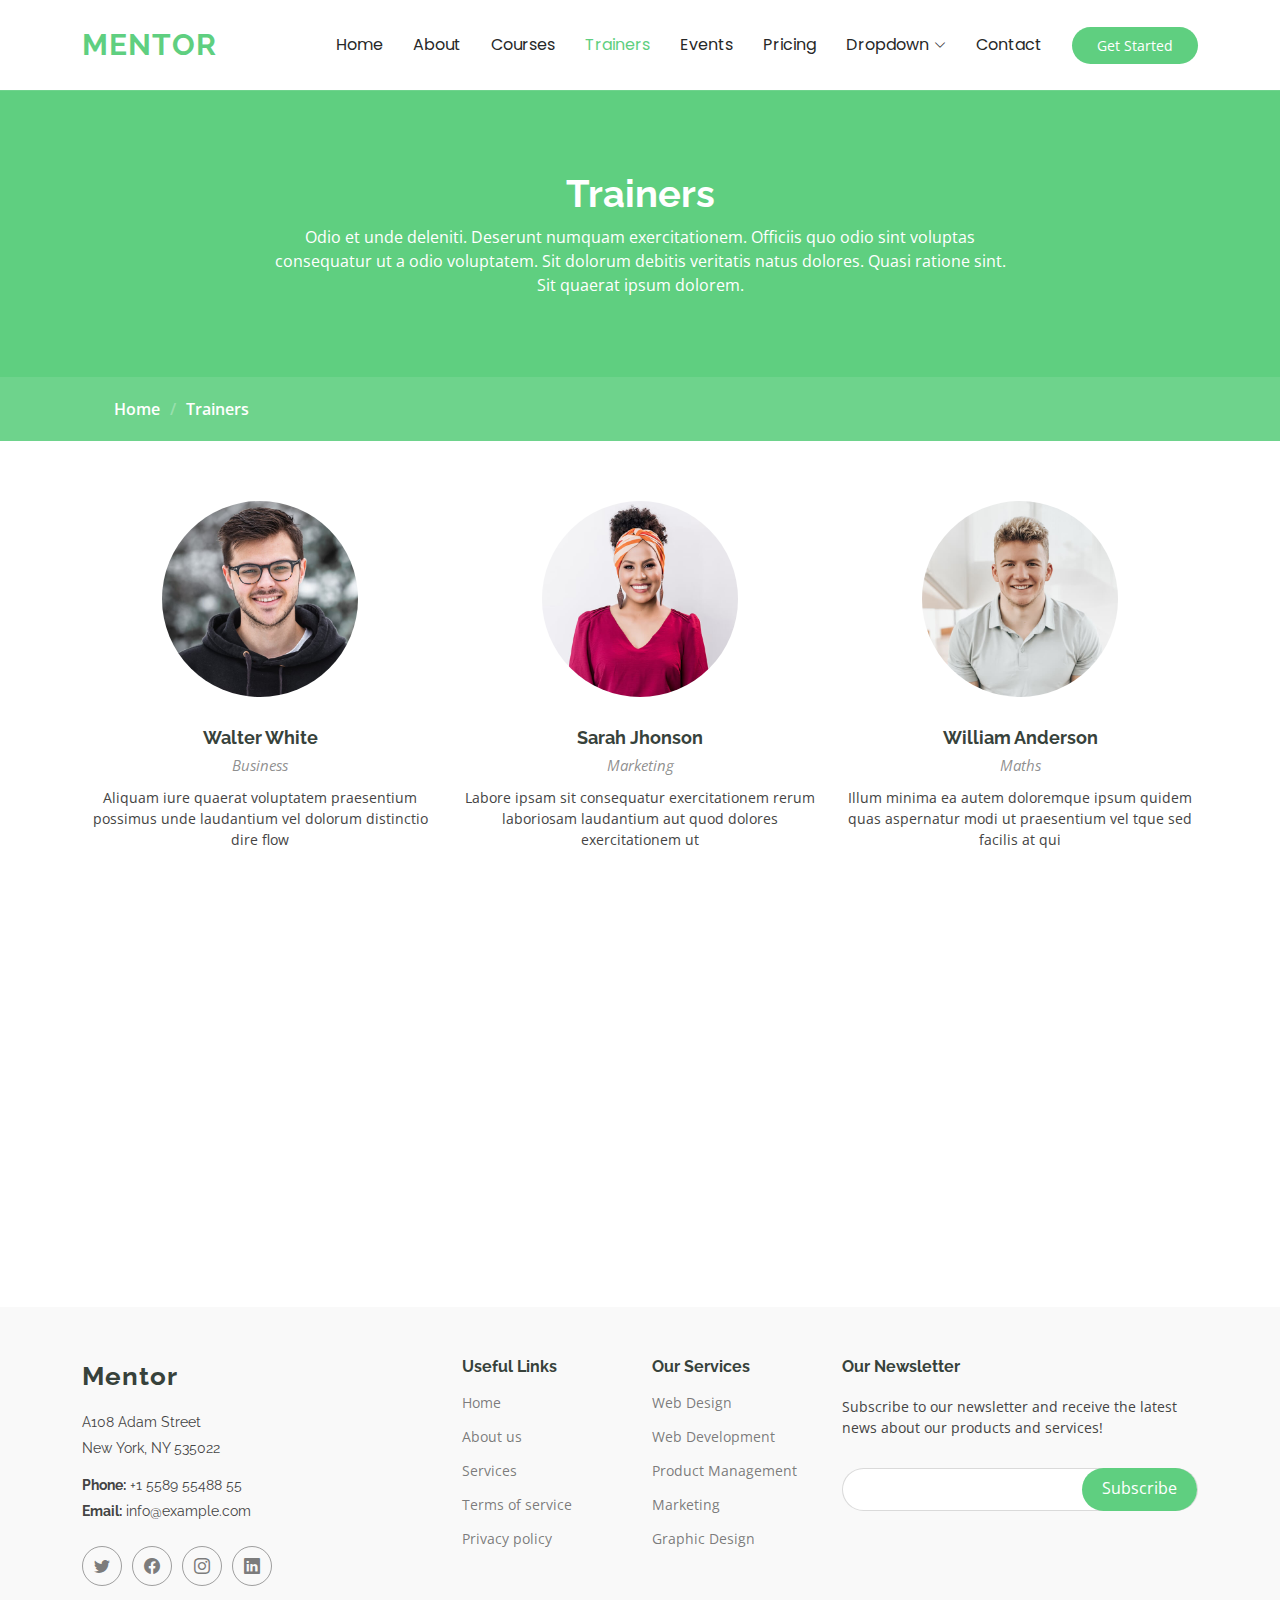
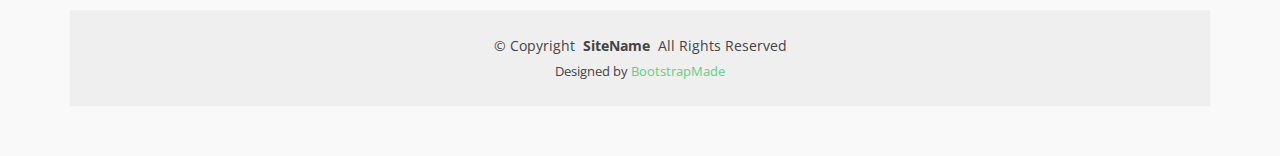
<file: trainers.html>
<!DOCTYPE html>
<html lang="en">

<head>
  <meta charset="utf-8">
  <meta content="width=device-width, initial-scale=1.0" name="viewport">
  <title>Trainers - Mentor Bootstrap Template</title>
  <meta content="" name="description">
  <meta content="" name="keywords">

  <!-- Favicons -->
  <link href="assets/img/favicon.png" rel="icon">
  <link href="assets/img/apple-touch-icon.png" rel="apple-touch-icon">

  <!-- Fonts -->
  <link href="https://fonts.googleapis.com" rel="preconnect">
  <link href="https://fonts.gstatic.com" rel="preconnect" crossorigin>
  <link href="https://fonts.googleapis.com/css2?family=Open+Sans:ital,wght@0,300;0,400;0,500;0,600;0,700;0,800;1,300;1,400;1,500;1,600;1,700;1,800&family=Poppins:ital,wght@0,100;0,200;0,300;0,400;0,500;0,600;0,700;0,800;0,900;1,100;1,200;1,300;1,400;1,500;1,600;1,700;1,800;1,900&family=Raleway:ital,wght@0,100;0,200;0,300;0,400;0,500;0,600;0,700;0,800;0,900;1,100;1,200;1,300;1,400;1,500;1,600;1,700;1,800;1,900&display=swap" rel="stylesheet">

  <!-- Vendor CSS Files -->
  <link href="assets/vendor/bootstrap/css/bootstrap.min.css" rel="stylesheet">
  <link href="assets/vendor/bootstrap-icons/bootstrap-icons.css" rel="stylesheet">
  <link href="assets/vendor/aos/aos.css" rel="stylesheet">
  <link href="assets/vendor/glightbox/css/glightbox.min.css" rel="stylesheet">
  <link href="assets/vendor/swiper/swiper-bundle.min.css" rel="stylesheet">

  <!-- Main CSS File -->
  <link href="assets/css/main.css" rel="stylesheet">

  <!-- =======================================================
  * Template Name: Mentor
  * Template URL: https://bootstrapmade.com/mentor-free-education-bootstrap-theme/
  * Updated: Apr 25 2024 with Bootstrap v5.3.3
  * Author: BootstrapMade.com
  * License: https://bootstrapmade.com/license/
  ======================================================== -->
</head>

<body class="trainers-page">

  <header id="header" class="header d-flex align-items-center sticky-top">
    <div class="container-fluid container-xl position-relative d-flex align-items-center">

      <a href="index.html" class="logo d-flex align-items-center me-auto">
        <!-- Uncomment the line below if you also wish to use an image logo -->
        <!-- <img src="assets/img/logo.png" alt=""> -->
        <h1 class="">Mentor</h1>
      </a>

      <nav id="navmenu" class="navmenu">
        <ul>
          <li><a href="index.html" class="">Home</a></li>
          <li><a href="about.html">About</a></li>
          <li><a href="courses.html">Courses</a></li>
          <li><a href="trainers.html" class="active">Trainers</a></li>
          <li><a href="events.html">Events</a></li>
          <li><a href="pricing.html">Pricing</a></li>
          <li class="dropdown"><a href="#"><span>Dropdown</span> <i class="bi bi-chevron-down toggle-dropdown"></i></a>
            <ul>
              <li><a href="#">Dropdown 1</a></li>
              <li class="dropdown"><a href="#"><span>Deep Dropdown</span> <i class="bi bi-chevron-down toggle-dropdown"></i></a>
                <ul>
                  <li><a href="#">Deep Dropdown 1</a></li>
                  <li><a href="#">Deep Dropdown 2</a></li>
                  <li><a href="#">Deep Dropdown 3</a></li>
                  <li><a href="#">Deep Dropdown 4</a></li>
                  <li><a href="#">Deep Dropdown 5</a></li>
                </ul>
              </li>
              <li><a href="#">Dropdown 2</a></li>
              <li><a href="#">Dropdown 3</a></li>
              <li><a href="#">Dropdown 4</a></li>
            </ul>
          </li>
          <li><a href="contact.html">Contact</a></li>
        </ul>
        <i class="mobile-nav-toggle d-xl-none bi bi-list"></i>
      </nav>

      <a class="btn-getstarted" href="courses.html">Get Started</a>

    </div>
  </header>

  <main class="main">

    <!-- Page Title -->
    <div class="page-title" data-aos="fade">
      <div class="heading">
        <div class="container">
          <div class="row d-flex justify-content-center text-center">
            <div class="col-lg-8">
              <h1>Trainers</h1>
              <p class="mb-0">Odio et unde deleniti. Deserunt numquam exercitationem. Officiis quo odio sint voluptas consequatur ut a odio voluptatem. Sit dolorum debitis veritatis natus dolores. Quasi ratione sint. Sit quaerat ipsum dolorem.</p>
            </div>
          </div>
        </div>
      </div>
      <nav class="breadcrumbs">
        <div class="container">
          <ol>
            <li><a href="index.html">Home</a></li>
            <li class="current">Trainers</li>
          </ol>
        </div>
      </nav>
    </div><!-- End Page Title -->

    <!-- Trainers Section -->
    <section id="trainers" class="section trainers">

      <div class="container">

        <div class="row gy-5">

          <div class="col-lg-4 col-md-6 member" data-aos="fade-up" data-aos-delay="100">
            <div class="member-img">
              <img src="assets/img/team/team-1.jpg" class="img-fluid" alt="">
              <div class="social">
                <a href="#"><i class="bi bi-twitter"></i></a>
                <a href="#"><i class="bi bi-facebook"></i></a>
                <a href="#"><i class="bi bi-instagram"></i></a>
                <a href="#"><i class="bi bi-linkedin"></i></a>
              </div>
            </div>
            <div class="member-info text-center">
              <h4>Walter White</h4>
              <span class="">Business</span>
              <p>Aliquam iure quaerat voluptatem praesentium possimus unde laudantium vel dolorum distinctio dire flow</p>
            </div>
          </div><!-- End Team Member -->

          <div class="col-lg-4 col-md-6 member" data-aos="fade-up" data-aos-delay="200">
            <div class="member-img">
              <img src="assets/img/team/team-2.jpg" class="img-fluid" alt="">
              <div class="social">
                <a href="#"><i class="bi bi-twitter"></i></a>
                <a href="#"><i class="bi bi-facebook"></i></a>
                <a href="#"><i class="bi bi-instagram"></i></a>
                <a href="#"><i class="bi bi-linkedin"></i></a>
              </div>
            </div>
            <div class="member-info text-center">
              <h4>Sarah Jhonson</h4>
              <span class="">Marketing</span>
              <p>Labore ipsam sit consequatur exercitationem rerum laboriosam laudantium aut quod dolores exercitationem ut</p>
            </div>
          </div><!-- End Team Member -->

          <div class="col-lg-4 col-md-6 member" data-aos="fade-up" data-aos-delay="300">
            <div class="member-img">
              <img src="assets/img/team/team-3.jpg" class="img-fluid" alt="">
              <div class="social">
                <a href="#"><i class="bi bi-twitter"></i></a>
                <a href="#"><i class="bi bi-facebook"></i></a>
                <a href="#"><i class="bi bi-instagram"></i></a>
                <a href="#"><i class="bi bi-linkedin"></i></a>
              </div>
            </div>
            <div class="member-info text-center">
              <h4>William Anderson</h4>
              <span class="">Maths</span>
              <p>Illum minima ea autem doloremque ipsum quidem quas aspernatur modi ut praesentium vel tque sed facilis at qui</p>
            </div>
          </div><!-- End Team Member -->

          <div class="col-lg-4 col-md-6 member" data-aos="fade-up" data-aos-delay="400">
            <div class="member-img">
              <img src="assets/img/team/team-4.jpg" class="img-fluid" alt="">
              <div class="social">
                <a href="#"><i class="bi bi-twitter"></i></a>
                <a href="#"><i class="bi bi-facebook"></i></a>
                <a href="#"><i class="bi bi-instagram"></i></a>
                <a href="#"><i class="bi bi-linkedin"></i></a>
              </div>
            </div>
            <div class="member-info text-center">
              <h4>Amanda Jepson</h4>
              <span class="">Foreign Languages</span>
              <p>Magni voluptatem accusamus assumenda cum nisi aut qui dolorem voluptate sed et veniam quasi quam consectetur</p>
            </div>
          </div><!-- End Team Member -->

          <div class="col-lg-4 col-md-6 member" data-aos="fade-up" data-aos-delay="500">
            <div class="member-img">
              <img src="assets/img/team/team-5.jpg" class="img-fluid" alt="">
              <div class="social">
                <a href="#"><i class="bi bi-twitter"></i></a>
                <a href="#"><i class="bi bi-facebook"></i></a>
                <a href="#"><i class="bi bi-instagram"></i></a>
                <a href="#"><i class="bi bi-linkedin"></i></a>
              </div>
            </div>
            <div class="member-info text-center">
              <h4>Brian Doe</h4>
              <span class="">Web Development<br></span>
              <p>Qui consequuntur quos accusamus magnam quo est molestiae eius laboriosam sunt doloribus quia impedit laborum velit</p>
            </div>
          </div><!-- End Team Member -->

          <div class="col-lg-4 col-md-6 member" data-aos="fade-up" data-aos-delay="600">
            <div class="member-img">
              <img src="assets/img/team/team-6.jpg" class="img-fluid" alt="">
              <div class="social">
                <a href="#"><i class="bi bi-twitter"></i></a>
                <a href="#"><i class="bi bi-facebook"></i></a>
                <a href="#"><i class="bi bi-instagram"></i></a>
                <a href="#"><i class="bi bi-linkedin"></i></a>
              </div>
            </div>
            <div class="member-info text-center">
              <h4>Josepha Palas</h4>
              <span class="">Business</span>
              <p>Sint sint eveniet explicabo amet consequatur nesciunt error enim rerum earum et omnis fugit eligendi cupiditate vel</p>
            </div>
          </div><!-- End Team Member -->

        </div>

      </div>

    </section><!-- /Trainers Section -->

  </main>

  <footer id="footer" class="footer position-relative">

    <div class="container footer-top">
      <div class="row gy-4">
        <div class="col-lg-4 col-md-6 footer-about">
          <a href="index.html" class="logo d-flex align-items-center">
            <span class="">Mentor</span>
          </a>
          <div class="footer-contact pt-3">
            <p>A108 Adam Street</p>
            <p>New York, NY 535022</p>
            <p class="mt-3"><strong>Phone:</strong> <span>+1 5589 55488 55</span></p>
            <p><strong>Email:</strong> <span>info@example.com</span></p>
          </div>
          <div class="social-links d-flex mt-4">
            <a href=""><i class="bi bi-twitter"></i></a>
            <a href=""><i class="bi bi-facebook"></i></a>
            <a href=""><i class="bi bi-instagram"></i></a>
            <a href=""><i class="bi bi-linkedin"></i></a>
          </div>
        </div>

        <div class="col-lg-2 col-md-3 footer-links">
          <h4>Useful Links</h4>
          <ul>
            <li><a href="#">Home</a></li>
            <li><a href="#">About us</a></li>
            <li><a href="#">Services</a></li>
            <li><a href="#">Terms of service</a></li>
            <li><a href="#">Privacy policy</a></li>
          </ul>
        </div>

        <div class="col-lg-2 col-md-3 footer-links">
          <h4>Our Services</h4>
          <ul>
            <li><a href="#">Web Design</a></li>
            <li><a href="#">Web Development</a></li>
            <li><a href="#">Product Management</a></li>
            <li><a href="#">Marketing</a></li>
            <li><a href="#">Graphic Design</a></li>
          </ul>
        </div>

        <div class="col-lg-4 col-md-12 footer-newsletter">
          <h4>Our Newsletter</h4>
          <p>Subscribe to our newsletter and receive the latest news about our products and services!</p>
          <form action="forms/newsletter.php" method="post" class="php-email-form">
            <div class="newsletter-form"><input type="email" name="email"><input type="submit" value="Subscribe"></div>
            <div class="loading">Loading</div>
            <div class="error-message"></div>
            <div class="sent-message">Your subscription request has been sent. Thank you!</div>
          </form>
        </div>

      </div>
    </div>

    <div class="container copyright text-center mt-4">
      <p>© <span>Copyright</span> <strong class="px-1">SiteName</strong> <span>All Rights Reserved</span></p>
      <div class="credits">
        <!-- All the links in the footer should remain intact. -->
        <!-- You can delete the links only if you've purchased the pro version. -->
        <!-- Licensing information: https://bootstrapmade.com/license/ -->
        <!-- Purchase the pro version with working PHP/AJAX contact form: [buy-url] -->
        Designed by <a href="https://bootstrapmade.com/">BootstrapMade</a>
      </div>
    </div>

  </footer>

  <!-- Scroll Top -->
  <a href="#" id="scroll-top" class="scroll-top d-flex align-items-center justify-content-center"><i class="bi bi-arrow-up-short"></i></a>

  <!-- Preloader -->
  <div id="preloader"></div>

  <!-- Vendor JS Files -->
  <script src="assets/vendor/bootstrap/js/bootstrap.bundle.min.js"></script>
  <script src="assets/vendor/php-email-form/validate.js"></script>
  <script src="assets/vendor/aos/aos.js"></script>
  <script src="assets/vendor/glightbox/js/glightbox.min.js"></script>
  <script src="assets/vendor/purecounter/purecounter_vanilla.js"></script>
  <script src="assets/vendor/swiper/swiper-bundle.min.js"></script>

  <!-- Main JS File -->
  <script src="assets/js/main.js"></script>

</body>

</html>
</file>
<file: assets/css/main.css>
/**
* Template Name: Mentor
* Template URL: https://bootstrapmade.com/mentor-free-education-bootstrap-theme/
* Updated: Apr 25 2024 with Bootstrap v5.3.3
* Author: BootstrapMade.com
* License: https://bootstrapmade.com/license/
*/

/*--------------------------------------------------------------
# Font & Color Variables
# Help: https://bootstrapmade.com/color-system/
--------------------------------------------------------------*/
/* Fonts */
:root {
  --default-font: "Open Sans", system-ui, -apple-system, "Segoe UI", Roboto, "Helvetica Neue", Arial, "Noto Sans", "Liberation Sans", sans-serif, "Apple Color Emoji", "Segoe UI Emoji", "Segoe UI Symbol", "Noto Color Emoji";
  --heading-font: "Raleway", sans-serif;
  --nav-font: "Poppins", sans-serif;
}

/* Global Colors */
:root {
  --background-color: #ffffff;
  --background-color-rgb: 255, 255, 255;
  --default-color: #444444;
  --default-color-rgb: 68, 68, 68;
  --heading-color: #37423b;
  --heading-color-rgb: 55, 66, 59;
  --accent-color: #5fcf80;
  --accent-color-rgb: 95, 207, 128;
  --contrast-color: #ffffff;
  --contrast-color-rgb: 255, 255, 255;
}

/* Nav Menu Colors */
:root {
  --nav-color: #272828;
  --nav-hover-color: #5fcf80;
  --nav-dropdown-color: #272828;
  --nav-dropdown-hover-color: #5fcf80;
  --nav-dropdown-background-color: #ffffff;
}

/* Smooth scroll */
:root {
  scroll-behavior: smooth;
}

/*--------------------------------------------------------------
# General
--------------------------------------------------------------*/
body {
  color: var(--default-color);
  background-color: var(--background-color);
  font-family: var(--default-font);
}

a {
  color: var(--accent-color);
  text-decoration: none;
  transition: 0.3s;
}

a:hover {
  color: rgba(var(--accent-color-rgb), 0.75);
  text-decoration: none;
}

h1,
h2,
h3,
h4,
h5,
h6 {
  color: var(--heading-color);
  font-family: var(--heading-font);
}

/*--------------------------------------------------------------
# Global Header
--------------------------------------------------------------*/
.header {
  color: var(--default-color);
  background-color: var(--background-color);
  padding: 15px 0;
  transition: all 0.5s;
  z-index: 997;
}

.header .logo {
  line-height: 1;
}

.header .logo img {
  max-height: 36px;
  margin-right: 8px;
}

.header .logo h1 {
  font-weight: 700;
  font-size: 30px;
  margin: 0;
  letter-spacing: 1px;
  text-transform: uppercase;
  color: var(--accent-color);
}

.header .btn-getstarted,
.header .btn-getstarted:focus {
  color: var(--contrast-color);
  background: var(--accent-color);
  font-size: 14px;
  padding: 8px 25px;
  margin: 0 0 0 30px;
  border-radius: 50px;
  transition: 0.3s;
}

.header .btn-getstarted:hover,
.header .btn-getstarted:focus:hover {
  color: var(--contrast-color);
  background: rgba(var(--accent-color-rgb), 0.85);
}

@media (max-width: 1200px) {
  .header .logo {
    order: 1;
  }

  .header .btn-getstarted {
    order: 2;
    margin: 0 15px 0 0;
    padding: 6px 15px;
  }

  .header .navmenu {
    order: 3;
  }
}

.scrolled .header {
  box-shadow: 0px 0 18px rgba(var(--default-color-rgb), 0.15);
}

/*--------------------------------------------------------------
# Navigation Menu
--------------------------------------------------------------*/
/* Navmenu - Desktop */
@media (min-width: 1200px) {
  .navmenu {
    padding: 0;
  }

  .navmenu ul {
    margin: 0;
    padding: 0;
    display: flex;
    list-style: none;
    align-items: center;
  }

  .navmenu li {
    position: relative;
  }

  .navmenu a,
  .navmenu a:focus {
    color: var(--nav-color);
    padding: 18px 15px;
    font-size: 16px;
    font-family: var(--nav-font);
    font-weight: 400;
    display: flex;
    align-items: center;
    justify-content: space-between;
    white-space: nowrap;
    transition: 0.3s;
  }

  .navmenu a i,
  .navmenu a:focus i {
    font-size: 12px;
    line-height: 0;
    margin-left: 5px;
    transition: 0.3s;
  }

  .navmenu li:last-child a {
    padding-right: 0;
  }

  .navmenu li:hover>a,
  .navmenu .active,
  .navmenu .active:focus {
    color: var(--nav-hover-color);
  }

  .navmenu .dropdown ul {
    margin: 0;
    padding: 10px 0;
    background: var(--nav-dropdown-background-color);
    display: block;
    position: absolute;
    visibility: hidden;
    left: 14px;
    top: 130%;
    opacity: 0;
    transition: 0.3s;
    border-radius: 4px;
    z-index: 99;
    box-shadow: 0px 0px 30px rgba(var(--default-color-rgb), 0.15);
  }

  .navmenu .dropdown ul li {
    min-width: 200px;
  }

  .navmenu .dropdown ul a {
    padding: 10px 20px;
    font-size: 15px;
    text-transform: none;
    color: var(--nav-dropdown-color);
  }

  .navmenu .dropdown ul a i {
    font-size: 12px;
  }

  .navmenu .dropdown ul a:hover,
  .navmenu .dropdown ul .active:hover,
  .navmenu .dropdown ul li:hover>a {
    color: var(--nav-dropdown-hover-color);
  }

  .navmenu .dropdown:hover>ul {
    opacity: 1;
    top: 100%;
    visibility: visible;
  }

  .navmenu .dropdown .dropdown ul {
    top: 0;
    left: -90%;
    visibility: hidden;
  }

  .navmenu .dropdown .dropdown:hover>ul {
    opacity: 1;
    top: 0;
    left: -100%;
    visibility: visible;
  }
}

/* Navmenu - Mobile */
@media (max-width: 1199px) {
  .mobile-nav-toggle {
    color: var(--nav-color);
    font-size: 28px;
    line-height: 0;
    margin-right: 10px;
    cursor: pointer;
    transition: color 0.3s;
  }

  .navmenu {
    padding: 0;
    z-index: 9997;
  }

  .navmenu ul {
    display: none;
    position: absolute;
    inset: 60px 20px 20px 20px;
    padding: 10px 0;
    margin: 0;
    border-radius: 6px;
    background-color: var(--nav-dropdown-background-color);
    overflow-y: auto;
    transition: 0.3s;
    z-index: 9998;
    box-shadow: 0px 0px 30px rgba(var(--default-color-rgb), 0.1);
  }

  .navmenu a,
  .navmenu a:focus {
    color: var(--nav-dropdown-color);
    padding: 10px 20px;
    font-family: var(--nav-font);
    font-size: 17px;
    font-weight: 500;
    display: flex;
    align-items: center;
    justify-content: space-between;
    white-space: nowrap;
    transition: 0.3s;
  }

  .navmenu a i,
  .navmenu a:focus i {
    font-size: 12px;
    line-height: 0;
    margin-left: 5px;
    width: 30px;
    height: 30px;
    display: flex;
    align-items: center;
    justify-content: center;
    border-radius: 50%;
    transition: 0.3s;
    background-color: rgba(var(--accent-color-rgb), 0.1);
  }

  .navmenu a i:hover,
  .navmenu a:focus i:hover {
    background-color: var(--accent-color);
    color: var(--contrast-color);
  }

  .navmenu a:hover,
  .navmenu .active,
  .navmenu .active:focus {
    color: var(--nav-dropdown-hover-color);
  }

  .navmenu .active i,
  .navmenu .active:focus i {
    background-color: var(--accent-color);
    color: var(--contrast-color);
    transform: rotate(180deg);
  }

  .navmenu .dropdown ul {
    position: static;
    display: none;
    z-index: 99;
    padding: 10px 0;
    margin: 10px 20px;
    background-color: var(--nav-dropdown-background-color);
    transition: all 0.5s ease-in-out;
  }

  .navmenu .dropdown ul ul {
    background-color: rgba(33, 37, 41, 0.1);
  }

  .navmenu .dropdown>.dropdown-active {
    display: block;
    background-color: rgba(33, 37, 41, 0.03);
  }

  .mobile-nav-active {
    overflow: hidden;
  }

  .mobile-nav-active .mobile-nav-toggle {
    color: #fff;
    position: absolute;
    font-size: 32px;
    top: 15px;
    right: 15px;
    margin-right: 0;
    z-index: 9999;
  }

  .mobile-nav-active .navmenu {
    position: fixed;
    overflow: hidden;
    inset: 0;
    background: rgba(33, 37, 41, 0.8);
    transition: 0.3s;
  }

  .mobile-nav-active .navmenu>ul {
    display: block;
  }
}

/*--------------------------------------------------------------
# Global Footer
--------------------------------------------------------------*/
.footer {
  color: var(--default-color);
  background-color: rgba(var(--default-color-rgb), 0.03);
  font-size: 14px;
  padding-bottom: 50px;
  position: relative;
}

.footer .footer-top {
  padding-top: 50px;
}

.footer .footer-about .logo {
  margin-bottom: 0;
}

.footer .footer-about .logo img {
  max-height: 40px;
  margin-right: 6px;
}

.footer .footer-about .logo span {
  font-size: 26px;
  font-weight: 700;
  letter-spacing: 1px;
  font-family: var(--heading-font);
  color: var(--heading-color);
}

.footer .footer-about p {
  font-size: 14px;
  font-family: var(--heading-font);
}

.footer .social-links a {
  display: flex;
  align-items: center;
  justify-content: center;
  width: 40px;
  height: 40px;
  border-radius: 50%;
  border: 1px solid rgba(var(--default-color-rgb), 0.5);
  font-size: 16px;
  color: rgba(var(--default-color-rgb), 0.7);
  margin-right: 10px;
  transition: 0.3s;
}

.footer .social-links a:hover {
  color: var(--accent-color);
  border-color: var(--accent-color);
}

.footer h4 {
  font-size: 16px;
  font-weight: bold;
  position: relative;
  padding-bottom: 12px;
}

.footer .footer-links {
  margin-bottom: 30px;
}

.footer .footer-links ul {
  list-style: none;
  padding: 0;
  margin: 0;
}

.footer .footer-links ul i {
  padding-right: 2px;
  font-size: 12px;
  line-height: 0;
}

.footer .footer-links ul li {
  padding: 10px 0;
  display: flex;
  align-items: center;
}

.footer .footer-links ul li:first-child {
  padding-top: 0;
}

.footer .footer-links ul a {
  color: rgba(var(--default-color-rgb), 0.7);
  display: inline-block;
  line-height: 1;
}

.footer .footer-links ul a:hover {
  color: var(--accent-color);
}

.footer .footer-contact p {
  margin-bottom: 5px;
}

.footer .footer-newsletter .newsletter-form {
  margin-top: 30px;
  padding: 6px 8px;
  position: relative;
  border-radius: 50px;
  border: 1px solid rgba(var(--default-color-rgb), 0.2);
  display: flex;
  background-color: var(--background-color);
  transition: 0.3s;
}

.footer .footer-newsletter .newsletter-form:focus-within {
  border-color: var(--accent-color);
}

.footer .footer-newsletter .newsletter-form input[type=email] {
  border: 0;
  padding: 4px 8px;
  width: 100%;
  background-color: var(--background-color);
  color: var(--default-color);
}

.footer .footer-newsletter .newsletter-form input[type=email]:focus-visible {
  outline: none;
}

.footer .footer-newsletter .newsletter-form input[type=submit] {
  border: 0;
  font-size: 16px;
  padding: 0 20px 2px 20px;
  margin: -7px -8px -7px 0;
  background: var(--accent-color);
  color: var(--contrast-color);
  transition: 0.3s;
  border-radius: 50px;
}

.footer .footer-newsletter .newsletter-form input[type=submit]:hover {
  background: rgba(var(--accent-color-rgb), 0.8);
}

.footer .footer-newsletter .error-message {
  display: none;
  background: #df1529;
  color: #ffffff;
  text-align: left;
  padding: 15px;
  margin-top: 10px;
  font-weight: 600;
  border-radius: 4px;
}

.footer .footer-newsletter .sent-message {
  display: none;
  color: #ffffff;
  background: #059652;
  text-align: center;
  padding: 15px;
  margin-top: 10px;
  font-weight: 600;
  border-radius: 4px;
}

.footer .footer-newsletter .loading {
  display: none;
  background: var(--background-color);
  text-align: center;
  padding: 15px;
  margin-top: 10px;
}

.footer .footer-newsletter .loading:before {
  content: "";
  display: inline-block;
  border-radius: 50%;
  width: 24px;
  height: 24px;
  margin: 0 10px -6px 0;
  border: 3px solid var(--accent-color);
  border-top-color: var(--background-color);
  animation: subscription-loading 1s linear infinite;
}

@keyframes subscription-loading {
  0% {
    transform: rotate(0deg);
  }

  100% {
    transform: rotate(360deg);
  }
}

.footer .copyright {
  padding-top: 25px;
  padding-bottom: 25px;
  background-color: rgba(var(--default-color-rgb), 0.05);
}

.footer .copyright p {
  margin-bottom: 0;
}

.footer .credits {
  margin-top: 6px;
  font-size: 13px;
}

/*--------------------------------------------------------------
# Scroll Top Button
--------------------------------------------------------------*/
.scroll-top {
  position: fixed;
  visibility: hidden;
  opacity: 0;
  right: 15px;
  bottom: -15px;
  z-index: 99999;
  background-color: var(--accent-color);
  width: 44px;
  height: 44px;
  border-radius: 50px;
  transition: all 0.4s;
}

.scroll-top i {
  font-size: 24px;
  color: var(--contrast-color);
  line-height: 0;
}

.scroll-top:hover {
  background-color: rgba(var(--accent-color-rgb), 0.8);
  color: var(--contrast-color);
}

.scroll-top.active {
  visibility: visible;
  opacity: 1;
  bottom: 15px;
}

/*--------------------------------------------------------------
# Disable aos animation delay on mobile devices
--------------------------------------------------------------*/
@media screen and (max-width: 768px) {
  [data-aos-delay] {
    transition-delay: 0 !important;
  }
}

/*--------------------------------------------------------------
# Global Page Titles & Breadcrumbs
--------------------------------------------------------------*/
.page-title {
  --default-color: var(--contrast-color);
  --default-color-rgb: var(--contrast-color-rgb);
  --background-color: var(--accent-color);
  --heading-color: var(--contrast-color);
  color: var(--default-color);
  background-color: var(--background-color);
  position: relative;
}

.page-title .heading {
  padding: 80px 0;
  border-top: 1px solid rgba(var(--default-color-rgb), 0.1);
}

.page-title .heading h1 {
  font-size: 38px;
  font-weight: 700;
}

.page-title nav {
  background-color: rgba(var(--default-color-rgb), 0.099);
  padding: 20px 0;
}

.page-title nav a {
  color: var(--default-color);
}

.page-title nav ol {
  display: flex;
  flex-wrap: wrap;
  list-style: none;
  margin: 0;
  font-size: 16px;
  font-weight: 600;
}

.page-title nav ol li+li {
  padding-left: 10px;
}

.page-title nav ol li+li::before {
  content: "/";
  display: inline-block;
  padding-right: 10px;
  color: rgba(var(--default-color-rgb), 0.3);
}

/*--------------------------------------------------------------
# Global Sections
--------------------------------------------------------------*/
section,
.section {
  color: var(--default-color);
  background-color: var(--background-color);
  padding: 60px 0;
  scroll-margin-top: 900px;
  overflow: clip;
}

@media (max-width: 1199px) {

  section,
  .section {
    scroll-margin-top: 66px;
  }
}

/*--------------------------------------------------------------
# Global Section Titles
--------------------------------------------------------------*/
.section-title {
  padding-bottom: 60px;
  position: relative;
}

.section-title h2 {
  font-size: 14px;
  font-weight: 500;
  padding: 0;
  line-height: 1px;
  margin: 0;
  letter-spacing: 1.5px;
  text-transform: uppercase;
  color: rgba(var(--default-color-rgb), 0.5);
  position: relative;
}

.section-title h2::after {
  content: "";
  width: 120px;
  height: 1px;
  display: inline-block;
  background: var(--accent-color);
  margin: 4px 10px;
}

.section-title p {
  color: var(--heading-color);
  margin: 0;
  font-size: 36px;
  font-weight: 700;
  font-family: var(--nav-font);
  text-transform: uppercase;
}

/*--------------------------------------------------------------
# Hero Section
--------------------------------------------------------------*/
.hero {
  --default-color: #ffffff;
  --default-color-rgb: 255, 255, 255;
  --background-color: #000000;
  --background-color-rgb: 0, 0, 0;
  --heading-color: #ffffff;
  width: 100%;
  min-height: 80vh;
  position: relative;
  padding: 80px 0;
  display: flex;
  align-items: center;
  justify-content: center;
  color: var(--default-color);
}

.hero img {
  position: absolute;
  inset: 0;
  display: block;
  width: 100%;
  height: 100%;
  object-fit: cover;
  z-index: 1;
}

.hero:before {
  content: "";
  background: rgba(var(--background-color-rgb), 0.4);
  position: absolute;
  inset: 0;
  z-index: 2;
}

.hero .container {
  position: relative;
  z-index: 3;
}

.hero h2 {
  margin: 0;
  font-size: 48px;
  font-weight: 700;
}

.hero p {
  color: rgba(var(--default-color-rgb), 0.8);
  margin: 10px 0 0 0;
  font-size: 24px;
}

.hero .btn-get-started {
  font-weight: 500;
  font-size: 15px;
  letter-spacing: 1px;
  display: inline-block;
  padding: 8px 35px 10px 35px;
  border-radius: 50px;
  transition: 0.4s;
  margin-top: 30px;
  border: 2px solid var(--default-color);
  color: var(--default-color);
}

.hero .btn-get-started:hover {
  background: var(--accent-color);
  border: 2px solid var(--accent-color);
}

@media (max-width: 768px) {
  .hero h2 {
    font-size: 32px;
  }

  .hero p {
    font-size: 18px;
  }
}

/*--------------------------------------------------------------
# About Section
--------------------------------------------------------------*/
.about .content h3 {
  font-size: 2rem;
  font-weight: 700;
}

.about .content ul {
  list-style: none;
  padding: 0;
}

.about .content ul li {
  padding-bottom: 10px;
}

.about .content ul i {
  font-size: 1.25rem;
  margin-right: 4px;
  color: var(--accent-color);
}

.about .content p:last-child {
  margin-bottom: 0;
}

.about .content .read-more {
  background: var(--accent-color);
  color: var(--contrast-color);
  font-family: var(--heading-font);
  font-weight: 500;
  font-size: 15px;
  letter-spacing: 1px;
  padding: 10px 24px 12px 24px;
  border-radius: 50px;
  transition: 0.3s;
  display: inline-flex;
  align-items: center;
  justify-content: center;
}

.about .content .read-more i {
  font-size: 18px;
  margin-left: 5px;
  line-height: 0;
  transition: 0.3s;
}

.about .content .read-more:hover {
  background: rgba(var(--accent-color-rgb), 0.8);
  padding-right: 19px;
}

.about .content .read-more:hover i {
  margin-left: 10px;
}

/*--------------------------------------------------------------
# Counts Section
--------------------------------------------------------------*/
.counts {
  --background-color: rgba(var(--default-color-rgb), .04);
  padding: 25px 0;
}

.counts .stats-item {
  padding: 30px;
  width: 100%;
}

.counts .stats-item span {
  font-size: 48px;
  display: block;
  color: var(--accent-color);
  font-weight: 700;
}

.counts .stats-item p {
  color: rgba(var(--default-color-rgb), 0.6);
  padding: 0;
  margin: 0;
  font-family: var(--heading-font);
  font-size: 15px;
  font-weight: 600;
}

/*--------------------------------------------------------------
# Why Us Section
--------------------------------------------------------------*/
.why-us .why-box {
  color: var(--contrast-color);
  background: var(--accent-color);
  padding: 30px;
}

.why-us .why-box h3 {
  color: var(--contrast-color);
  font-weight: 700;
  font-size: 34px;
  margin-bottom: 30px;
}

.why-us .why-box p {
  margin-bottom: 30px;
}

.why-us .why-box .more-btn {
  display: inline-block;
  background: rgba(var(--contrast-color-rgb), 0.15);
  padding: 8px 40px 10px 40px;
  color: var(--contrast-color);
  transition: all ease-in-out 0.4s;
  border-radius: 50px;
}

.why-us .why-box .more-btn i {
  font-size: 14px;
}

.why-us .why-box .more-btn:hover {
  color: var(--accent-color);
  background: var(--contrast-color);
}

.why-us .icon-box {
  text-align: center;
  padding: 40px 30px;
  width: 100%;
  height: 100%;
  border: 1px solid rgba(var(--default-color-rgb), 0.1);
}

.why-us .icon-box i {
  color: var(--accent-color);
  margin-bottom: 30px;
  font-size: 32px;
  margin-bottom: 30px;
  background: rgba(var(--accent-color-rgb), 0.05);
  border-radius: 50px;
  display: flex;
  align-items: center;
  justify-content: center;
  width: 72px;
  height: 72px;
  transition: 0.3s;
}

.why-us .icon-box h4 {
  font-size: 20px;
  font-weight: 700;
  margin: 0 0 30px 0;
}

.why-us .icon-box p {
  font-size: 15px;
  color: rgba(var(--default-color-rgb), 0.7);
}

.why-us .icon-box:hover i {
  color: var(--contrast-color);
  background: var(--accent-color);
}

/*--------------------------------------------------------------
# Features Section
--------------------------------------------------------------*/
.features {
  padding: 10px 0;
}

.features .features-item {
  background-color: var(--box-background-color);
  display: flex;
  align-items: center;
  padding: 20px;
  transition: 0.3s;
  border: 1px solid rgba(var(--default-color-rgb), 0.1);
  position: relative;
}

.features .features-item i {
  font-size: 32px;
  padding-right: 10px;
  line-height: 0;
}

.features .features-item h3 {
  font-weight: 700;
  margin: 0;
  padding: 0;
  line-height: 1;
  font-size: 16px;
}

.features .features-item h3 a {
  color: var(--heading-color);
  transition: 0.3s;
}

.features .features-item:hover {
  border-color: var(--accent-color);
}

.features .features-item:hover h3 a {
  color: var(--accent-color);
}

/*--------------------------------------------------------------
# Courses Section
--------------------------------------------------------------*/
.courses .course-item {
  border-radius: 5px;
  border: 1px solid rgba(var(--default-color-rgb), 0.1);
}

.courses .course-content {
  padding: 15px;
}

.courses .course-content h3 {
  font-weight: 700;
  font-size: 20px;
}

.courses .course-content h3 a {
  color: var(--heading-color);
  transition: 0.3s;
}

.courses .course-content h3 a:hover {
  color: var(--accent-color);
}

.courses .course-content .category {
  background: var(--accent-color);
  color: var(--contrast-color);
  font-size: 14px;
  padding: 6px 14px;
  margin: 0;
  border-radius: 5px;
}

.courses .course-content .price {
  margin: 0;
  font-weight: 700;
  font-size: 18px;
  color: rgba(var(--default-color-rgb), 0.8);
}

.courses .course-content .description {
  font-size: 14px;
  color: rgba(var(--default-color-rgb), 0.8);
}

.courses .trainer {
  padding-top: 15px;
  border-top: 1px solid rgba(var(--default-color-rgb), 0.1);
}

.courses .trainer .trainer-profile img {
  max-width: 50px;
  border-radius: 50px;
}

.courses .trainer .trainer-profile .trainer-link {
  padding-left: 10px;
  font-weight: 600;
  font-size: 16px;
  color: rgba(var(--default-color-rgb), 0.8);
  transition: 0.3s;
}

.courses .trainer .trainer-profile .trainer-link:hover {
  color: var(--accent-color);
}

.courses .trainer .trainer-rank {
  font-size: 18px;
  color: rgba(var(--default-color-rgb), 0.4);
}

.courses .trainer .trainer-rank .user-icon {
  font-size: 22px;
}

/*--------------------------------------------------------------
# Trainers Index Section
--------------------------------------------------------------*/
.trainers-index .member {
  border: 1px solid rgba(var(--default-color-rgb), 0.1);
  text-align: center;
  margin-bottom: 20px;
}

.trainers-index .member img {
  margin: -1px -1px 30px -1px;
}

.trainers-index .member .member-content {
  padding: 0 20px 30px 20px;
}

.trainers-index .member h4 {
  font-weight: 700;
  margin-bottom: 2px;
  font-size: 18px;
}

.trainers-index .member span {
  font-style: italic;
  display: block;
  font-size: 13px;
  color: rgba(var(--default-color-rgb), 0.8);
}

.trainers-index .member p {
  padding-top: 10px;
  font-size: 14px;
  font-style: italic;
  color: rgba(var(--default-color-rgb), 0.6);
}

.trainers-index .member .social {
  margin-top: 15px;
}

.trainers-index .member .social a {
  color: rgba(var(--default-color-rgb), 0.4);
  transition: 0.3s;
}

.trainers-index .member .social a:hover {
  color: var(--accent-color);
}

.trainers-index .member .social i {
  font-size: 18px;
  margin: 0 2px;
}

/*--------------------------------------------------------------
# About Us Section
--------------------------------------------------------------*/
.about-us .content h3 {
  font-size: 2rem;
  font-weight: 700;
}

.about-us .content ul {
  list-style: none;
  padding: 0;
}

.about-us .content ul li {
  padding-bottom: 10px;
}

.about-us .content ul i {
  font-size: 1.25rem;
  margin-right: 4px;
  color: var(--accent-color);
}

.about-us .content p:last-child {
  margin-bottom: 0;
}

/*--------------------------------------------------------------
# Testimonials Section
--------------------------------------------------------------*/
.testimonials .testimonial-wrap {
  padding-left: 50px;
}

.testimonials .testimonials-carousel,
.testimonials .testimonials-slider {
  overflow: hidden;
}

.testimonials .testimonial-item {
  border: 1px solid rgba(var(--default-color-rgb), 0.1);
  box-sizing: content-box;
  padding: 30px 30px 30px 60px;
  margin: 30px 15px;
  min-height: 200px;
  position: relative;
}

.testimonials .testimonial-item .testimonial-img {
  width: 90px;
  border-radius: 10px;
  border: 6px solid var(--background-color);
  position: absolute;
  left: -45px;
}

.testimonials .testimonial-item h3 {
  font-size: 18px;
  font-weight: bold;
  margin: 10px 0 5px 0;
}

.testimonials .testimonial-item h4 {
  color: rgba(var(--default-color-rgb), 0.5);
  font-size: 14px;
  margin: 0;
}

.testimonials .testimonial-item .stars {
  margin: 10px 0;
}

.testimonials .testimonial-item .stars i {
  color: #ffc107;
  margin: 0 1px;
}

.testimonials .testimonial-item .quote-icon-left,
.testimonials .testimonial-item .quote-icon-right {
  color: rgba(var(--accent-color-rgb), 0.4);
  font-size: 26px;
  line-height: 0;
}

.testimonials .testimonial-item .quote-icon-left {
  display: inline-block;
  left: -5px;
  position: relative;
}

.testimonials .testimonial-item .quote-icon-right {
  display: inline-block;
  right: -5px;
  position: relative;
  top: 10px;
  transform: scale(-1, -1);
}

.testimonials .testimonial-item p {
  font-style: italic;
  margin: 15px auto 15px auto;
}

.testimonials .swiper-wrapper {
  height: auto;
}

.testimonials .swiper-pagination {
  margin-top: 20px;
  position: relative;
}

.testimonials .swiper-pagination .swiper-pagination-bullet {
  width: 12px;
  height: 12px;
  background-color: var(--background-color);
  opacity: 1;
  border: 1px solid var(--accent-color);
}

.testimonials .swiper-pagination .swiper-pagination-bullet-active {
  background-color: var(--accent-color);
}

@media (max-width: 767px) {
  .testimonials .testimonial-wrap {
    padding-left: 0;
  }

  .testimonials .testimonials-carousel,
  .testimonials .testimonials-slider {
    overflow: hidden;
  }

  .testimonials .testimonial-item {
    padding: 30px;
    margin: 15px;
  }

  .testimonials .testimonial-item .testimonial-img {
    position: static;
    left: auto;
  }
}

/*--------------------------------------------------------------
# Courses Course Details Section
--------------------------------------------------------------*/
.courses-course-details {
  padding-bottom: 20px;
}

.courses-course-details h3 {
  font-size: 24px;
  margin: 30px 0 15px 0;
  font-weight: 700;
  position: relative;
  padding-bottom: 10px;
}

.courses-course-details h3:before {
  content: "";
  position: absolute;
  display: block;
  width: 100%;
  height: 1px;
  background: rgba(var(--default-color-rgb), 0.1);
  bottom: 0;
  left: 0;
}

.courses-course-details h3:after {
  content: "";
  position: absolute;
  display: block;
  width: 60px;
  height: 1px;
  background: var(--accent-color);
  bottom: 0;
  left: 0;
}

.courses-course-details .course-info {
  background: rgba(var(--default-color-rgb), 0.05);
  padding: 10px 15px;
  margin-bottom: 15px;
}

.courses-course-details .course-info h5 {
  font-weight: 400;
  font-size: 16px;
  margin: 0;
  font-family: var(--nav-font);
}

.courses-course-details .course-info p {
  margin: 0;
  font-weight: 600;
}

.courses-course-details .course-info a {
  color: var(--accent-color);
}

/*--------------------------------------------------------------
# Tabs Section
--------------------------------------------------------------*/
.tabs {
  padding-top: 30;
}

.tabs .nav-tabs {
  border: 0;
}

.tabs .nav-link {
  border: 0;
  padding: 12px 15px 12px 0;
  transition: 0.3s;
  color: var(--default-color);
  border-radius: 0;
  border-right: 2px solid rgba(var(--default-color-rgb), 0.1);
  font-weight: 600;
  font-size: 15px;
}

.tabs .nav-link:hover {
  color: var(--accent-color);
}

.tabs .nav-link.active {
  color: var(--accent-color);
  border-color: var(--accent-color);
}

.tabs .tab-pane.active {
  animation: fadeIn 0.5s ease-out;
}

.tabs .details h3 {
  font-size: 26px;
  font-weight: 600;
  margin-bottom: 20px;
}

.tabs .details p {
  color: rgba(var(--default-color-rgb), 0.8);
}

.tabs .details p:last-child {
  margin-bottom: 0;
}

@media (max-width: 992px) {
  .tabs .nav-link {
    border: 0;
    padding: 15px;
  }

  .tabs .nav-link.active {
    color: var(--accent-color);
    background: var(--accent-color);
  }
}

/*--------------------------------------------------------------
# Trainers Section
--------------------------------------------------------------*/
.trainers .member {
  position: relative;
}

.trainers .member .member-img {
  margin: 0 80px;
  border-radius: 50%;
  overflow: hidden;
  position: relative;
}

@media (max-width: 1024px) {
  .trainers .member .member-img {
    margin: 0 60px;
  }
}

.trainers .member .member-img img {
  position: relative;
  z-index: 1;
}

.trainers .member .member-img .social {
  position: absolute;
  inset: 0;
  background-color: rgba(0, 0, 0, 0.6);
  display: flex;
  justify-content: center;
  align-items: center;
  z-index: 2;
  padding-bottom: 20px;
  transition: 0.3s;
  visibility: hidden;
  opacity: 0;
}

.trainers .member .member-img .social a {
  transition: 0.3s;
  color: var(--contrast-color);
  font-size: 20px;
  margin: 0 8px;
}

.trainers .member .member-img .social a:hover {
  color: var(--accent-color);
}

.trainers .member .member-info {
  margin-top: 30px;
}

.trainers .member .member-info h4 {
  font-weight: 700;
  margin-bottom: 6px;
  font-size: 18px;
}

.trainers .member .member-info span {
  font-style: italic;
  display: block;
  font-size: 15px;
  color: rgba(var(--default-color-rgb), 0.6);
  margin-bottom: 10px;
}

.trainers .member .member-info p {
  margin-bottom: 0;
  font-size: 14px;
}

.trainers .member:hover .member-img .social {
  padding-bottom: 0;
  visibility: visible;
  opacity: 1;
}

/*--------------------------------------------------------------
# Events Section
--------------------------------------------------------------*/
.events .card {
  border: 0;
  padding: 0 30px;
  margin-bottom: 60px;
  position: relative;
}

.events .card-img {
  width: calc(100% + 60px);
  margin-left: -30px;
  overflow: hidden;
  z-index: 9;
  border-radius: 0;
}

.events .card-img img {
  max-width: 100%;
  transition: all 0.3s ease-in-out;
}

.events .card-body {
  z-index: 10;
  background: var(--background-color);
  border-top: 4px solid var(--background-color);
  padding: 30px;
  box-shadow: 0px 2px 15px rgba(0, 0, 0, 0.1);
  margin-top: -60px;
  transition: 0.3s;
}

.events .card-title {
  font-weight: 700;
  text-align: center;
  margin-bottom: 20px;
}

.events .card-title a {
  color: var(--default-color);
  transition: 0.3s;
}

.events .card-text {
  color: rgba(var(--default-color-rgb), 0.7);
}

.events .card:hover img {
  transform: scale(1.1);
}

.events .card:hover .card-body {
  border-color: var(--accent-color);
}

.events .card:hover .card-body .card-title a {
  color: var(--accent-color);
}

/*--------------------------------------------------------------
# Pricing Section
--------------------------------------------------------------*/
.pricing .pricing-item {
  box-shadow: 0px 0px 4px rgba(var(--default-color-rgb), 0.1);
  padding: 20px;
  text-align: center;
  border-radius: 5px;
  position: relative;
  overflow: hidden;
}

.pricing .pricing-item h3 {
  font-weight: 400;
  margin: -20px -20px 20px -20px;
  padding: 20px 15px;
  font-size: 16px;
  font-weight: 600;
  color: rgba(var(--default-color-rgb), 0.8);
  background: rgba(var(--default-color-rgb), 0.05);
}

.pricing .pricing-item h4 {
  font-size: 36px;
  font-weight: 600;
  font-family: var(--heading-font);
}

.pricing .pricing-item h4 sup {
  font-size: 20px;
  top: -15px;
  left: -3px;
}

.pricing .pricing-item h4 span {
  color: rgba(var(--default-color-rgb), 0.6);
  font-size: 16px;
  font-weight: 300;
}

.pricing .pricing-item ul {
  padding: 15px 0;
  list-style: none;
  text-align: center;
  line-height: 20px;
  font-size: 14px;
}

.pricing .pricing-item ul li {
  padding-bottom: 16px;
}

.pricing .pricing-item ul i {
  color: var(--accent-color);
  font-size: 18px;
  padding-right: 4px;
}

.pricing .pricing-item ul .na {
  color: gba(var(--default-color-rgb), 0.6);
  text-decoration: line-through;
}

.pricing .btn-wrap {
  background: rgba(var(--default-color-rgb), 0.05);
  margin: 0 -20px -20px -20px;
  padding: 20px 15px;
  text-align: center;
}

.pricing .btn-buy {
  background: var(--accent-color);
  color: var(--contrast-color);
  display: inline-block;
  padding: 8px 35px 10px 35px;
  border-radius: 4px;
  transition: none;
  font-size: 14px;
  font-weight: 400;
  font-family: var(--heading-font);
  font-weight: 600;
  transition: 0.3s;
}

.pricing .btn-buy:hover {
  background: rgba(var(--accent-color-rgb), 0.8);
}

.pricing .featured h3 {
  background: var(--accent-color);
  color: var(--contrast-color);
}

.pricing .advanced {
  background: var(--accent-color);
  color: var(--contrast-color);
  width: 200px;
  position: absolute;
  top: 18px;
  right: -68px;
  transform: rotate(45deg);
  z-index: 1;
  font-size: 14px;
  padding: 1px 0 3px 0;
}

/*--------------------------------------------------------------
# Contact Section
--------------------------------------------------------------*/
.contact {
  padding-top: 8px;
  padding-bottom: 40px;
}

.contact .info-item+.info-item {
  margin-top: 40px;
}

.contact .info-item i {
  color: var(--contrast-color);
  background: var(--accent-color);
  font-size: 20px;
  width: 48px;
  height: 48px;
  display: flex;
  justify-content: center;
  align-items: center;
  border-radius: 50px;
  transition: all 0.3s ease-in-out;
  margin-right: 15px;
}

.contact .info-item h3 {
  padding: 0;
  font-size: 18px;
  font-weight: 700;
  margin-bottom: 5px;
}

.contact .info-item p {
  padding: 0;
  margin-bottom: 0;
  font-size: 14px;
}

.contact .php-email-form {
  height: 100%;
}

.contact .php-email-form .error-message {
  display: none;
  background: #df1529;
  color: #ffffff;
  text-align: left;
  padding: 15px;
  margin-bottom: 24px;
  font-weight: 600;
}

.contact .php-email-form .sent-message {
  display: none;
  color: #ffffff;
  background: #059652;
  text-align: center;
  padding: 15px;
  margin-bottom: 24px;
  font-weight: 600;
}

.contact .php-email-form .loading {
  display: none;
  background: var(--background-color);
  text-align: center;
  padding: 15px;
  margin-bottom: 24px;
}

.contact .php-email-form .loading:before {
  content: "";
  display: inline-block;
  border-radius: 50%;
  width: 24px;
  height: 24px;
  margin: 0 10px -6px 0;
  border: 3px solid var(--accent-color);
  border-top-color: var(--background-color);
  animation: animate-loading 1s linear infinite;
}

.contact .php-email-form input[type=text],
.contact .php-email-form input[type=email],
.contact .php-email-form textarea {
  font-size: 14px;
  padding: 10px 15px;
  box-shadow: none;
  border-radius: 0;
  color: var(--default-color);
  background-color: rgba(var(--background-color-rgb), 0.5);
  border-color: rgba(var(--default-color-rgb), 0.2);
}

.contact .php-email-form input[type=text]:focus,
.contact .php-email-form input[type=email]:focus,
.contact .php-email-form textarea:focus {
  border-color: var(--accent-color);
}

.contact .php-email-form input[type=text]::placeholder,
.contact .php-email-form input[type=email]::placeholder,
.contact .php-email-form textarea::placeholder {
  color: rgba(var(--default-color-rgb), 0.3);
}

.contact .php-email-form button[type=submit] {
  color: var(--contrast-color);
  background: var(--accent-color);
  border: 0;
  padding: 10px 30px 12px 30px;
  transition: 0.4s;
  border-radius: 50px;
}

.contact .php-email-form button[type=submit]:hover {
  background: rgba(var(--accent-color-rgb), 0.8);
}

@keyframes animate-loading {
  0% {
    transform: rotate(0deg);
  }

  100% {
    transform: rotate(360deg);
  }
}

/*--------------------------------------------------------------
# Starter Section Section
--------------------------------------------------------------*/
.starter-section {
  /* Add your styles here */
}
</file>
